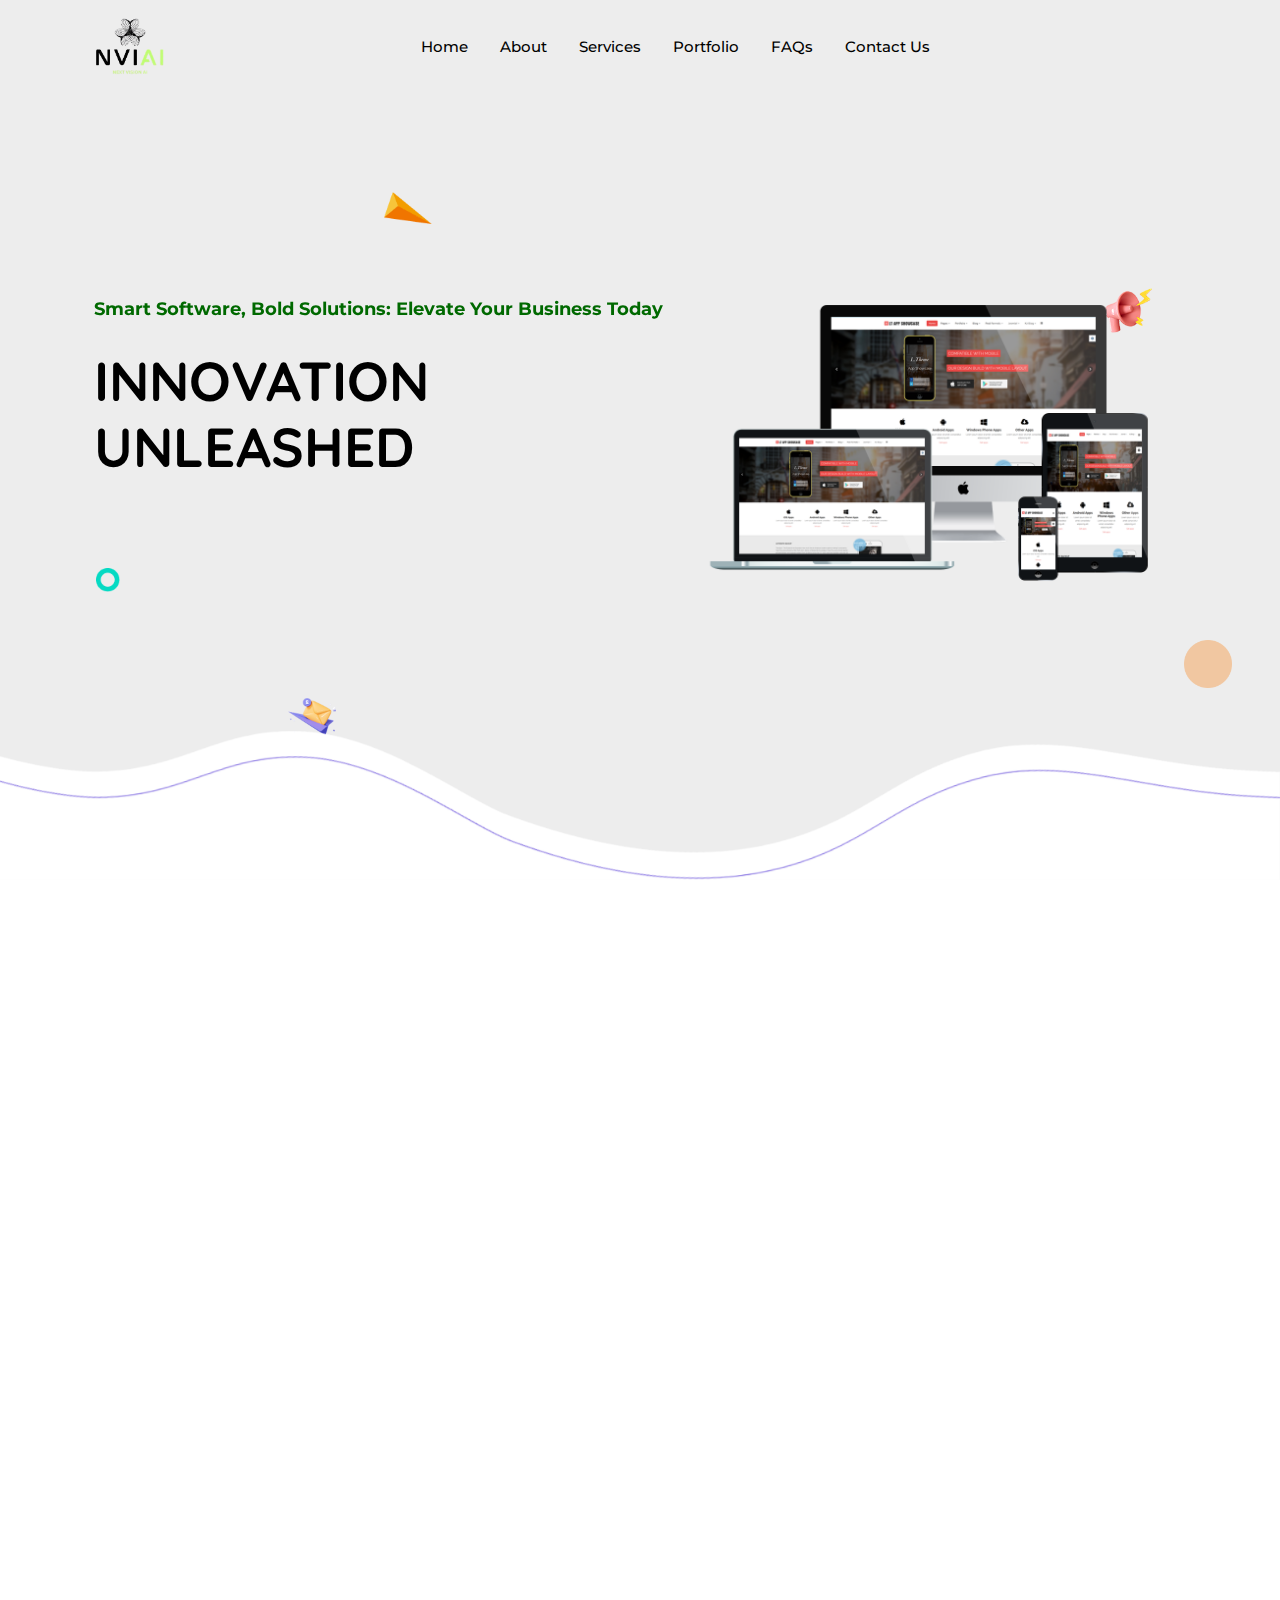
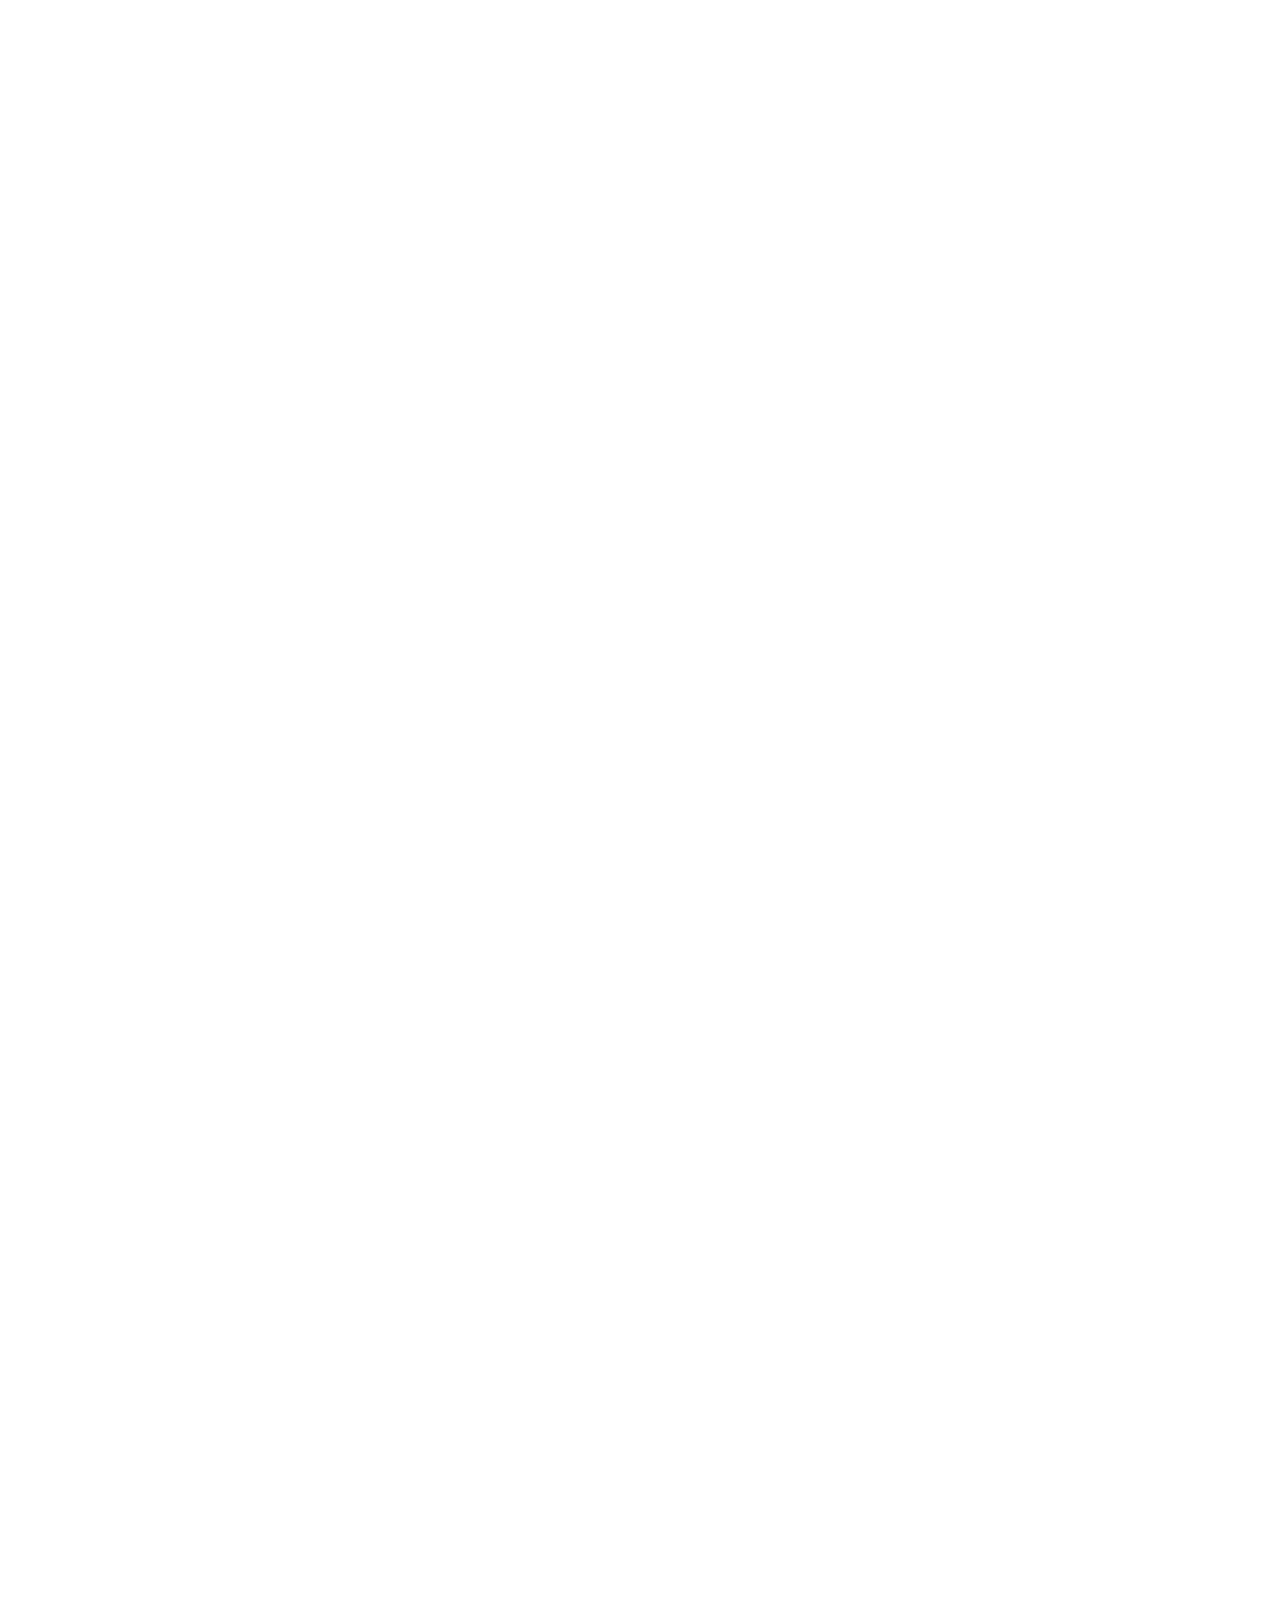
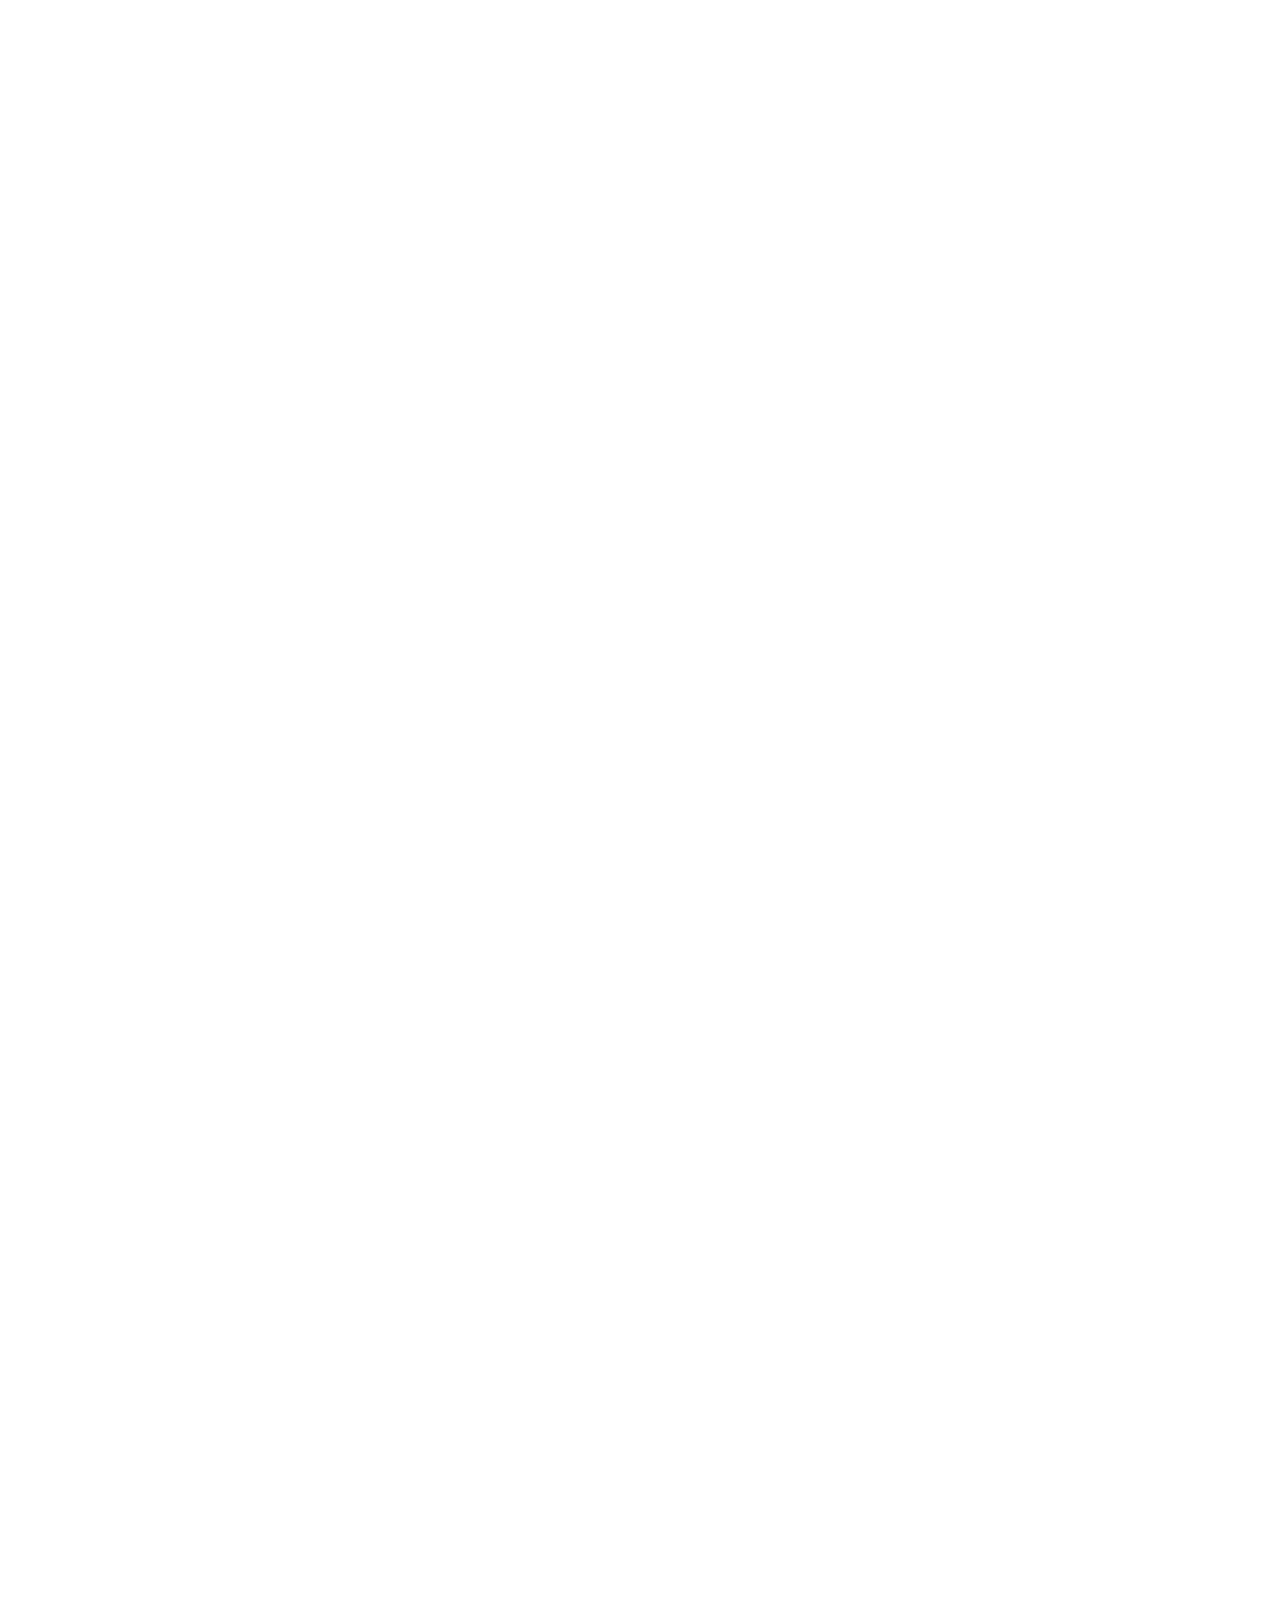
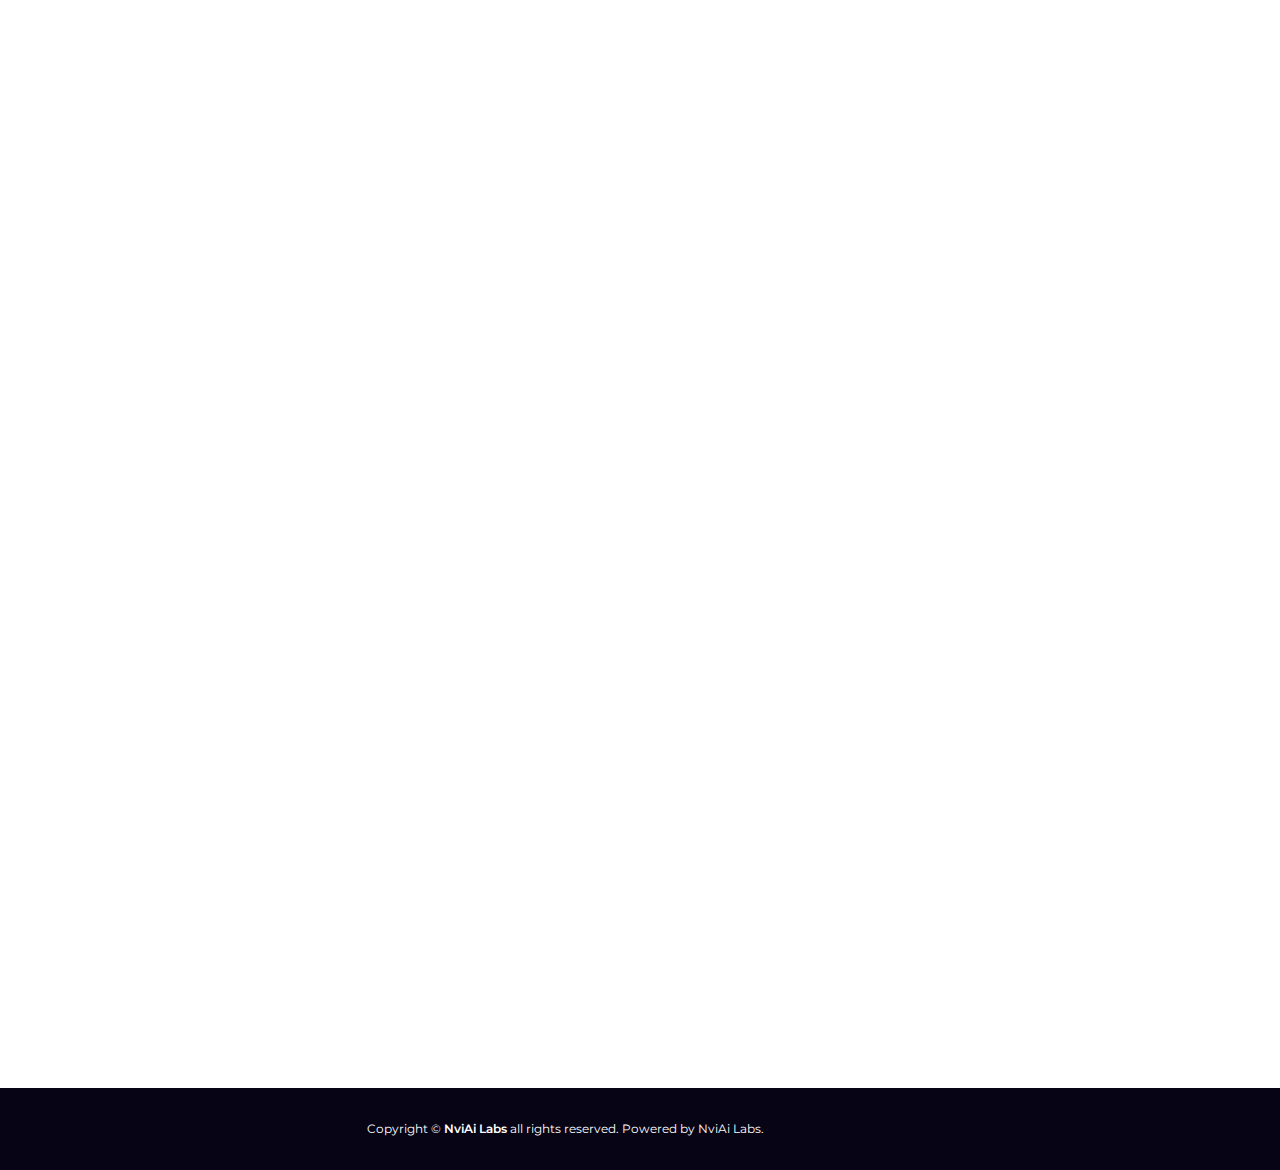
<file: index.html>
<!--========================================================= 
Item Name: Borox - Tailwind CSS Personal Portfolio Template.
Author: ashishmaraviya
Version: 1
Copyright 2023
============================================================-->
<!DOCTYPE html>
<html lang="en">
  <head>
    <meta charset="UTF-8" />
    <title>NviAi Labs</title>
    <meta name="viewport" content="width=device-width, initial-scale=1.0" />

    <!-- Google Tag Manager -->
<script>(function(w,d,s,l,i){w[l]=w[l]||[];w[l].push({'gtm.start':
  new Date().getTime(),event:'gtm.js'});var f=d.getElementsByTagName(s)[0],
  j=d.createElement(s),dl=l!='dataLayer'?'&l='+l:'';j.async=true;j.src=
  'https://www.googletagmanager.com/gtm.js?id='+i+dl;f.parentNode.insertBefore(j,f);
  })(window,document,'script','dataLayer','GTM-N8C4F65L');</script>
  <!-- End Google Tag Manager -->

    <!-- site Favicon -->
    <link rel="icon" type="image/png" href="assets/img/logo.png" />

    <!-- css link -->
    <link rel="stylesheet" href="assets/font/css/all.min.css" />
    <link rel="stylesheet" href="assets/css/aos.min.css" />
    <link rel="stylesheet" href="assets/css/owl.carousel.min.css" />
    <link rel="stylesheet" href="assets/css/jquery.fancybox.min.css" />

    <!-- main style -->
    <link rel="stylesheet" href="assets/css/style.css" />
  </head>

  <body class="overflow-x-hidden">
    
    <!-- Google Tag Manager (noscript) -->
<noscript><iframe src="https://www.googletagmanager.com/ns.html?id=GTM-N8C4F65L"
  height="0" width="0" style="display:none;visibility:hidden"></iframe></noscript>
  <!-- End Google Tag Manager (noscript) -->

    <!-- Loader -->
    <div id="bx-overlay">
      <span class="loader"></span>
    </div>

    <!-- header -->
    <header class="bg-[#EDEDED] w-full bx-static">
      <nav class="border-gray-200 py-2">
        <div
          class="flex flex-wrap justify-between items-center px-6 mx-auto 2xl:max-w-[1320px] xl:max-w-[1140px] lg:max-w-[960px] md:max-w-[720px] sm:max-w-[540px] max-[320px]:px-[12px]"
        >
          <a href="index.html" class="flex items-center">
            <img src="assets/img/logo.png" class="w-[70px]" alt="Logo" />
          </a>
          <div class="flex items-center lg:order-2">
            <button
              data-collapse-toggle="mobile-menu"
              type="button"
              id="dropdown-toggle"
              class="inline-flex items-center border p-2 text-lg text-gray-500 rounded-lg lg:hidden"
              aria-controls="mobile-menu"
              aria-expanded="false"
            >
              <span class="sr-only">Open main menu</span>
              <i class="fa-solid fa-bars"></i>
            </button>
          </div>
          <div
            class="justify-between items-center w-full lg:flex lg:w-auto lg:order-1"
            id="mobile-menu"
          >
          <ul
          class="flex flex-col font-medium lg:flex-row lg:space-x-8 2xl:border-0 lg:border-0 border lg:mt-0 lg-mb-4 lg:p-[0] lg:border-none lg:rounded-[0] lg:text-[15px] mt-4 p-[15px] 2xl:mb-0 xl:mb-0 lg:mb-0 mb-2 border-[#eee] rounded-[30px] text-[13px]"
          id="top-menu"
        >
          <li class="nav-item">
            <a href="index.html" class="block py-2 pr-4 pl-3 text-[#000] lg:p-0"
              >Home</a
            >
          </li>
          <li class="nav-item">
            <a href="about.html" class="block py-2 pr-4 pl-3 text-[#000] lg:p-0"
              >About</a
            >
          </li>
          <li class="nav-item">
            <a
              href="services.html"
              class="block py-2 pr-4 pl-3 text-[#000] lg:p-0"
              >Services</a
            >
          </li>
          <li class="nav-item">
            <a
              href="portfolio.html"
              class="block py-2 pr-4 pl-3 text-[#000] lg:p-0"
              >Portfolio</a
            >
          </li>
          <li class="nav-item">
            <a href="#faq" class="block py-2 pr-4 pl-3 text-[#000] lg:p-0"
              >FAQs</a
            >
          </li>

          <li class="nav-item">
            <a
              href="contactus.html"
              class="block py-2 pr-4 pl-3 text-[#000] lg:p-0"
              >Contact Us</a
            >
          </li>
        </ul>
          </div>
        </div>
      </nav>
    </header>

    <!-- hero section -->
    <section id="home" class="section-hero bg-[#EDEDED] relative">
      <img
        class="shape1 absolute w-12 left-72 bottom-36 parallax sm:block hidden"
        src="assets/img/shape/shape-1.png"
        alt="shape-1"
      />
      <img
        class="shape2 absolute w-12 top-72 right-32 parallax top sm:block hidden"
        src="assets/img/shape/shape-2.png"
        alt="shape-2"
      />
      <img
        class="shape3 absolute w-12 top-48 left-96 parallax left top sm:block hidden"
        src="assets/img/shape/shape-3.png"
        alt="shape-3"
      />
      <img
        class="shape4 absolute w-6 bottom-72 left-24 parallax left sm:block hidden"
        src="assets/img/shape/shape-4.png"
        alt="shape-4"
      />
      <img
        class="shape5 absolute w-12 bottom-48 right-12 parallax bottom sm:block hidden"
        src="assets/img/shape/shape-5.png"
        alt="shape-5"
      />
      <div
        class="flex flex-wrap justify-between items-center mx-auto mx-auto 2xl:max-w-[1320px] xl:max-w-[1140px] lg:max-w-[960px] md:max-w-[720px] sm:max-w-[540px] py-[80px] px-4"
      >
        <div
          class="w-full 2xl:h-[90vh] lg:h-[80vh] h-[70vh] max-[320px]:h-[50vh] flex flex-col-reverse md:grid grid-cols-[55%_45%] justify-center items-center px-2 lg:mx-0 md:mx-0 sm:items-center"
          data-aos="fade-up"
          data-aos-duration="2000"
        >
          <div
            class="text-center 2xl:text-left xl:text-left lg:text-left md:text-left h-72"
          >
            <span class="text-[#006900] text-[18px] font-bold"
              >Smart Software, Bold Solutions: Elevate Your Business Today</span
            >
            <h1
              class="mt-[25px] text-dark-800 uppercase xl:text-[55px] lg:text-[50px] md:text-[45px] text-[40px] font-bold"
            >
              Innovation Unleashed
            </h1>
          </div>
          <img src="assets/img/web-dev.png" class="h-1/2 md:h-auto md:w-full" alt="">
        </div>
      </div>
      <div class="relative">
        <img
          src="assets/img/shape/hero-shape.png"
          alt="hero-shape"
          class="absolute bottom-0 left-0 right-0 w-full z-10 bg-center bg-cover"
        />
      </div>
    </section>

    <!-- about -->
    <section id="about" class="bg-white 2xl:pb-[80px] pb-[70px] pt-[70px]">
      <div
        class="flex flex-wrap justify-between items-center mx-auto mx-auto 2xl:max-w-[1320px] xl:max-w-[1140px] lg:max-w-[960px] md:max-w-[720px] sm:max-w-[540px] max-[320px]:px-[12px]"
      >
        <div
          class="grid lg:grid-cols-2 items-center grid-cols-1 gap-[30px] px-6 max-[320px]:px-[0px]"
        >
          <div
            class="transition-all relative"
            data-aos="fade-up"
            data-aos-duration="2000"
            data-aos-delay="300"
          >
            <img
              src="assets/img/shape/shape-6.png"
              alt="shape-6"
              class="absolute w-12 top-2.5 left-2.5"
            />
            <img
              src="assets/img/about-us.jpg"
              alt="about-img-1"
              class="w-full rounded-lg"
            />
            <img
              src="assets/img/shape/shape-7.png"
              alt="shape-7"
              class="absolute w-12 bottom-5 right-2.5"
            />
          </div>
          <div
            class="transition-all"
            data-aos="fade-up"
            data-aos-duration="2000"
            data-aos-delay="300"
          >
            <div class="banner mb-[30px]">
              <span class="text-[14px] text-[#777]">ABOUT US</span>
              <h2
                class="mt-[5px] 2xl:text-[35px] xl:text-[33px] lg:text-[30px] md:text-[26px] sm:text-[24px] text-[22px] font-bold"
              >
                Who
                <span class="text-[#006900]"> We Are</span>
              </h2>
            </div>
            <p class="text-[16px] text-[#777] mb-[30px]">
              At NviAi Labs, we turn ambitious ideas into exceptional software.
              With a blend of technical prowess and creative ingenuity, we craft
              solutions that not only meet but exceed your expectations. Our
              team is driven by a shared vision of leveraging technology to
              solve real-world problems and drive meaningful change.
              <br />
              <br />
              We pride ourselves on our client-centric approach, focusing on
              delivering tailored software that meets your specific needs and
              exceeds your expectations. From early-stage startups to
              established enterprises, we deliver technology that adapts to your
              goals and helps you stay ahead in a rapidly evolving digital
              landscape.
              <br />
              <br />
              Experience the future of software development with NviAi Labs.
              Let’s create something extraordinary together.
            </p>
          </div>
        </div>
      </div>
    </section>

    <!-- What we do -->
    <section id="services" class="section-Portfolio 2xl:py-[80px] py-[70px]">
      <div
        class="banner text-center mb-[30px]"
        data-aos="fade-up"
        data-aos-duration="2000"
        data-aos-delay="300"
      >
        <span class="text-[14px] text-[#777]">OUR SERVICES</span>
        <h2
          class="text-center mt-[5px] 2xl:text-[35px] xl:text-[33px] lg:text-[30px] md:text-[26px] sm:text-[24px] text-[22px] font-bold"
        >
          What <span class="text-[#006900]">We Do</span>
        </h2>
        <!-- <div class="my-[30px]">
          <p class="text-[20px] text-[#777]">Our Expertise</p>
          <p class="text-[16px] text-[#777]">
            Delivering innovative solutions tailored to meet your business
            needs.
          </p>
          <a href="#contact" class="">Get in Touch</a>
        </div> -->
      </div>
      <div
        class="flex flex-wrap justify-between items-center mx-auto mx-auto 2xl:max-w-[1320px] xl:max-w-[1140px] lg:max-w-[960px] md:max-w-[720px] sm:max-w-[540px] max-[320px]:px-[12px] px-6"
      >
        <div class="m-b-minus-24px w-full">
          <div
            class="portfolio-content"
            id="MixItUpDA2FB7"
            data-aos="fade-up"
            data-aos-duration="2000"
            data-aos-delay="600"
          >
            <!-- <div class="portfolio-tabs mb-[30px]">
              <ul
                class="2xl:flex xl:flex md:flex sm:block place-content-center text-center"
              >
                <li
                  class="text-[14px] text-[#17181c] 2xl:mx-[10px] sm:mx-[0px] px-[10px] leading-[11px] font-semibold hover:text-[#006900] cursor-pointer inline-block active"
                  data-filter="all"
                >
                  ALL
                </li>
                <li
                  class="text-[14px] text-[#17181c] 2xl:mx-[10px] sm:mx-[0px] px-[10px] leading-[11px] font-semibold hover:text-[#006900] cursor-pointer inline-block"
                  data-filter=".design"
                >
                  DESIGN
                </li>
                <li
                  class="text-[14px] text-[#17181c] 2xl:mx-[10px] sm:mx-[0px] px-[10px] leading-[11px] font-semibold hover:text-[#006900] cursor-pointer inline-block"
                  data-filter=".development"
                >
                  DEVELOPMENT
                </li>
                <li
                  class="text-[14px] text-[#17181c] 2xl:mx-[10px] sm:mx-[0px] px-[10px] leading-[11px] font-semibold hover:text-[#006900] cursor-pointer inline-block"
                  data-filter=".graphics"
                >
                  GRAPHICS
                </li>
                <li
                  class="text-[14px] text-[#17181c] 2xl:mx-[10px] sm:mx-[0px] px-[10px] leading-[11px] font-semibold hover:text-[#006900] cursor-pointer inline-block"
                  data-filter=".templates"
                >
                  Templates
                </li>
              </ul>
            </div> -->
            <div class="portfolio-content-items">
              <div
                class="grid lg:grid-cols-3 md:grid-cols-2 grid-cols-1 gap-[30px]"
              >
                <div class="">
                  <div
                    class="portfolio-img min-h-[360px] flex flex-col gap-3 items-center rounded-2xl relative p-5 border rounded-lg"
                  >
                    <img
                      src="assets/img/icons/web-dev.png"
                      alt="graphics"
                      class="h-[5rem]"
                    />
                    <h2 class="text-2xl font-bold">Web Development</h2>
                    <p class="text-md text-[#777] text-wrap text-center">
                      We combine creativity, technical expertise, and a deep
                      understanding of your business goals to build websites.
                      our tailored web solutions will help you get there.
                    </p>
                    <ul class="w-full text-start">
                      <li class="text-md text-[#777]">- Landing Websites</li>
                      <li class="text-md text-[#777]">- Custom Websites</li>
                      <li class="text-md text-[#777]">- CRM</li>
                    </ul>
                    <!-- <h3 class="top-contain absolute top-[15px] right-[15px]">
                      <span
                        class="bg-black rounded-full text-white font-normal text-[12px] px-2 py-1"
                        >3D Graphics</span
                      >
                      <span
                        class="bg-black rounded-full text-white font-normal text-[12px] px-2 py-1"
                        >Templates</span
                      >
                    </h3> -->
                    <div
                      class="bottom-contain absolute bottom-4 left-4 right-4"
                    >
                      <!-- <div
                        class="overlay-info px-4 py-2 bg-black bg-opacity-60 rounded-xl grid grid-cols-2 gap-[30px] place-content-between"
                      >
                        <a href="#" class="text-white text-sm flex items-center"
                          >Nitro - Car Service</a
                        >
                        <a
                          href="assets/img/portfolio/img-1.jpg"
                          data-fancybox="gallery"
                          class="text-white text-sm grid justify-items-end"
                        >
                          <p class="hidden">.</p>
                          <span
                            class="bg-[#006900] h-8 w-8 flex justify-center items-center rounded-md"
                          >
                            <i class="fa-solid fa-arrow-right"></i>
                          </span>
                        </a>
                      </div> -->
                    </div>
                  </div>
                </div>
                <div class="">
                  <div
                    class="portfolio-img min-h-[360px] flex flex-col gap-3 items-center rounded-2xl relative p-5 border rounded-lg"
                  >
                    <img
                      src="assets/img/icons/app-dev.png"
                      alt="graphics"
                      class="h-[5rem]"
                    />
                    <h2 class="text-2xl font-bold">App Development</h2>
                    <p class="text-md text-[#777] text-wrap text-center">
                      We partner with you to create apps that not only meet your
                      needs but exceed your expectations. We build:
                    </p>
                    <ul class="w-full text-start">
                      <li class="text-md text-[#777]">
                        - Cross Platform Apps Development
                      </li>
                      <li class="text-md text-[#777]">
                        - Hybrid Apps Development
                      </li>
                    </ul>
                    <div
                      class="bottom-contain absolute bottom-4 left-4 right-4"
                    ></div>
                  </div>
                </div>
                <div class="">
                  <div
                    class="portfolio-img min-h-[360px] flex flex-col gap-3 items-center rounded-2xl relative p-5 border rounded-lg"
                  >
                    <img
                      src="assets/img/icons/blockchain.png"
                      alt="graphics"
                      class="h-[5rem]"
                    />
                    <h2 class="text-2xl font-bold">Block Chain</h2>
                    <p class="text-md text-[#777] text-wrap text-center">
                      We build decentralized applications, deploy smart
                      contracts, and create blockchain networks that ensure your
                      operations are cutting-edge & future-proof.
                    </p>
                    <ul class="w-full text-start">
                      <li class="text-md text-[#777]">- Smart Contracts</li>
                      <li class="text-md text-[#777]">
                        - Decentralized Applications (DApps)
                      </li>
                      <li class="text-md text-[#777]">
                        - Blockchain Consulting
                      </li>
                    </ul>
                    <div
                      class="bottom-contain absolute bottom-4 left-4 right-4"
                    ></div>
                  </div>
                </div>
                <div class="">
                  <div
                    class="portfolio-img min-h-[360px] flex flex-col gap-3 items-center rounded-2xl relative p-5 border rounded-lg"
                  >
                    <img
                      src="assets/img/icons/cloud.png"
                      alt="graphics"
                      class="h-[5rem]"
                    />
                    <h2 class="text-2xl font-bold">Cloud</h2>
                    <p class="text-md text-[#777] text-wrap text-center">
                      We specialize in building scalable cloud applications that
                      enhance efficiency and drive growth. we offer end-to-end
                      solutions designed to meet your needs.
                    </p>
                    <ul class="w-full text-start">
                      <li class="text-md text-[#777]">- Cloud Migration</li>
                      <li class="text-md text-[#777]">
                        - Cloud Infrastructure Management
                      </li>
                      <li class="text-md text-[#777]">- SaaS Development</li>
                    </ul>
                    <div
                      class="bottom-contain absolute bottom-4 left-4 right-4"
                    ></div>
                  </div>
                </div>
                <div class="">
                  <div
                    class="portfolio-img min-h-[360px] flex flex-col gap-3 items-center rounded-2xl relative p-5 border rounded-lg"
                  >
                    <img
                      src="assets/img/icons/ai.png"
                      alt="graphics"
                      class="h-[5rem]"
                    />
                    <h2 class="text-2xl font-bold">AI Development</h2>
                    <p class="text-md text-[#777] text-wrap text-center">
                      We build custom AI solutions that blend seamlessly with
                      your goals, whether it’s automating tasks, or enhancing
                      user experiences. We provide:
                    </p>
                    <ul class="w-full text-start">
                      <li class="text-md text-[#777]">
                        - Machine Learning Models
                      </li>
                      <li class="text-md text-[#777]">
                        - Predictive Analytics
                      </li>
                      <li class="text-md text-[#777]">- NLP</li>
                    </ul>
                    <div
                      class="bottom-contain absolute bottom-4 left-4 right-4"
                    ></div>
                  </div>
                </div>
                <div class="">
                  <div
                    class="portfolio-img min-h-[360px] flex flex-col gap-3 items-center rounded-2xl relative p-5 border rounded-lg"
                  >
                    <img
                      src="assets/img/icons/chat-bot.png"
                      alt="graphics"
                      class="h-[5rem]"
                    />
                    <h2 class="text-2xl font-bold">Chatbot Development</h2>
                    <p class="text-md text-[#777] text-wrap text-center">
                      We build chatbots for you, From automating routine tasks
                      to delivering personalized customer experiences, our
                      chatbots enhance your business operations.
                    </p>
                    <ul class="w-full text-start">
                      <li class="text-md text-[#777]">- Custom Chatbots</li>
                      <li class="text-md text-[#777]">- NLP Integration</li>
                      <li class="text-md text-[#777]">
                        - AI-driven Customer Support
                      </li>
                    </ul>
                    <div
                      class="bottom-contain absolute bottom-4 left-4 right-4"
                    ></div>
                  </div>
                </div>
                <div class="">
                  <div
                    class="portfolio-img min-h-[360px] flex flex-col gap-3 items-center rounded-2xl relative p-5 border rounded-lg"
                  >
                    <img
                      src="assets/img/icons/uiux.png"
                      alt="graphics"
                      class="h-[5rem]"
                    />
                    <h2 class="text-2xl font-bold">UI / UX</h2>
                    <p class="text-md text-[#777] text-wrap text-center">
                      We specialize in creating visually captivating interfaces
                      that resonate with users. From initial concept to final
                      delivery.
                    </p>
                    <ul class="w-full text-start">
                      <li class="text-md text-[#777]">- User Research</li>
                      <li class="text-md text-[#777]">
                        - Wireframing & Prototyping
                      </li>
                      <li class="text-md text-[#777]">- Visual Design</li>
                      <li class="text-md text-[#777]">- Usability Testing</li>
                    </ul>
                    <div
                      class="bottom-contain absolute bottom-4 left-4 right-4"
                    ></div>
                  </div>
                </div>
              </div>
            </div>
          </div>
        </div>
      </div>
    </section>

    <!-- Projects -->
    <section id="portfolio" class="section-Portfolio 2xl:py-[80px] py-[70px]">
      <div
        class="banner text-center mb-[30px]"
        data-aos="fade-up"
        data-aos-duration="2000"
        data-aos-delay="300"
      >
        <span class="text-[14px] text-[#777]">OUR WORK</span>
        <h2
          class="text-center mt-[5px] 2xl:text-[35px] xl:text-[33px] lg:text-[30px] md:text-[26px] sm:text-[24px] text-[22px] font-bold"
        >
          Selected <span class="text-[#006900]"> Projects</span>
        </h2>
      </div>
      <div
        class="flex flex-wrap justify-between items-center mx-auto mx-auto 2xl:max-w-[1320px] xl:max-w-[1140px] lg:max-w-[960px] md:max-w-[720px] sm:max-w-[540px] max-[320px]:px-[12px] px-6"
      >
        <div class="m-b-minus-24px w-full">
          <div
            class="portfolio-content"
            id="MixItUpDA2FB7"
            data-aos="fade-up"
            data-aos-duration="2000"
            data-aos-delay="600"
          >
            <div class="portfolio-content-items">
              <div
                class="grid lg:grid-cols-3 sm:grid-cols-2 grid-cols-1 gap-[30px]"
              >
                <div class="mix blockchain templates">
                  <div class="portfolio-img truncate rounded-2xl relative">
                    <img
                      src="assets/img/blockchain-1.jpg"
                      alt="blockchain"
                      class="h-[20rem] object-contain w-full transform transition duration-500 hover:scale-110"
                    />
                    <h3 class="top-contain absolute top-[15px] right-[15px]">
                      <span
                        class="bg-black rounded-full text-white font-normal text-[12px] px-2 py-1"
                        >Blockchain Project</span
                      >
                    </h3>
                  </div>
                </div>

                <div class="mix blockchain templates">
                  <div class="portfolio-img truncate rounded-2xl relative">
                    <img
                      src="assets/img/blockchain-2.jpg"
                      alt="blockchain"
                      class="h-[20rem] object-contain w-full transform transition duration-500 hover:scale-110"
                    />
                    <h3 class="top-contain absolute top-[15px] right-[15px]">
                      <span
                        class="bg-black rounded-full text-white font-normal text-[12px] px-2 py-1"
                        >Blockchain Project</span
                      >
                    </h3>
                  </div>
                </div>

                <div class="mix blockchain templates">
                  <div class="portfolio-img truncate rounded-2xl relative">
                    <img
                      src="assets/img/blockchain-3.jpg"
                      alt="blockchain"
                      class="h-[20rem] object-contain w-full transform transition duration-500 hover:scale-110"
                    />
                    <h3 class="top-contain absolute top-[15px] right-[15px]">
                      <span
                        class="bg-black rounded-full text-white font-normal text-[12px] px-2 py-1"
                        >Blockchain Project</span
                      >
                    </h3>
                  </div>
                </div>

                <div class="mix chatbot templates">
                  <div class="portfolio-img truncate rounded-2xl relative">
                    <img
                      src="assets/img/chatbot-1.jpg"
                      alt="chatbot"
                      class="h-[20rem] object-contain w-full transform transition duration-500 hover:scale-110"
                    />
                    <h3 class="top-contain absolute top-[15px] right-[15px]">
                      <span
                        class="bg-black rounded-full text-white font-normal text-[12px] px-2 py-1"
                        >Chatbot Project</span
                      >
                    </h3>
                  </div>
                </div>

                <div class="mix uiux templates">
                  <div class="portfolio-img truncate rounded-2xl relative">
                    <img
                      src="assets/img/uiux-1.webp"
                      alt="uiux"
                      class="h-[20rem] object-contain w-full transform transition duration-500 hover:scale-110"
                    />
                    <h3 class="top-contain absolute top-[15px] right-[15px]">
                      <span
                        class="bg-black rounded-full text-white font-normal text-[12px] px-2 py-1"
                        >UI / UX Project</span
                      >
                    </h3>
                  </div>
                </div>

                <div class="mix chatbot templates">
                  <div class="portfolio-img truncate rounded-2xl relative">
                    <img
                      src="assets/img/chatbot-2.jpg"
                      alt="chatbot"
                      class="h-[20rem] object-contain w-full transform transition duration-500 hover:scale-110"
                    />
                    <h3 class="top-contain absolute top-[15px] right-[15px]">
                      <span
                        class="bg-black rounded-full text-white font-normal text-[12px] px-2 py-1"
                        >Chatbot Project</span
                      >
                    </h3>
                  </div>
                </div>

                <div class="mix chatbot templates">
                  <div class="portfolio-img truncate rounded-2xl relative">
                    <img
                      src="assets/img/chatbot-3.jpg"
                      alt="chatbot"
                      class="h-[20rem] object-contain w-full transform transition duration-500 hover:scale-110"
                    />
                    <h3 class="top-contain absolute top-[15px] right-[15px]">
                      <span
                        class="bg-black rounded-full text-white font-normal text-[12px] px-2 py-1"
                        >Chatbot Project</span
                      >
                    </h3>
                  </div>
                </div>

                <div class="mix ai-dev templates">
                  <div class="portfolio-img truncate rounded-2xl relative">
                    <img
                      src="assets/img/ai-dev-1.jpg"
                      alt="ai-dev"
                      class="h-[20rem] object-contain w-full transform transition duration-500 hover:scale-110"
                    />
                    <h3 class="top-contain absolute top-[15px] right-[15px]">
                      <span
                        class="bg-black rounded-full text-white font-normal text-[12px] px-2 py-1"
                        >AI Development Project</span
                      >
                    </h3>
                  </div>
                </div>
              </div>
            </div>
          </div>
        </div>
      </div>
    </section>

    <section class="section-Portfolio 2xl:py-[80px] py-[70px]">
      <div
        class="banner text-center mb-[30px]"
        data-aos="fade-up"
        data-aos-duration="2000"
        data-aos-delay="300"
      >
        <h2
          class="max-w-xl mx-5 mx-auto text-center mt-[5px] 2xl:text-[35px] xl:text-[33px] lg:text-[30px] md:text-[26px] sm:text-[24px] text-[22px] font-bold"
        >
          Empowering Innovation for Over
          <span class="text-[#006900]"> 100 Clients Across 20+ Countries</span>
        </h2>
      </div>
      <div
        class="flex flex-wrap justify-between items-center mx-auto mx-auto 2xl:max-w-[1320px] xl:max-w-[1140px] lg:max-w-[960px] md:max-w-[720px] sm:max-w-[540px] max-[320px]:px-[12px] px-6"
      >
        <div class="m-b-minus-24px w-full">
          <div
            class=""
            id="MixItUpDA2FB7"
            data-aos="fade-up"
            data-aos-duration="2000"
            data-aos-delay="600"
          >
            <div
              class="grid grid-cols-2 md:grid-cols-4 mt-[20px] md:mt-[33px] gap-[30px]"
            >
              <div
                class="flex flex-col gap-3 text-center p-3 border rounded-md"
              >
                <h2 class="text-4xl md:text-7xl font-bold">10+</h2>
                <p class="text-[#777]">Years of Excellence</p>
              </div>
              <div
                class="flex flex-col gap-3 text-center p-3 border rounded-md"
              >
                <h2 class="text-4xl md:text-7xl font-bold">100+</h2>
                <p class="text-[#777]">Satisfied Clients</p>
              </div>
              <div
                class="flex flex-col gap-3 text-center p-3 border rounded-md"
              >
                <h2 class="text-4xl md:text-7xl font-bold">150+</h2>
                <p class="text-[#777]">Successful Projects</p>
              </div>
              <div
                class="flex flex-col gap-3 text-center p-3 border rounded-md"
              >
                <h2 class="text-4xl md:text-7xl font-bold">500+</h2>
                <p class="text-[#777]">Cups of Coffee</p>
              </div>
            </div>
          </div>
        </div>
      </div>
    </section>

    <!-- FAQ -->
    <section id="faq" class="section-Portfolio 2xl:py-[80px] py-[70px]">
      <div
        class="banner text-center mb-[50px]"
        data-aos="fade-up"
        data-aos-duration="2000"
        data-aos-delay="300"
      >
        <span class="text-[14px] text-[#777]">FAQ</span>
        <h2
          class="text-center mt-[5px] 2xl:text-[35px] xl:text-[33px] lg:text-[30px] md:text-[26px] sm:text-[24px] text-[22px] font-bold"
        >
          Frequently Asked Questions
          <span class="text-[#006900]">About Services</span>
        </h2>
        <!-- <div class="my-[30px]">
            <p class="text-[20px] text-[#777]">Our Expertise</p>
            <p class="text-[16px] text-[#777]">
              Delivering innovative solutions tailored to meet your business
              needs.
            </p>
            <a href="#contact" class="">Get in Touch</a>
          </div> -->
      </div>
      <div
        class="flex flex-wrap justify-between items-center mx-auto mx-auto 2xl:max-w-[1320px] xl:max-w-[1140px] lg:max-w-[960px] md:max-w-[720px] sm:max-w-[540px] max-[320px]:px-[12px] px-6"
      >
        <div class="m-b-minus-24px w-full">
          <div
            class="portfolio-content"
            id="MixItUpDA2FB7"
            data-aos="fade-up"
            data-aos-duration="2000"
            data-aos-delay="600"
          >
            <div
              class="w-full mx-auto flex flex-col-reverse md:grid grid-cols-2 gap-10"
            >
              <div class="grid grid-cols-1 gap-3 h-fit">
                <button
                  id="collapseButton1"
                  class="px-4 py-3 rounded-md w-full flex items-center justify-between border text-start"
                  onclick="toggleCollapse('content1', 'collapseIcon1')"
                >
                  <p>What types of services do you provide?</p>
                  <i
                    id="collapseIcon1"
                    class="fa fa-caret-right"
                    aria-hidden="true"
                  ></i>
                </button>

                <div id="content1" class="hidden">
                  <div class="bg-white p-6 rounded-lg shadow-lg">
                    <p class="text-gray-700">
                      <ul class="w-full text-start">
                        <li class="">- App Development</li>
                        <li class="">- Web Development</li>
                        <li class="">- UI/UX Design</li>
                        <li class="">- AI Development</li>
                        <li class="">- Blockchain Development</li>
                        <li class="">- Cloud Development</li>
                        <li class="">- Chatbot Development</li>
                      </ul>
                    </p>
                  </div>
                </div>

                <button
                  id="collapseButton2"
                  class="px-4 py-3 rounded-md w-full flex items-center justify-between border text-start"
                  onclick="toggleCollapse('content2', 'collapseIcon2')"
                >
                  <p>Can you customize software to meet specific business needs?</p>
                  <i
                    id="collapseIcon2"
                    class="fa fa-caret-right"
                    aria-hidden="true"
                  ></i>
                </button>

                <div id="content2" class="hidden">
                  <div class="bg-white p-6 rounded-lg shadow-lg">
                    <p class="text-gray-700">
                      We can help outline requirements and design solutions to customize software for specific business needs. We guide you through the process, suggest best practices, and provide insights into tools and frameworks that could be beneficial.
                    </p>
                  </div>
                </div>

                <button
                  id="collapseButton3"
                  class="px-4 py-3 rounded-md w-full flex items-center justify-between border text-start"
                  onclick="toggleCollapse('content3', 'collapseIcon3')"
                >
                  <p>Do you provide ongoing support and maintenance after project completion?</p>
                  <i
                    id="collapseIcon3"
                    class="fa fa-caret-right"
                    aria-hidden="true"
                  ></i>
                </button>

                <div id="content3" class="hidden">
                  <div class="bg-white p-6 rounded-lg shadow-lg">
                    <p class="text-gray-700">
                      <ul class="w-full text-start">
                        <li class="">- Advising on how to structure regular updates and bug fixes</li>
                        <li class="">- Helping create maintenance documentation for future reference</li>
                        <li class="">- Offering best practices for maintaining software quality over time</li>
                      </ul>
                    </p>
                  </div>
                </div>

                <button
                  id="collapseButton4"
                  class="px-4 py-3 rounded-md w-full flex items-center justify-between border text-start"
                  onclick="toggleCollapse('content4', 'collapseIcon4')"
                >
                  <p>How do you ensure software quality?</p>
                  <i
                    id="collapseIcon4"
                    class="fa fa-caret-right"
                    aria-hidden="true"
                  ></i>
                </button>

                <div id="content4" class="hidden">
                  <div class="bg-white p-6 rounded-lg shadow-lg">
                    <p class="text-gray-700">
                      We conduct rigorous testing at multiple stages of development, including unit testing, integration testing, and user acceptance testing.
                    </p>
                  </div>
                </div>

                <button
                  id="collapseButton5"
                  class="px-4 py-3 rounded-md w-full flex items-center justify-between border text-start"
                  onclick="toggleCollapse('content5', 'collapseIcon5')"
                >
                  <p>Will I be involved in the development process?</p>
                  <i
                    id="collapseIcon5"
                    class="fa fa-caret-right"
                    aria-hidden="true"
                  ></i>
                </button>

                <div id="content5" class="hidden">
                  <div class="bg-white p-6 rounded-lg shadow-lg">
                    <p class="text-gray-700">
                      Absolutely! We encourage client involvement through regular updates, feedback sessions, and meetings. 
                    </p>
                  </div>
                </div>
              </div>
              <img
                src="assets/img/faq.jpg"
                alt="faq"
                class="w-full h-[230px] md:h-[360px] object-cover rounded-lg"
              />
            </div>
          </div>
        </div>
      </div>
    </section>

    <!-- contact -->
    <section id="contact" class="section-contact 2xl:py-[80px] py-[70px]">
      <div
        class="banner text-center mb-[30px]"
        data-aos="fade-up"
        data-aos-duration="2000"
        data-aos-delay="300"
      >
        <span class="text-[14px] text-[#777]">CONTACT US</span>
        <h2
          class="text-center mt-[5px] 2xl:text-[35px] xl:text-[33px] lg:text-[30px] md:text-[26px] sm:text-[24px] text-[22px] font-bold"
        >
          Get In <span class="text-[#006900]">Touch</span>
        </h2>
      </div>
      <div>
        <div
          class="flex flex-wrap justify-between items-center mx-auto mx-auto 2xl:max-w-[1320px] xl:max-w-[1140px] lg:max-w-[960px] md:max-w-[720px] sm:max-w-[540px] max-[320px]:px-[12px] px-6"
        >
          <div class="m-b-minus-24px w-full">
            <div
              class="grid lg:grid-cols-2 grid-cols-1 gap-[30px]"
              data-aos="fade-up"
              data-aos-duration="2000"
              data-aos-delay="300"
            >
              <div class="border rounded-lg">
                <div class="border-b">
                  <input
                    class="appearance-none w-full py-6 px-3 text-gray-700 leading-tight focus:outline-none rounded-t-lg"
                    type="text"
                    id="name"
                    name="name"
                    required
                    placeholder="Full Name"
                    value=""
                  />
                </div>
                <div class="border-b">
                  <input
                    class="appearance-none w-full py-6 px-3 text-gray-700 leading-tight focus:outline-none"
                    type="email"
                    id="email"
                    name="email"
                    required
                    placeholder="Email"
                    value=""
                  />
                </div>
                <div>
                  <input
                    type="text"
                    class="appearance-none w-full py-6 px-3 text-gray-700 leading-tight focus:outline-none rounded-b-lg"
                    id="subject"
                    name="subject"
                    required
                    placeholder="Subject"
                    value=""
                  />
                </div>
              </div>
              <div class="mb-0">
                <div class="mb-4">
                  <textarea
                    class="w-full border rounded-xl pl-4 pt-2 focus:outline-none"
                    id="message"
                    name="message"
                    required
                    rows="8"
                    placeholder="Message"
                    value=""
                  ></textarea>
                </div>
                <button
                  type="button"
                  onclick="sendEmail()"
                  class="submit-btn text-white bg-[#006900] hover:bg-opacity-80 no-underline font-medium rounded-full text-sm px-8 py-2.5 mr-2"
                >
                  Submit
                </button>
                <div
                  class="contact-form-success alert text-green-500 hidden mt-4"
                >
                  <strong>Success!</strong> Your message has been sent to us.
                </div>

                <div class="contact-form-error alert text-red-500 hidden mt-4">
                  <strong>Error!</strong> There was an error sending your
                  message.
                  <span class="mail-error-message text-1 d-block"></span>
                </div>
              </div>
            </div>

            <div
              class="banner text-center mt-[50px] mb-[30px]"
              data-aos="fade-up"
              data-aos-duration="2000"
              data-aos-delay="300"
            >
              <div
                class="grid md:grid-cols-3 gap-2 mt-[15px] justify-items-center"
              >
                <a
                  href="tel:+917892170086"
                  class="flex items-center gap-3 p-3 rounded-md border w-full justify-center"
                >
                  <img
                    src="assets/img/phone.png"
                    class="h-[1.7rem]"
                    alt="phone"
                  />
                  <p class="text-[#777] font-semibold">+91-7892170086</p>
                </a>
                <a
                  href="mailto:ceo@nviailabs.in"
                  class="flex items-center gap-3 p-3 rounded-md border w-full justify-center"
                >
                  <img
                    src="assets/img/email.png"
                    class="h-[1.7rem]"
                    alt="email"
                  />
                  <p class="text-[#777] font-semibold">ceo@nviailabs.in</p>
                </a>
                <a
                  href="mailto:sales@nviailabs.in"
                  class="flex items-center gap-3 p-3 rounded-md border w-full justify-center"
                >
                  <img
                    src="assets/img/email.png"
                    class="h-[1.7rem]"
                    alt="email"
                  />
                  <p class="text-[#777] font-semibold">sales@nviailabs.in</p>
                </a>
              </div>
            </div>
          </div>
        </div>
      </form>
    </section>

    <!-- footer -->
    <footer class="bg-[#070415]">
      <div
        class="flex justify-center mx-auto mx-auto 2xl:max-w-[1320px] xl:max-w-[1140px] lg:max-w-[960px] 2xl:flex-row xl:flex-row lg:flex-row flex-col md:max-w-[720px] max-[320px]:px-[12px] sm:max-w-[540px] gap-[30px] px-6 py-8"
      >
        <div
          class="lg:w-1/2 text-white text-[12px] font-normal 2xl:text-left xl:text-left text-center"
        >
          Copyright ©
          <a href="index.html" class="hover:text-white font-semibold"
            >NviAi Labs</a
          >
          all rights reserved. Powered by NviAi Labs.
        </div>
        <!-- <div
          class="lg:w-1/2 text-white font-normal text-[12px] flex 2xl:justify-end xl:justify-end lg:justify-end justify-between"
        >
          <a href="javascript:void(0)" class="pr-10 hover:text-white"
            >Privacy Policy</a
          >
          <a href="javascript:void(0)" class="hover:text-white"
            >Terms and Conditions</a
          >
        </div> -->
      </div>
    </footer>

    <!-- scroll Top -->
    <div
      id="scrollup"
      class="fixed bg-[#006900] text-white rounded-full flex justify-center text-center items-center p-2 right-6 cursor-pointer bottom-6 h-10 w-10 z-20"
    >
      <i class="fa fa-arrow-up" aria-hidden="true"></i>
    </div>

    <!-- Plugins JS -->
    <script src="assets/js/tailwindcss/frostui.js"></script>
    <script src="assets/js/jquery-3.5.1.min.js"></script>
    <script src="assets/js/jquery.fancybox.min.js"></script>
    <script src="assets/js/mixitup.min.js"></script>
    <script src="assets/js/aos.min.js"></script>
    <script src="assets/js/owl.carousel.min.js"></script>
    <script src="assets/js/jquery.parallaxmouse.min.js"></script>

    <!-- Main Js -->
    <script src="assets/js/index.js"></script>
    <script>
      // handle collapse click - FAQ
      function toggleCollapse(contentId, iconId) {
        const content = document.getElementById(contentId);
        const icon = document.getElementById(iconId);

        // Toggle the visibility of the content
        content.classList.toggle("hidden");

        // Toggle the caret icon between right and down
        if (content.classList.contains("hidden")) {
          icon.classList.remove("fa-caret-down");
          icon.classList.add("fa-caret-right");
        } else {
          icon.classList.remove("fa-caret-right");
          icon.classList.add("fa-caret-down");
        }
      }
    </script>

    <!-- send email -->
    <script type="text/javascript">
      function sendEmail() {
        // Get input values
        var name = document.getElementById("name").value;
        var email = document.getElementById("email").value;
        var message = document.getElementById("message").value;
        var subject = document.getElementById("subject").value;

        // Check if any required field is empty
        if (!name || !email || !message || !subject) {
          alert("Please fill in all fields.");
          return;
        }

        document.getElementsByClassName("submit-btn")[0].innerHTML =
          "Submitting";

        var emailBody = "Name: " + name + "\n";
        emailBody += "Email: " + email + "\n\n";
        emailBody += "Message:\n" + message;

        // Construct the request payloads
        var payload1 = {
          to: "ceo@nviailabs.in",
          subject: subject,
          body: emailBody,
        };

        var payload2 = {
          to: "sales@nviailabs.in",
          subject: subject,
          body: emailBody,
        };

        // Function to handle API call for sending an email
        function sendEmailRequest(payload) {
          return fetch("https://smtp-api-tawny.vercel.app/send-email", {
            method: "POST",
            headers: {
              "Content-Type": "application/json",
            },
            body: JSON.stringify(payload),
          })
            .then((response) => response.json())
            .catch((error) => {
              console.error("Error sending email:", error);
              alert("Error sending email: " + error);
              throw error; // Re-throw the error to handle it later
            });
        }

        // Send the email to both email addresses
        Promise.all([sendEmailRequest(payload1), sendEmailRequest(payload2)])
          .then(() => {
            // Clear form fields on success
            document.getElementById("name").value = "";
            document.getElementById("email").value = "";
            document.getElementById("message").value = "";
            document.getElementById("subject").value = "";
            document
              .querySelector(".contact-form-success")
              .classList.remove("hidden");
            document.getElementsByClassName("submit-btn")[0].innerHTML =
              "Submit";

            // Hide success message after 4 seconds
            setTimeout(() => {
              document
                .querySelector(".contact-form-success")
                .classList.add("hidden");
            }, 4000);
          })
          .catch(() => {
            document
              .querySelector(".contact-form-success")
              .classList.add("hidden");
            document.getElementsByClassName("submit-btn")[0].innerHTML =
              "Submit";
          });
      }
    </script>
  </body>
</html>
</file>
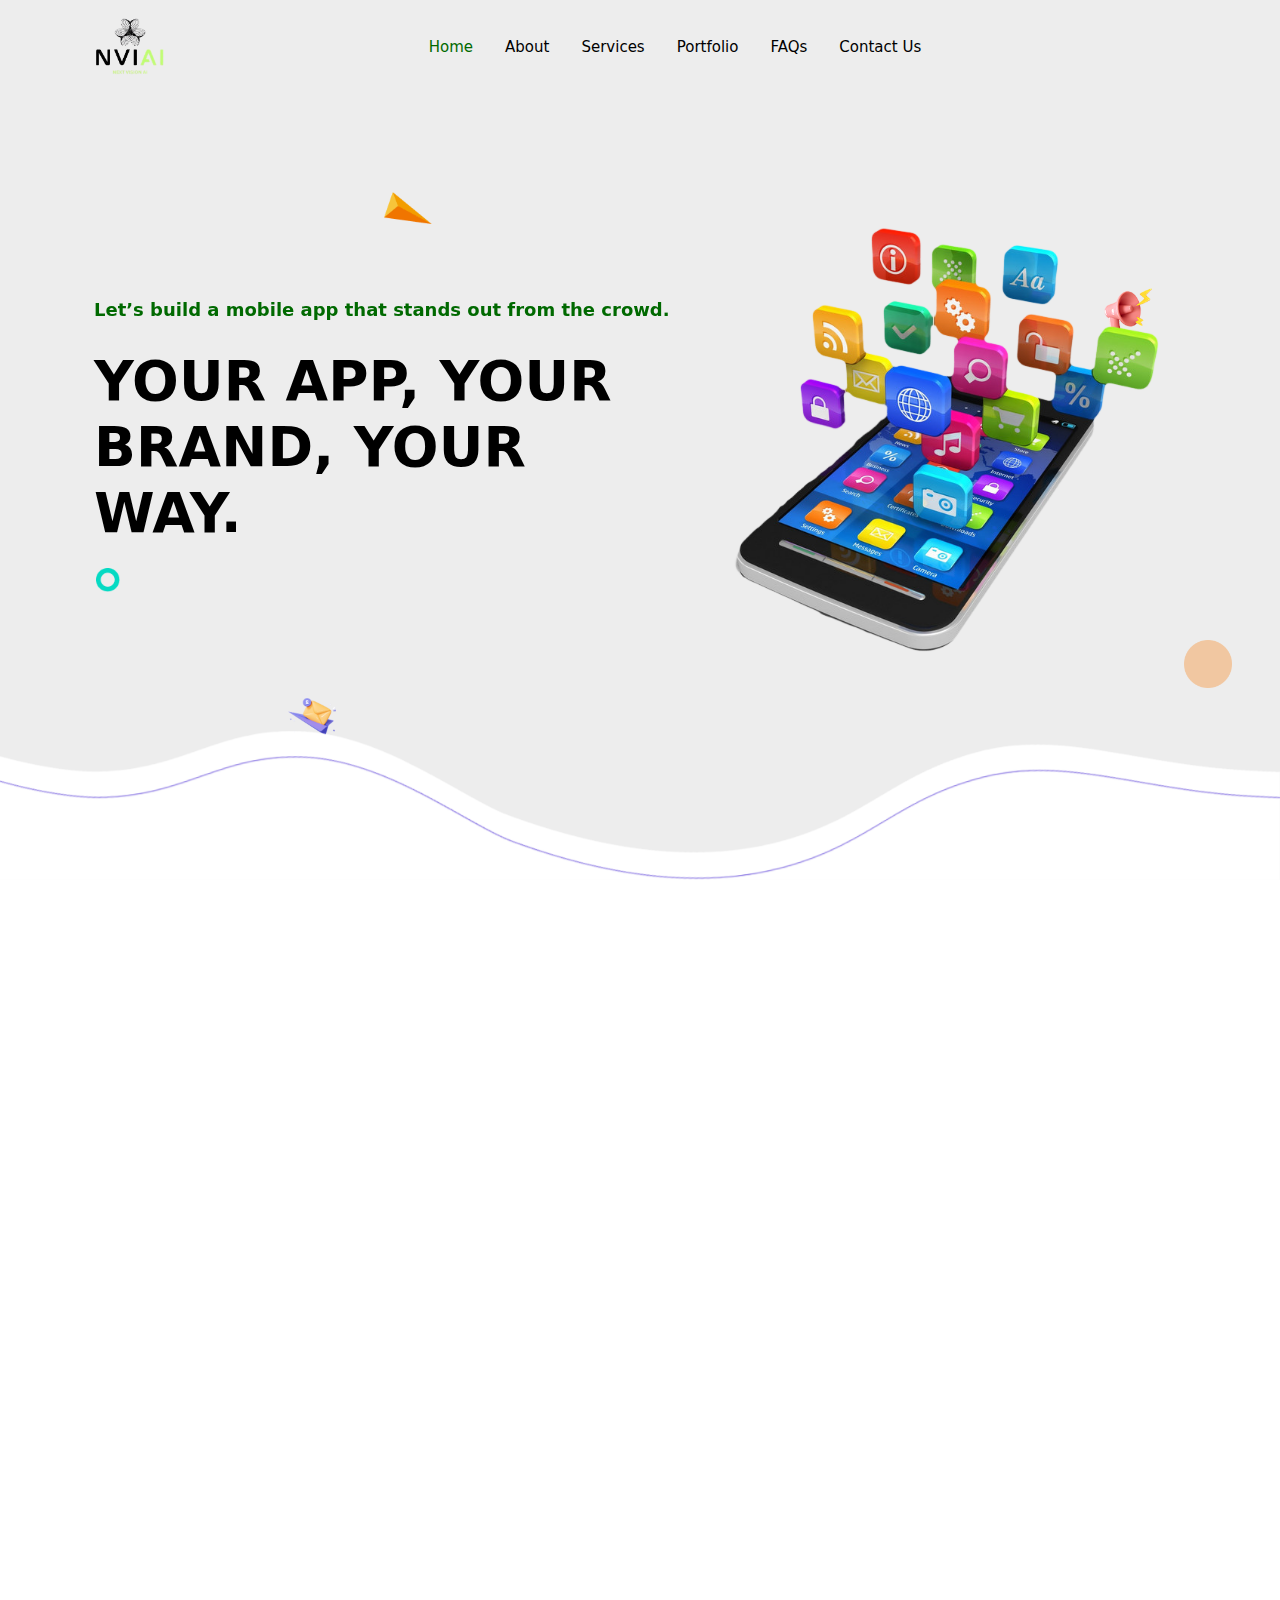
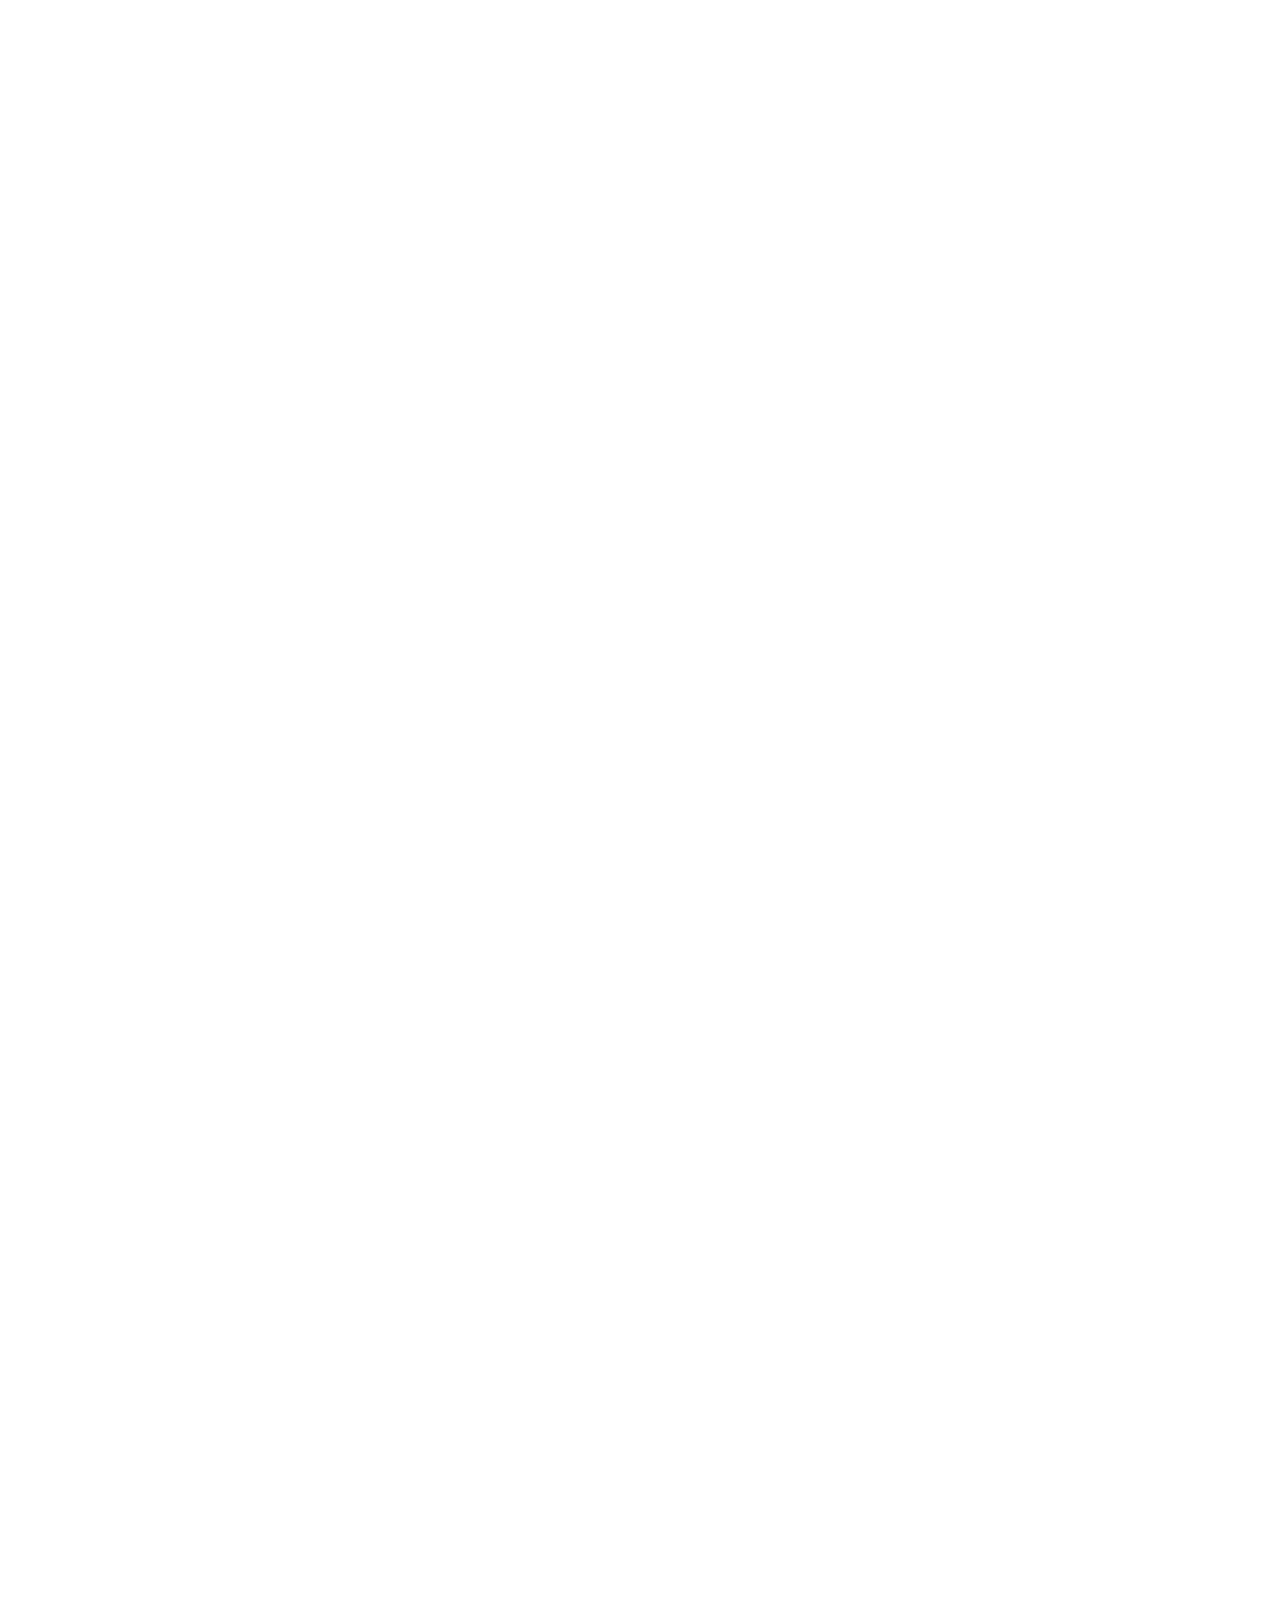
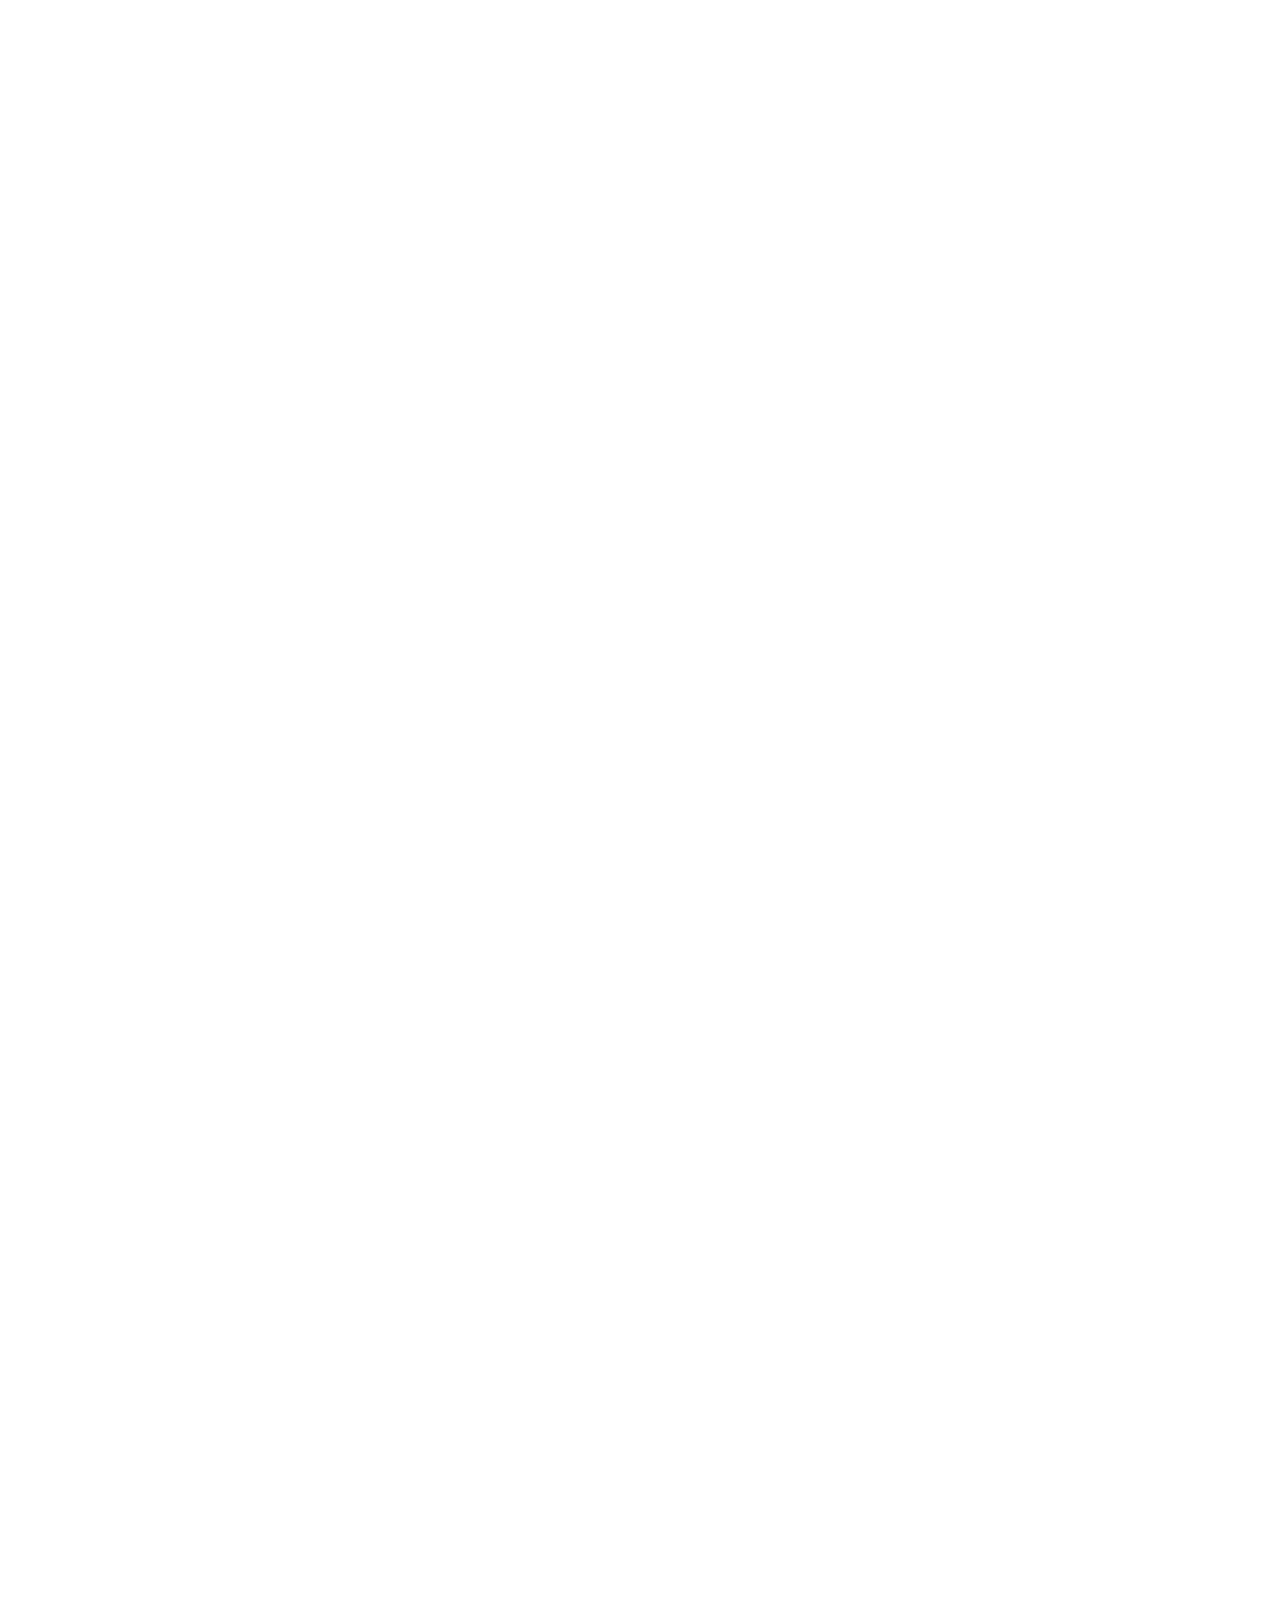
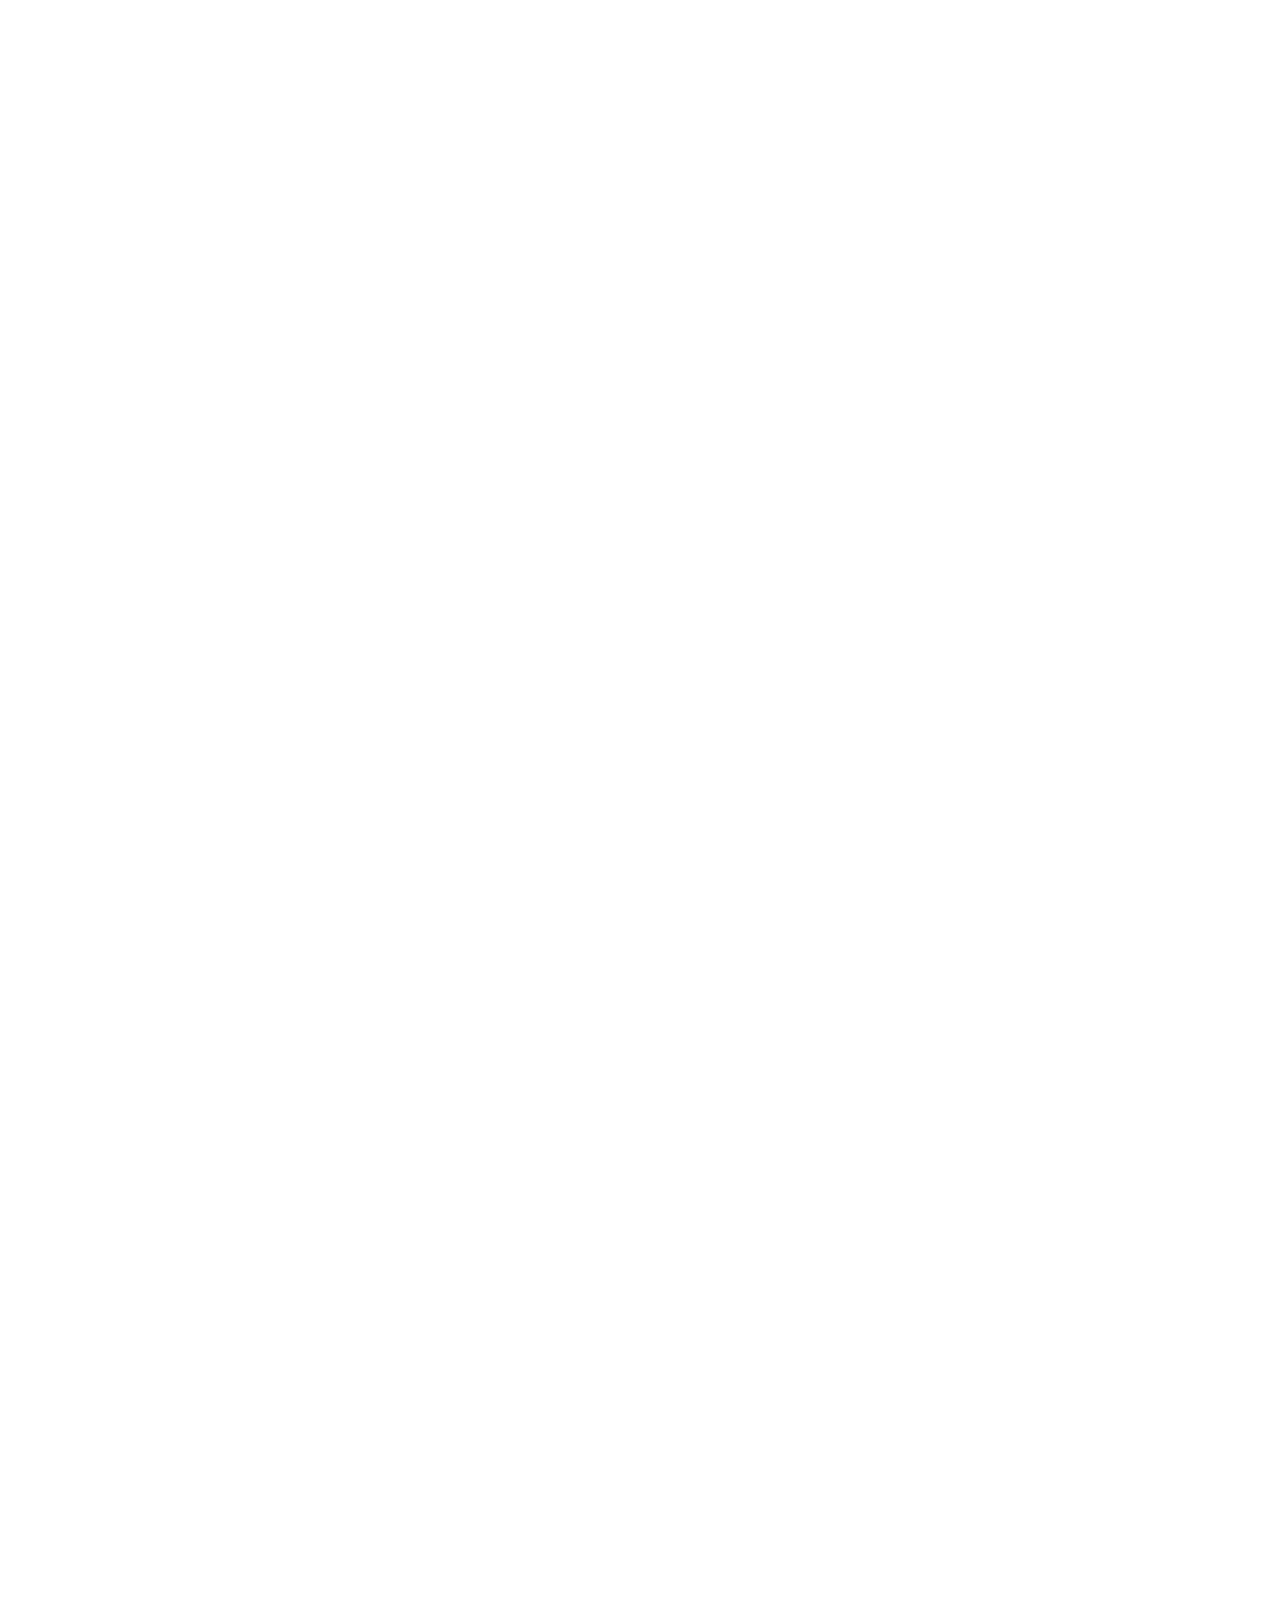
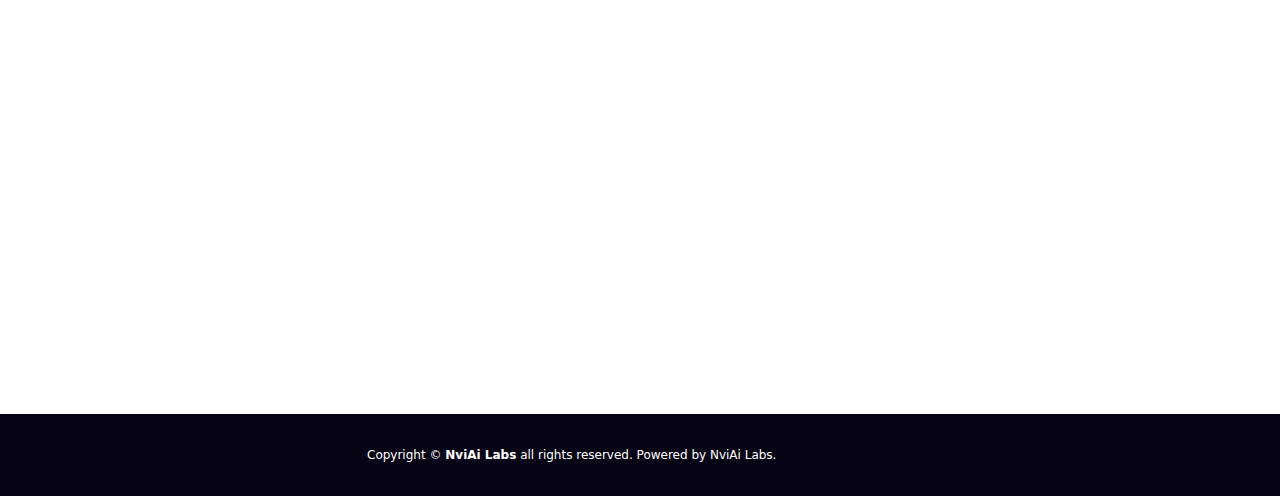
<file: app-development/index.html>
<!--========================================================= 
Item Name: Borox - Tailwind CSS Personal Portfolio Template.
Author: ashishmaraviya
Version: 1
Copyright 2023
============================================================-->
<!DOCTYPE html>
<html lang="en">
  <head>
    <meta charset="UTF-8" />
    <title>NviAi Labs</title>
    <meta name="viewport" content="width=device-width, initial-scale=1.0" />
<!-- Google Tag Manager -->
<script>(function(w,d,s,l,i){w[l]=w[l]||[];w[l].push({'gtm.start':
  new Date().getTime(),event:'gtm.js'});var f=d.getElementsByTagName(s)[0],
  j=d.createElement(s),dl=l!='dataLayer'?'&l='+l:'';j.async=true;j.src=
  'https://www.googletagmanager.com/gtm.js?id='+i+dl;f.parentNode.insertBefore(j,f);
  })(window,document,'script','dataLayer','GTM-N8C4F65L');</script>
  <!-- End Google Tag Manager -->

    <!-- site Favicon -->
    <link rel="icon" type="image/png" href="assets/img/logo.png" />

    <!-- css link -->
    <link rel="stylesheet" href="assets/font/css/all.min.css" />
    <link rel="stylesheet" href="assets/css/aos.min.css" />
    <link rel="stylesheet" href="assets/css/owl.carousel.min.css" />
    <link rel="stylesheet" href="assets/css/jquery.fancybox.min.css" />

    <!-- main style -->
    <link rel="stylesheet" href="assets/css/style.css" />
  </head>

  <body class="overflow-x-hidden">

    <!-- Google Tag Manager (noscript) -->
<noscript><iframe src="https://www.googletagmanager.com/ns.html?id=GTM-N8C4F65L"
  height="0" width="0" style="display:none;visibility:hidden"></iframe></noscript>
  <!-- End Google Tag Manager (noscript) -->
   
    <!-- Loader -->
    <div id="bx-overlay">
      <span class="loader"></span>
    </div>

    <!-- header -->
    <header class="bg-[#EDEDED] w-full bx-static">
      <nav class="border-gray-200 py-2">
        <div
          class="flex flex-wrap justify-between items-center px-6 mx-auto 2xl:max-w-[1320px] xl:max-w-[1140px] lg:max-w-[960px] md:max-w-[720px] sm:max-w-[540px] max-[320px]:px-[12px]"
        >
          <a href="index.html" class="flex items-center">
            <img src="assets/img/logo.png" class="w-[70px]" alt="Logo" />
          </a>
          <div class="flex items-center lg:order-2">
            <button
              data-collapse-toggle="mobile-menu"
              type="button"
              id="dropdown-toggle"
              class="inline-flex items-center border p-2 text-lg text-gray-500 rounded-lg lg:hidden"
              aria-controls="mobile-menu"
              aria-expanded="false"
            >
              <span class="sr-only">Open main menu</span>
              <i class="fa-solid fa-bars"></i>
            </button>
          </div>
          <div
            class="justify-between items-center w-full lg:flex lg:w-auto lg:order-1"
            id="mobile-menu"
          >
            <ul
              class="flex flex-col font-medium lg:flex-row lg:space-x-8 2xl:border-0 lg:border-0 border lg:mt-0 lg-mb-4 lg:p-[0] lg:border-none lg:rounded-[0] lg:text-[15px] mt-4 p-[15px] 2xl:mb-0 xl:mb-0 lg:mb-0 mb-2 border-[#eee] rounded-[30px] text-[13px]"
              id="top-menu"
            >
              <li class="nav-item active">
                <a href="#home" class="block py-2 pr-4 pl-3 text-[#000] lg:p-0"
                  >Home</a
                >
              </li>
              <li class="nav-item">
                <a href="#about" class="block py-2 pr-4 pl-3 text-[#000] lg:p-0"
                  >About</a
                >
              </li>
              <li class="nav-item">
                <a
                  href="#services"
                  class="block py-2 pr-4 pl-3 text-[#000] lg:p-0"
                  >Services</a
                >
              </li>
              <li class="nav-item">
                <a
                  href="#portfolio"
                  class="block py-2 pr-4 pl-3 text-[#000] lg:p-0"
                  >Portfolio</a
                >
              </li>
              <li class="nav-item">
                <a href="#faq" class="block py-2 pr-4 pl-3 text-[#000] lg:p-0"
                  >FAQs</a
                >
              </li>

              <li class="nav-item">
                <a
                  href="#contact"
                  class="block py-2 pr-4 pl-3 text-[#000] lg:p-0"
                  >Contact Us</a
                >
              </li>
            </ul>
          </div>
        </div>
      </nav>
    </header>

    <!-- hero section -->
    <section id="home" class="section-hero bg-[#EDEDED] relative">
      <img
        class="shape1 absolute w-12 left-72 bottom-36 parallax sm:block hidden"
        src="assets/img/shape/shape-1.png"
        alt="shape-1"
      />
      <img
        class="shape2 absolute w-12 top-72 right-32 parallax top sm:block hidden"
        src="assets/img/shape/shape-2.png"
        alt="shape-2"
      />
      <img
        class="shape3 absolute w-12 top-48 left-96 parallax left top sm:block hidden"
        src="assets/img/shape/shape-3.png"
        alt="shape-3"
      />
      <img
        class="shape4 absolute w-6 bottom-72 left-24 parallax left sm:block hidden"
        src="assets/img/shape/shape-4.png"
        alt="shape-4"
      />
      <img
        class="shape5 absolute w-12 bottom-48 right-12 parallax bottom sm:block hidden"
        src="assets/img/shape/shape-5.png"
        alt="shape-5"
      />
      <div
        class="flex flex-wrap justify-between items-center mx-auto mx-auto 2xl:max-w-[1320px] xl:max-w-[1140px] lg:max-w-[960px] md:max-w-[720px] sm:max-w-[540px] py-[100px] md:py-[80px] px-4"
      >
        <div
          class="w-full 2xl:h-[90vh] lg:h-[80vh] h-[70vh] max-[320px]:h-[50vh] flex flex-col-reverse md:flex-row justify-center items-center px-2 lg:mx-0 md:mx-0 sm:items-center"
          data-aos="fade-up"
          data-aos-duration="2000"
        >
          <div
            class="text-center 2xl:text-left xl:text-left lg:text-left md:text-left h-72"
          >
            <span class="text-[#006900] text-[18px] font-bold"
              >Let’s build a mobile app that stands out from the crowd.</span
            >
            <h1
              class="mt-[25px] text-dark-800 uppercase xl:text-[55px] lg:text-[50px] md:text-[45px] text-[35px] font-bold"
            >
            Your App, Your Brand, Your Way.
            </h1>
          </div>
          <img src="assets/img/app.png" class="h-2/3" alt="">
        </div>
      </div>
      <div class="relative">
        <img
          src="assets/img/shape/hero-shape.png"
          alt="hero-shape"
          class="absolute bottom-0 left-0 right-0 w-full z-10 bg-center bg-cover"
        />
      </div>
    </section>

    <section id="" class="bg-white 2xl:pb-[80px] pb-[70px] pt-[70px]">
      <div
        class="flex flex-wrap justify-between items-center mx-auto mx-auto 2xl:max-w-[1320px] xl:max-w-[1140px] lg:max-w-[960px] md:max-w-[720px] sm:max-w-[540px] max-[320px]:px-[12px]"
      >
        <div
          class="grid lg:grid-cols-[55%_45%] items-center grid-cols-1 gap-[30px] px-6 max-[320px]:px-[0px]"
        >
          
          <div
            class="transition-all"
            data-aos="fade-up"
            data-aos-duration="2000"
            data-aos-delay="300"
          >
            <div class="banner mb-[30px]">
              <!-- <span class="text-[14px] text-[#777]">WHAT WE DO</span> -->
              <h2
                class="mt-[5px] 2xl:text-[35px] xl:text-[33px] lg:text-[30px] md:text-[26px] sm:text-[24px] text-[22px] font-bold"
              >
              Empowering Your Vision Through Innovative <span class="text-[#006900]">Mobile App Development</span> Solutions.
              </h2>
            </div>
            <p class="text-[16px] text-[#777] mb-[30px]">
              Bring your mobile app vision to life with our comprehensive custom mobile app development services. We specialize in building innovative and user-friendly apps that meet your specific business goals and target audience needs.
              Turn your ideas into powerful mobile experiences. We design, develop, and deploy innovative mobile apps that captivate users and drive results. We can develop unique mobile app designs that satisfy both your needs and the needs of your customers, regardless of what your company needs. 
            </p>
            <div
          class="grid md:grid-cols-2 grid-cols-1 gap-[30px]"
        >
        <div class="">
          <div
            class="portfolio-img min-h-[280px] flex flex-col gap-3 items-center rounded-2xl relative p-5 border rounded-lg"
          >
            <img
              src="assets/img/cross-platform.png"
              alt="graphics"
              class="h-[4rem]"
            />
            <h2 class="text-xl font-bold text-center">Cross Platform Apps Development</h2>
            <p class="text-md text-[#777] text-wrap text-center">
              Developing apps that seamlessly function across multiple platforms. Reach a wider audience while maximizing your development efficiency.
            </p>
            <div
              class="bottom-contain absolute bottom-4 left-4 right-4"
            ></div>
          </div>
        </div>
          <div class="">
            <div
              class="portfolio-img min-h-[280px] flex flex-col gap-3 items-center rounded-2xl relative p-5 border rounded-lg"
            >
              <img
                src="assets/img/hybrid-apps.png"
                alt="graphics"
                class="h-[4rem]"
              />
              <h2 class="text-xl font-bold text-center">Hybrid Apps Development
              </h2>
              <p class="text-md text-[#777] text-wrap text-center">
                Combining the best of both worlds, we create hybrid apps that deliver native-like performance across platforms.
              </p>
              <div
                class="bottom-contain absolute bottom-4 left-4 right-4"
              >
              </div>
            </div>
          </div>
          </div>
          </div>
          <div
            class="transition-all relative h-full lg:inline hidden"
            data-aos="fade-up"
            data-aos-duration="2000"
            data-aos-delay="300"
          >
            <img
              src="assets/img/shape/shape-6.png"
              alt="shape-6"
              class="absolute w-12 top-2.5 left-2.5"
            />
            <img
              src="assets/img/app-development.jpg"
              alt="about-img-1"
              class="w-full rounded-lg h-full object-cover"
            />
            <img
              src="assets/img/shape/shape-7.png"
              alt="shape-7"
              class="absolute w-12 bottom-5 right-2.5"
            />
          </div>
        </div>
      </div>
      
    </section>
    <section id="" class="bg-white 2xl:pb-[30px] pb-[20px] pt-[20px] flex justify-center">
      <div
            data-aos="fade-up"
            data-aos-duration="2000"
            data-aos-delay="300"
             class="transition-all relative 2xl:max-w-[1320px] xl:max-w-[1140px] lg:max-w-[960px] md:max-w-[720px] sm:max-w-[540px] max-[320px]:px-[12px]">
      <div class="portfolio-content-items">
        
          </div>
          </div>
    </section>
    
    <!-- about -->
    <section id="about" class="bg-white 2xl:pb-[80px] pb-[70px] pt-[70px]">
      <div
        class="flex flex-wrap justify-between items-center mx-auto mx-auto 2xl:max-w-[1320px] xl:max-w-[1140px] lg:max-w-[960px] md:max-w-[720px] sm:max-w-[540px] max-[320px]:px-[12px]"
      >
        <div
          class="grid lg:grid-cols-2 items-center grid-cols-1 gap-[30px] px-6 max-[320px]:px-[0px]"
        >
          <div
            class="transition-all relative"
            data-aos="fade-up"
            data-aos-duration="2000"
            data-aos-delay="300"
          >
            <img
              src="assets/img/shape/shape-6.png"
              alt="shape-6"
              class="absolute w-12 top-2.5 left-2.5"
            />
            <img
              src="assets/img/about-us.jpg"
              alt="about-img-1"
              class="w-full rounded-lg"
            />
            <img
              src="assets/img/shape/shape-7.png"
              alt="shape-7"
              class="absolute w-12 bottom-5 right-2.5"
            />
          </div>
          <div
            class="transition-all"
            data-aos="fade-up"
            data-aos-duration="2000"
            data-aos-delay="300"
          >
            <div class="banner mb-[30px]">
              <span class="text-[14px] text-[#777]">ABOUT US</span>
              <h2
                class="mt-[5px] 2xl:text-[35px] xl:text-[33px] lg:text-[30px] md:text-[26px] sm:text-[24px] text-[22px] font-bold"
              >
                Who
                <span class="text-[#006900]"> We Are</span>
              </h2>
            </div>
            <p class="text-[16px] text-[#777] mb-[30px]">
              At NviAi Labs, we turn ambitious ideas into exceptional software.
              With a blend of technical prowess and creative ingenuity, we craft
              solutions that not only meet but exceed your expectations. Our
              team is driven by a shared vision of leveraging technology to
              solve real-world problems and drive meaningful change.
              <br />
              <br />
              We pride ourselves on our client-centric approach, focusing on
              delivering tailored software that meets your specific needs and
              exceeds your expectations. From early-stage startups to
              established enterprises, we deliver technology that adapts to your
              goals and helps you stay ahead in a rapidly evolving digital
              landscape.
              <br />
              <br />
              Experience the future of software development with NviAi Labs.
              Let’s create something extraordinary together.
            </p>
          </div>
        </div>
      </div>
    </section>
  

    <!-- What we do -->
    <section id="services" class="section-Portfolio 2xl:py-[80px] py-[70px]">
      <div
        class="banner text-center mb-[30px]"
        data-aos="fade-up"
        data-aos-duration="2000"
        data-aos-delay="300"
      >
        <span class="text-[14px] text-[#777]">OUR SERVICES</span>
        <h2
          class="text-center mt-[5px] 2xl:text-[35px] xl:text-[33px] lg:text-[30px] md:text-[26px] sm:text-[24px] text-[22px] font-bold"
        >
          What <span class="text-[#006900]">We Do</span>
        </h2>
        <!-- <div class="my-[30px]">
          <p class="text-[20px] text-[#777]">Our Expertise</p>
          <p class="text-[16px] text-[#777]">
            Delivering innovative solutions tailored to meet your business
            needs.
          </p>
          <a href="#contact" class="">Get in Touch</a>
        </div> -->
      </div>
      <div
        class="flex flex-wrap justify-between items-center mx-auto mx-auto 2xl:max-w-[1320px] xl:max-w-[1140px] lg:max-w-[960px] md:max-w-[720px] sm:max-w-[540px] max-[320px]:px-[12px] px-6"
      >
        <div class="m-b-minus-24px w-full">
          <div
            class="portfolio-content"
            id="MixItUpDA2FB7"
            data-aos="fade-up"
            data-aos-duration="2000"
            data-aos-delay="600"
          >
            <!-- <div class="portfolio-tabs mb-[30px]">
              <ul
                class="2xl:flex xl:flex md:flex sm:block place-content-center text-center"
              >
                <li
                  class="text-[14px] text-[#17181c] 2xl:mx-[10px] sm:mx-[0px] px-[10px] leading-[11px] font-semibold hover:text-[#006900] cursor-pointer inline-block active"
                  data-filter="all"
                >
                  ALL
                </li>
                <li
                  class="text-[14px] text-[#17181c] 2xl:mx-[10px] sm:mx-[0px] px-[10px] leading-[11px] font-semibold hover:text-[#006900] cursor-pointer inline-block"
                  data-filter=".design"
                >
                  DESIGN
                </li>
                <li
                  class="text-[14px] text-[#17181c] 2xl:mx-[10px] sm:mx-[0px] px-[10px] leading-[11px] font-semibold hover:text-[#006900] cursor-pointer inline-block"
                  data-filter=".development"
                >
                  DEVELOPMENT
                </li>
                <li
                  class="text-[14px] text-[#17181c] 2xl:mx-[10px] sm:mx-[0px] px-[10px] leading-[11px] font-semibold hover:text-[#006900] cursor-pointer inline-block"
                  data-filter=".graphics"
                >
                  GRAPHICS
                </li>
                <li
                  class="text-[14px] text-[#17181c] 2xl:mx-[10px] sm:mx-[0px] px-[10px] leading-[11px] font-semibold hover:text-[#006900] cursor-pointer inline-block"
                  data-filter=".templates"
                >
                  Templates
                </li>
              </ul>
            </div> -->
            <div class="portfolio-content-items">
              <div
                class="grid lg:grid-cols-3 md:grid-cols-2 grid-cols-1 gap-[30px]"
              >
              <div class="">
                <div
                  class="portfolio-img min-h-[360px] flex flex-col gap-3 items-center rounded-2xl relative p-5 border rounded-lg"
                >
                  <img
                    src="assets/img/icons/app-dev.png"
                    alt="graphics"
                    class="h-[5rem]"
                  />
                  <h2 class="text-2xl font-bold">App Development</h2>
                  <p class="text-md text-[#777] text-wrap text-center">
                    We partner with you to create apps that not only meet your
                    needs but exceed your expectations. We build:
                  </p>
                  <ul class="w-full text-start">
                    <li class="text-md text-[#777]">
                      - Cross Platform Apps Development
                    </li>
                    <li class="text-md text-[#777]">
                      - Hybrid Apps Development
                    </li>
                  </ul>
                  <div
                    class="bottom-contain absolute bottom-4 left-4 right-4"
                  ></div>
                </div>
              </div>
                <div class="">
                  <div
                    class="portfolio-img min-h-[360px] flex flex-col gap-3 items-center rounded-2xl relative p-5 border rounded-lg"
                  >
                    <img
                      src="assets/img/icons/web-dev.png"
                      alt="graphics"
                      class="h-[5rem]"
                    />
                    <h2 class="text-2xl font-bold">Web Development</h2>
                    <p class="text-md text-[#777] text-wrap text-center">
                      We combine creativity, technical expertise, and a deep
                      understanding of your business goals to build websites.
                      our tailored web solutions will help you get there.
                    </p>
                    <ul class="w-full text-start">
                      <li class="text-md text-[#777]">- Landing Websites</li>
                      <li class="text-md text-[#777]">- Custom Websites</li>
                      <li class="text-md text-[#777]">- CRM</li>
                    </ul>
                    <!-- <h3 class="top-contain absolute top-[15px] right-[15px]">
                      <span
                        class="bg-black rounded-full text-white font-normal text-[12px] px-2 py-1"
                        >3D Graphics</span
                      >
                      <span
                        class="bg-black rounded-full text-white font-normal text-[12px] px-2 py-1"
                        >Templates</span
                      >
                    </h3> -->
                    <div
                      class="bottom-contain absolute bottom-4 left-4 right-4"
                    >
                      <!-- <div
                        class="overlay-info px-4 py-2 bg-black bg-opacity-60 rounded-xl grid grid-cols-2 gap-[30px] place-content-between"
                      >
                        <a href="#" class="text-white text-sm flex items-center"
                          >Nitro - Car Service</a
                        >
                        <a
                          href="assets/img/portfolio/img-1.jpg"
                          data-fancybox="gallery"
                          class="text-white text-sm grid justify-items-end"
                        >
                          <p class="hidden">.</p>
                          <span
                            class="bg-[#006900] h-8 w-8 flex justify-center items-center rounded-md"
                          >
                            <i class="fa-solid fa-arrow-right"></i>
                          </span>
                        </a>
                      </div> -->
                    </div>
                  </div>
                </div>
                
                <div class="">
                  <div
                    class="portfolio-img min-h-[360px] flex flex-col gap-3 items-center rounded-2xl relative p-5 border rounded-lg"
                  >
                    <img
                      src="assets/img/icons/blockchain.png"
                      alt="graphics"
                      class="h-[5rem]"
                    />
                    <h2 class="text-2xl font-bold">Block Chain</h2>
                    <p class="text-md text-[#777] text-wrap text-center">
                      We build decentralized applications, deploy smart
                      contracts, and create blockchain networks that ensure your
                      operations are cutting-edge & future-proof.
                    </p>
                    <ul class="w-full text-start">
                      <li class="text-md text-[#777]">- Smart Contracts</li>
                      <li class="text-md text-[#777]">
                        - Decentralized Applications (DApps)
                      </li>
                      <li class="text-md text-[#777]">
                        - Blockchain Consulting
                      </li>
                    </ul>
                    <div
                      class="bottom-contain absolute bottom-4 left-4 right-4"
                    ></div>
                  </div>
                </div>
                <div class="">
                  <div
                    class="portfolio-img min-h-[360px] flex flex-col gap-3 items-center rounded-2xl relative p-5 border rounded-lg"
                  >
                    <img
                      src="assets/img/icons/cloud.png"
                      alt="graphics"
                      class="h-[5rem]"
                    />
                    <h2 class="text-2xl font-bold">Cloud</h2>
                    <p class="text-md text-[#777] text-wrap text-center">
                      We specialize in building scalable cloud applications that
                      enhance efficiency and drive growth. we offer end-to-end
                      solutions designed to meet your needs.
                    </p>
                    <ul class="w-full text-start">
                      <li class="text-md text-[#777]">- Cloud Migration</li>
                      <li class="text-md text-[#777]">
                        - Cloud Infrastructure Management
                      </li>
                      <li class="text-md text-[#777]">- SaaS Development</li>
                    </ul>
                    <div
                      class="bottom-contain absolute bottom-4 left-4 right-4"
                    ></div>
                  </div>
                </div>
                <div class="">
                  <div
                    class="portfolio-img min-h-[360px] flex flex-col gap-3 items-center rounded-2xl relative p-5 border rounded-lg"
                  >
                    <img
                      src="assets/img/icons/ai.png"
                      alt="graphics"
                      class="h-[5rem]"
                    />
                    <h2 class="text-2xl font-bold">AI Development</h2>
                    <p class="text-md text-[#777] text-wrap text-center">
                      We build custom AI solutions that blend seamlessly with
                      your goals, whether it’s automating tasks, or enhancing
                      user experiences. We provide:
                    </p>
                    <ul class="w-full text-start">
                      <li class="text-md text-[#777]">
                        - Machine Learning Models
                      </li>
                      <li class="text-md text-[#777]">
                        - Predictive Analytics
                      </li>
                      <li class="text-md text-[#777]">- NLP</li>
                    </ul>
                    <div
                      class="bottom-contain absolute bottom-4 left-4 right-4"
                    ></div>
                  </div>
                </div>
                <div class="">
                  <div
                    class="portfolio-img min-h-[360px] flex flex-col gap-3 items-center rounded-2xl relative p-5 border rounded-lg"
                  >
                    <img
                      src="assets/img/icons/chat-bot.png"
                      alt="graphics"
                      class="h-[5rem]"
                    />
                    <h2 class="text-2xl font-bold">Chatbot Development</h2>
                    <p class="text-md text-[#777] text-wrap text-center">
                      We build chatbots for you, From automating routine tasks
                      to delivering personalized customer experiences, our
                      chatbots enhance your business operations.
                    </p>
                    <ul class="w-full text-start">
                      <li class="text-md text-[#777]">- Custom Chatbots</li>
                      <li class="text-md text-[#777]">- NLP Integration</li>
                      <li class="text-md text-[#777]">
                        - AI-driven Customer Support
                      </li>
                    </ul>
                    <div
                      class="bottom-contain absolute bottom-4 left-4 right-4"
                    ></div>
                  </div>
                </div>
                <div class="">
                  <div
                    class="portfolio-img min-h-[360px] flex flex-col gap-3 items-center rounded-2xl relative p-5 border rounded-lg"
                  >
                    <img
                      src="assets/img/icons/uiux.png"
                      alt="graphics"
                      class="h-[5rem]"
                    />
                    <h2 class="text-2xl font-bold">UI / UX</h2>
                    <p class="text-md text-[#777] text-wrap text-center">
                      We specialize in creating visually captivating interfaces
                      that resonate with users. From initial concept to final
                      delivery.
                    </p>
                    <ul class="w-full text-start">
                      <li class="text-md text-[#777]">- User Research</li>
                      <li class="text-md text-[#777]">
                        - Wireframing & Prototyping
                      </li>
                      <li class="text-md text-[#777]">- Visual Design</li>
                      <li class="text-md text-[#777]">- Usability Testing</li>
                    </ul>
                    <div
                      class="bottom-contain absolute bottom-4 left-4 right-4"
                    ></div>
                  </div>
                </div>
              </div>
            </div>
          </div>
        </div>
      </div>
    </section>

    <!-- Projects -->
    <section id="portfolio" class="section-Portfolio 2xl:py-[80px] py-[70px]">
      <div
        class="banner text-center mb-[30px]"
        data-aos="fade-up"
        data-aos-duration="2000"
        data-aos-delay="300"
      >
        <span class="text-[14px] text-[#777]">OUR WORK</span>
        <h2
          class="text-center mt-[5px] 2xl:text-[35px] xl:text-[33px] lg:text-[30px] md:text-[26px] sm:text-[24px] text-[22px] font-bold"
        >
          Selected <span class="text-[#006900]"> Projects</span>
        </h2>
      </div>
      <div
        class="flex flex-wrap justify-between items-center mx-auto mx-auto 2xl:max-w-[1320px] xl:max-w-[1140px] lg:max-w-[960px] md:max-w-[720px] sm:max-w-[540px] max-[320px]:px-[12px] px-6"
      >
        <div class="m-b-minus-24px w-full">
          <div
            class="portfolio-content"
            id="MixItUpDA2FB7"
            data-aos="fade-up"
            data-aos-duration="2000"
            data-aos-delay="600"
          >
            <div class="portfolio-content-items">
              <div
                class="grid lg:grid-cols-3 sm:grid-cols-2 grid-cols-1 gap-[30px]"
              >
                <div class="mix blockchain templates">
                  <div class="portfolio-img truncate rounded-2xl relative">
                    <img
                      src="assets/img/blockchain-1.jpg"
                      alt="blockchain"
                      class="h-[20rem] object-contain w-full transform transition duration-500 hover:scale-110"
                    />
                    <h3 class="top-contain absolute top-[15px] right-[15px]">
                      <span
                        class="bg-black rounded-full text-white font-normal text-[12px] px-2 py-1"
                        >Blockchain Project</span
                      >
                    </h3>
                  </div>
                </div>

                <div class="mix blockchain templates">
                  <div class="portfolio-img truncate rounded-2xl relative">
                    <img
                      src="assets/img/blockchain-2.jpg"
                      alt="blockchain"
                      class="h-[20rem] object-contain w-full transform transition duration-500 hover:scale-110"
                    />
                    <h3 class="top-contain absolute top-[15px] right-[15px]">
                      <span
                        class="bg-black rounded-full text-white font-normal text-[12px] px-2 py-1"
                        >Blockchain Project</span
                      >
                    </h3>
                  </div>
                </div>

                <div class="mix blockchain templates">
                  <div class="portfolio-img truncate rounded-2xl relative">
                    <img
                      src="assets/img/blockchain-3.jpg"
                      alt="blockchain"
                      class="h-[20rem] object-contain w-full transform transition duration-500 hover:scale-110"
                    />
                    <h3 class="top-contain absolute top-[15px] right-[15px]">
                      <span
                        class="bg-black rounded-full text-white font-normal text-[12px] px-2 py-1"
                        >Blockchain Project</span
                      >
                    </h3>
                  </div>
                </div>

                <div class="mix chatbot templates">
                  <div class="portfolio-img truncate rounded-2xl relative">
                    <img
                      src="assets/img/chatbot-1.jpg"
                      alt="chatbot"
                      class="h-[20rem] object-contain w-full transform transition duration-500 hover:scale-110"
                    />
                    <h3 class="top-contain absolute top-[15px] right-[15px]">
                      <span
                        class="bg-black rounded-full text-white font-normal text-[12px] px-2 py-1"
                        >Chatbot Project</span
                      >
                    </h3>
                  </div>
                </div>

                <div class="mix uiux templates">
                  <div class="portfolio-img truncate rounded-2xl relative">
                    <img
                      src="assets/img/uiux-1.webp"
                      alt="uiux"
                      class="h-[20rem] object-contain w-full transform transition duration-500 hover:scale-110"
                    />
                    <h3 class="top-contain absolute top-[15px] right-[15px]">
                      <span
                        class="bg-black rounded-full text-white font-normal text-[12px] px-2 py-1"
                        >UI / UX Project</span
                      >
                    </h3>
                  </div>
                </div>

                <div class="mix chatbot templates">
                  <div class="portfolio-img truncate rounded-2xl relative">
                    <img
                      src="assets/img/chatbot-2.jpg"
                      alt="chatbot"
                      class="h-[20rem] object-contain w-full transform transition duration-500 hover:scale-110"
                    />
                    <h3 class="top-contain absolute top-[15px] right-[15px]">
                      <span
                        class="bg-black rounded-full text-white font-normal text-[12px] px-2 py-1"
                        >Chatbot Project</span
                      >
                    </h3>
                  </div>
                </div>

                <div class="mix chatbot templates">
                  <div class="portfolio-img truncate rounded-2xl relative">
                    <img
                      src="assets/img/chatbot-3.jpg"
                      alt="chatbot"
                      class="h-[20rem] object-contain w-full transform transition duration-500 hover:scale-110"
                    />
                    <h3 class="top-contain absolute top-[15px] right-[15px]">
                      <span
                        class="bg-black rounded-full text-white font-normal text-[12px] px-2 py-1"
                        >Chatbot Project</span
                      >
                    </h3>
                  </div>
                </div>

                <div class="mix ai-dev templates">
                  <div class="portfolio-img truncate rounded-2xl relative">
                    <img
                      src="assets/img/ai-dev-1.jpg"
                      alt="ai-dev"
                      class="h-[20rem] object-contain w-full transform transition duration-500 hover:scale-110"
                    />
                    <h3 class="top-contain absolute top-[15px] right-[15px]">
                      <span
                        class="bg-black rounded-full text-white font-normal text-[12px] px-2 py-1"
                        >AI Development Project</span
                      >
                    </h3>
                  </div>
                </div>
              </div>
            </div>
          </div>
        </div>
      </div>
    </section>

    <section class="section-Portfolio 2xl:py-[80px] py-[70px]">
      <div
        class="banner text-center mb-[30px]"
        data-aos="fade-up"
        data-aos-duration="2000"
        data-aos-delay="300"
      >
        <h2
          class="max-w-xl mx-5 mx-auto text-center mt-[5px] 2xl:text-[35px] xl:text-[33px] lg:text-[30px] md:text-[26px] sm:text-[24px] text-[22px] font-bold"
        >
          Empowering Innovation for Over
          <span class="text-[#006900]"> 100 Clients Across 20+ Countries</span>
        </h2>
      </div>
      <div
        class="flex flex-wrap justify-between items-center mx-auto mx-auto 2xl:max-w-[1320px] xl:max-w-[1140px] lg:max-w-[960px] md:max-w-[720px] sm:max-w-[540px] max-[320px]:px-[12px] px-6"
      >
        <div class="m-b-minus-24px w-full">
          <div
            class=""
            id="MixItUpDA2FB7"
            data-aos="fade-up"
            data-aos-duration="2000"
            data-aos-delay="600"
          >
            <div
              class="grid grid-cols-2 md:grid-cols-4 mt-[20px] md:mt-[33px] gap-[30px]"
            >
              <div
                class="flex flex-col gap-3 text-center p-3 border rounded-md"
              >
                <h2 class="text-4xl md:text-7xl font-bold">10+</h2>
                <p class="text-[#777]">Years of Excellence</p>
              </div>
              <div
                class="flex flex-col gap-3 text-center p-3 border rounded-md"
              >
                <h2 class="text-4xl md:text-7xl font-bold">100+</h2>
                <p class="text-[#777]">Satisfied Clients</p>
              </div>
              <div
                class="flex flex-col gap-3 text-center p-3 border rounded-md"
              >
                <h2 class="text-4xl md:text-7xl font-bold">150+</h2>
                <p class="text-[#777]">Successful Projects</p>
              </div>
              <div
                class="flex flex-col gap-3 text-center p-3 border rounded-md"
              >
                <h2 class="text-4xl md:text-7xl font-bold">500+</h2>
                <p class="text-[#777]">Cups of Coffee</p>
              </div>
            </div>
          </div>
        </div>
      </div>
    </section>

    <!-- FAQ -->
    <section id="faq" class="section-Portfolio 2xl:py-[80px] py-[70px]">
      <div
        class="banner text-center mb-[50px]"
        data-aos="fade-up"
        data-aos-duration="2000"
        data-aos-delay="300"
      >
        <span class="text-[14px] text-[#777]">FAQ</span>
        <h2
          class="text-center mt-[5px] 2xl:text-[35px] xl:text-[33px] lg:text-[30px] md:text-[26px] sm:text-[24px] text-[22px] font-bold"
        >
          Frequently Asked Questions
          <span class="text-[#006900]">About Services</span>
        </h2>
        <!-- <div class="my-[30px]">
            <p class="text-[20px] text-[#777]">Our Expertise</p>
            <p class="text-[16px] text-[#777]">
              Delivering innovative solutions tailored to meet your business
              needs.
            </p>
            <a href="#contact" class="">Get in Touch</a>
          </div> -->
      </div>
      <div
        class="flex flex-wrap justify-between items-center mx-auto mx-auto 2xl:max-w-[1320px] xl:max-w-[1140px] lg:max-w-[960px] md:max-w-[720px] sm:max-w-[540px] max-[320px]:px-[12px] px-6"
      >
        <div class="m-b-minus-24px w-full">
          <div
            class="portfolio-content"
            id="MixItUpDA2FB7"
            data-aos="fade-up"
            data-aos-duration="2000"
            data-aos-delay="600"
          >
            <div
              class="w-full mx-auto flex flex-col-reverse md:grid grid-cols-2 gap-10"
            >
              <div class="grid grid-cols-1 gap-3 h-fit">
                <button
                  id="collapseButton1"
                  class="px-4 py-3 rounded-md w-full flex items-center justify-between border text-start"
                  onclick="toggleCollapse('content1', 'collapseIcon1')"
                >
                  <p>What types of services do you provide?</p>
                  <i
                    id="collapseIcon1"
                    class="fa fa-caret-right"
                    aria-hidden="true"
                  ></i>
                </button>

                <div id="content1" class="hidden">
                  <div class="bg-white p-6 rounded-lg shadow-lg">
                    <p class="text-gray-700">
                      <ul class="w-full text-start">
                        <li class="">- App Development</li>
                        <li class="">- Web Development</li>
                        <li class="">- UI/UX Design</li>
                        <li class="">- AI Development</li>
                        <li class="">- Blockchain Development</li>
                        <li class="">- Cloud Development</li>
                        <li class="">- Chatbot Development</li>
                      </ul>
                    </p>
                  </div>
                </div>

                <button
                  id="collapseButton2"
                  class="px-4 py-3 rounded-md w-full flex items-center justify-between border text-start"
                  onclick="toggleCollapse('content2', 'collapseIcon2')"
                >
                  <p>Can you customize software to meet specific business needs?</p>
                  <i
                    id="collapseIcon2"
                    class="fa fa-caret-right"
                    aria-hidden="true"
                  ></i>
                </button>

                <div id="content2" class="hidden">
                  <div class="bg-white p-6 rounded-lg shadow-lg">
                    <p class="text-gray-700">
                      We can help outline requirements and design solutions to customize software for specific business needs. We guide you through the process, suggest best practices, and provide insights into tools and frameworks that could be beneficial.
                    </p>
                  </div>
                </div>

                <button
                  id="collapseButton3"
                  class="px-4 py-3 rounded-md w-full flex items-center justify-between border text-start"
                  onclick="toggleCollapse('content3', 'collapseIcon3')"
                >
                  <p>Do you provide ongoing support and maintenance after project completion?</p>
                  <i
                    id="collapseIcon3"
                    class="fa fa-caret-right"
                    aria-hidden="true"
                  ></i>
                </button>

                <div id="content3" class="hidden">
                  <div class="bg-white p-6 rounded-lg shadow-lg">
                    <p class="text-gray-700">
                      <ul class="w-full text-start">
                        <li class="">- Advising on how to structure regular updates and bug fixes</li>
                        <li class="">- Helping create maintenance documentation for future reference</li>
                        <li class="">- Offering best practices for maintaining software quality over time</li>
                      </ul>
                    </p>
                  </div>
                </div>

                <button
                  id="collapseButton4"
                  class="px-4 py-3 rounded-md w-full flex items-center justify-between border text-start"
                  onclick="toggleCollapse('content4', 'collapseIcon4')"
                >
                  <p>How do you ensure software quality?</p>
                  <i
                    id="collapseIcon4"
                    class="fa fa-caret-right"
                    aria-hidden="true"
                  ></i>
                </button>

                <div id="content4" class="hidden">
                  <div class="bg-white p-6 rounded-lg shadow-lg">
                    <p class="text-gray-700">
                      We conduct rigorous testing at multiple stages of development, including unit testing, integration testing, and user acceptance testing.
                    </p>
                  </div>
                </div>

                <button
                  id="collapseButton5"
                  class="px-4 py-3 rounded-md w-full flex items-center justify-between border text-start"
                  onclick="toggleCollapse('content5', 'collapseIcon5')"
                >
                  <p>Will I be involved in the development process?</p>
                  <i
                    id="collapseIcon5"
                    class="fa fa-caret-right"
                    aria-hidden="true"
                  ></i>
                </button>

                <div id="content5" class="hidden">
                  <div class="bg-white p-6 rounded-lg shadow-lg">
                    <p class="text-gray-700">
                      Absolutely! We encourage client involvement through regular updates, feedback sessions, and meetings. 
                    </p>
                  </div>
                </div>
              </div>
              <img
                src="assets/img/faq.jpg"
                alt="faq"
                class="w-full h-[230px] md:h-[360px] object-cover rounded-lg"
              />
            </div>
          </div>
        </div>
      </div>
    </section>

    <!-- contact -->
    <section id="contact" class="section-contact 2xl:py-[80px] py-[70px]">
      <div
        class="banner text-center mb-[30px]"
        data-aos="fade-up"
        data-aos-duration="2000"
        data-aos-delay="300"
      >
        <span class="text-[14px] text-[#777]">CONTACT US</span>
        <h2
          class="text-center mt-[5px] 2xl:text-[35px] xl:text-[33px] lg:text-[30px] md:text-[26px] sm:text-[24px] text-[22px] font-bold"
        >
          Get In <span class="text-[#006900]">Touch</span>
        </h2>
      </div>
      <div>
        <div
          class="flex flex-wrap justify-between items-center mx-auto mx-auto 2xl:max-w-[1320px] xl:max-w-[1140px] lg:max-w-[960px] md:max-w-[720px] sm:max-w-[540px] max-[320px]:px-[12px] px-6"
        >
          <div class="m-b-minus-24px w-full">
            <div
              class="grid lg:grid-cols-2 grid-cols-1 gap-[30px]"
              data-aos="fade-up"
              data-aos-duration="2000"
              data-aos-delay="300"
            >
              <div class="border rounded-lg">
                <div class="border-b">
                  <input
                    class="appearance-none w-full py-6 px-3 text-gray-700 leading-tight focus:outline-none rounded-t-lg"
                    type="text"
                    id="name"
                    name="name"
                    required
                    placeholder="Full Name"
                    value=""
                  />
                </div>
                <div class="border-b">
                  <input
                    class="appearance-none w-full py-6 px-3 text-gray-700 leading-tight focus:outline-none"
                    type="email"
                    id="email"
                    name="email"
                    required
                    placeholder="Email"
                    value=""
                  />
                </div>
                <div>
                  <input
                    type="text"
                    class="appearance-none w-full py-6 px-3 text-gray-700 leading-tight focus:outline-none rounded-b-lg"
                    id="subject"
                    name="subject"
                    required
                    placeholder="Subject"
                    value=""
                  />
                </div>
              </div>
              <div class="mb-0">
                <div class="mb-4">
                  <textarea
                    class="w-full border rounded-xl pl-4 pt-2 focus:outline-none"
                    id="message"
                    name="message"
                    required
                    rows="8"
                    placeholder="Message"
                    value="" 
                  >
                </textarea>
                </div>
                <button
                  type="button"
                  onclick="sendEmail()"
                  class="submit-btn text-white bg-[#006900] hover:bg-opacity-80 no-underline font-medium rounded-full text-sm px-8 py-2.5 mr-2"
                >
                  Submit
                </button>
                <div
                  class="contact-form-success alert text-green-500 hidden mt-4"
                >
                  <strong>Success!</strong> Your message has been sent to us.
                </div>

                <div class="contact-form-error alert text-red-500 hidden mt-4">
                  <strong>Error!</strong> There was an error sending your
                  message.
                  <span class="mail-error-message text-1 d-block"></span>
                </div>
              </div>
            </div>

            <div
              class="banner text-center mt-[50px] mb-[30px]"
              data-aos="fade-up"
              data-aos-duration="2000"
              data-aos-delay="300"
            >
              <div
                class="grid md:grid-cols-3 gap-2 mt-[15px] justify-items-center"
              >
                <a
                  href="tel:+917892170086"
                  class="flex items-center gap-3 p-3 rounded-md border w-full justify-center"
                >
                  <img
                    src="assets/img/phone.png"
                    class="h-[1.7rem]"
                    alt="phone"
                  />
                  <p class="text-[#777] font-semibold">+91-7892170086</p>
                </a>
                <a
                  href="mailto:ceo@nviailabs.in"
                  class="flex items-center gap-3 p-3 rounded-md border w-full justify-center"
                >
                  <img
                    src="assets/img/email.png"
                    class="h-[1.7rem]"
                    alt="email"
                  />
                  <p class="text-[#777] font-semibold">ceo@nviailabs.in</p>
                </a>
                <a
                  href="mailto:sales@nviailabs.in"
                  class="flex items-center gap-3 p-3 rounded-md border w-full justify-center"
                >
                  <img
                    src="assets/img/email.png"
                    class="h-[1.7rem]"
                    alt="email"
                  />
                  <p class="text-[#777] font-semibold">sales@nviailabs.in</p>
                </a>
              </div>
            </div>
          </div>
        </div>
      </form>
    </section>

    <!-- footer -->
    <footer class="bg-[#070415]">
      <div
        class="flex justify-center mx-auto mx-auto 2xl:max-w-[1320px] xl:max-w-[1140px] lg:max-w-[960px] 2xl:flex-row xl:flex-row lg:flex-row flex-col md:max-w-[720px] max-[320px]:px-[12px] sm:max-w-[540px] gap-[30px] px-6 py-8"
      >
        <div
          class="lg:w-1/2 text-white text-[12px] font-normal 2xl:text-left xl:text-left text-center"
        >
          Copyright ©
          <a href="index.html" class="hover:text-white font-semibold"
            >NviAi Labs</a
          >
          all rights reserved. Powered by NviAi Labs.
        </div>
        <!-- <div
          class="lg:w-1/2 text-white font-normal text-[12px] flex 2xl:justify-end xl:justify-end lg:justify-end justify-between"
        >
          <a href="javascript:void(0)" class="pr-10 hover:text-white"
            >Privacy Policy</a
          >
          <a href="javascript:void(0)" class="hover:text-white"
            >Terms and Conditions</a
          >
        </div> -->
      </div>
    </footer>

    <!-- scroll Top -->
    <div
      id="scrollup"
      class="fixed bg-[#006900] text-white rounded-full flex justify-center text-center items-center p-2 right-6 cursor-pointer bottom-6 h-10 w-10 z-20"
    >
      <i class="fa fa-arrow-up" aria-hidden="true"></i>
    </div>

    <!-- Plugins JS -->
    <script src="assets/js/tailwindcss/frostui.js"></script>
    <script src="assets/js/jquery-3.5.1.min.js"></script>
    <script src="assets/js/jquery.fancybox.min.js"></script>
    <script src="assets/js/mixitup.min.js"></script>
    <script src="assets/js/aos.min.js"></script>
    <script src="assets/js/owl.carousel.min.js"></script>
    <script src="assets/js/jquery.parallaxmouse.min.js"></script>

    <!-- Main Js -->
    <script src="assets/js/index.js"></script>
    <script>
      // handle collapse click - FAQ
      function toggleCollapse(contentId, iconId) {
        const content = document.getElementById(contentId);
        const icon = document.getElementById(iconId);

        // Toggle the visibility of the content
        content.classList.toggle("hidden");

        // Toggle the caret icon between right and down
        if (content.classList.contains("hidden")) {
          icon.classList.remove("fa-caret-down");
          icon.classList.add("fa-caret-right");
        } else {
          icon.classList.remove("fa-caret-right");
          icon.classList.add("fa-caret-down");
        }
      }
    </script>

    <!-- send email -->
    <script type="text/javascript">
      function sendEmail() {
        // Get input values
        var name = document.getElementById("name").value;
        var email = document.getElementById("email").value;
        var message = document.getElementById("message").value;
        var subject = document.getElementById("subject").value;

        // Check if any required field is empty
        if (!name || !email || !message || !subject) {
          alert("Please fill in all fields.");
          return;
        }

        document.getElementsByClassName("submit-btn")[0].innerHTML =
          "Submitting";

        var emailBody = "Name: " + name + "\n";
        emailBody += "Email: " + email + "\n\n";
        emailBody += "Message:\n" + message;

        // Construct the request payloads
        var payload1 = {
          to: "ceo@nviailabs.in",
          subject: subject,
          body: emailBody,
        };

        var payload2 = {
          to: "sales@nviailabs.in",
          subject: subject,
          body: emailBody,
        };

        // Function to handle API call for sending an email
        function sendEmailRequest(payload) {
          return fetch("https://smtp-api-tawny.vercel.app/send-email", {
            method: "POST",
            headers: {
              "Content-Type": "application/json",
            },
            body: JSON.stringify(payload),
          })
            .then((response) => response.json())
            .catch((error) => {
              console.error("Error sending email:", error);
              alert("Error sending email: " + error);
              throw error; // Re-throw the error to handle it later
            });
        }

        // Send the email to both email addresses
        Promise.all([sendEmailRequest(payload1), sendEmailRequest(payload2)])
          .then(() => {
            // Clear form fields on success
            document.getElementById("name").value = "";
            document.getElementById("email").value = "";
            document.getElementById("message").value = "";
            document.getElementById("subject").value = "";
            document
              .querySelector(".contact-form-success")
              .classList.remove("hidden");
            document.getElementsByClassName("submit-btn")[0].innerHTML =
              "Submit";

            // Hide success message after 4 seconds
            setTimeout(() => {
              document
                .querySelector(".contact-form-success")
                .classList.add("hidden");
            }, 4000);
          })
          .catch(() => {
            document
              .querySelector(".contact-form-success")
              .classList.add("hidden");
            document.getElementsByClassName("submit-btn")[0].innerHTML =
              "Submit";
          });
      }
    </script>
  </body>
</html>
</file>
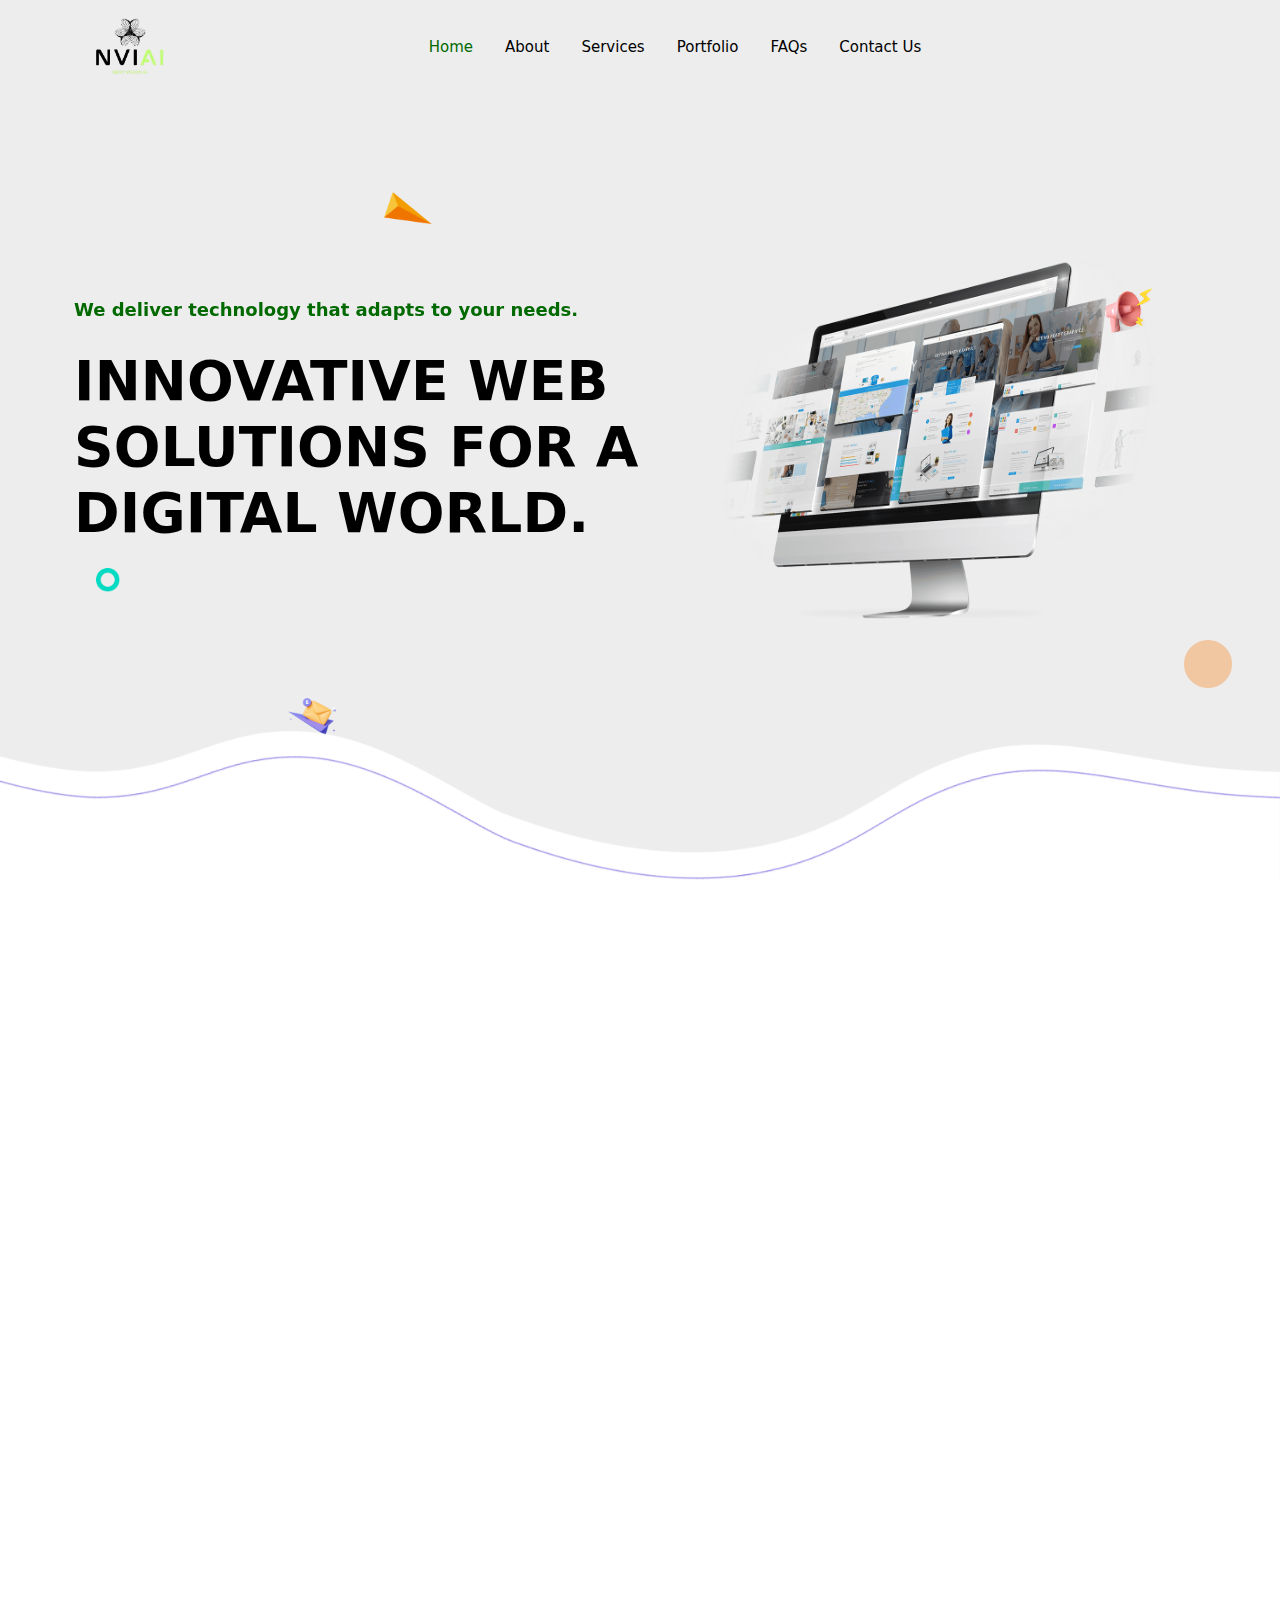
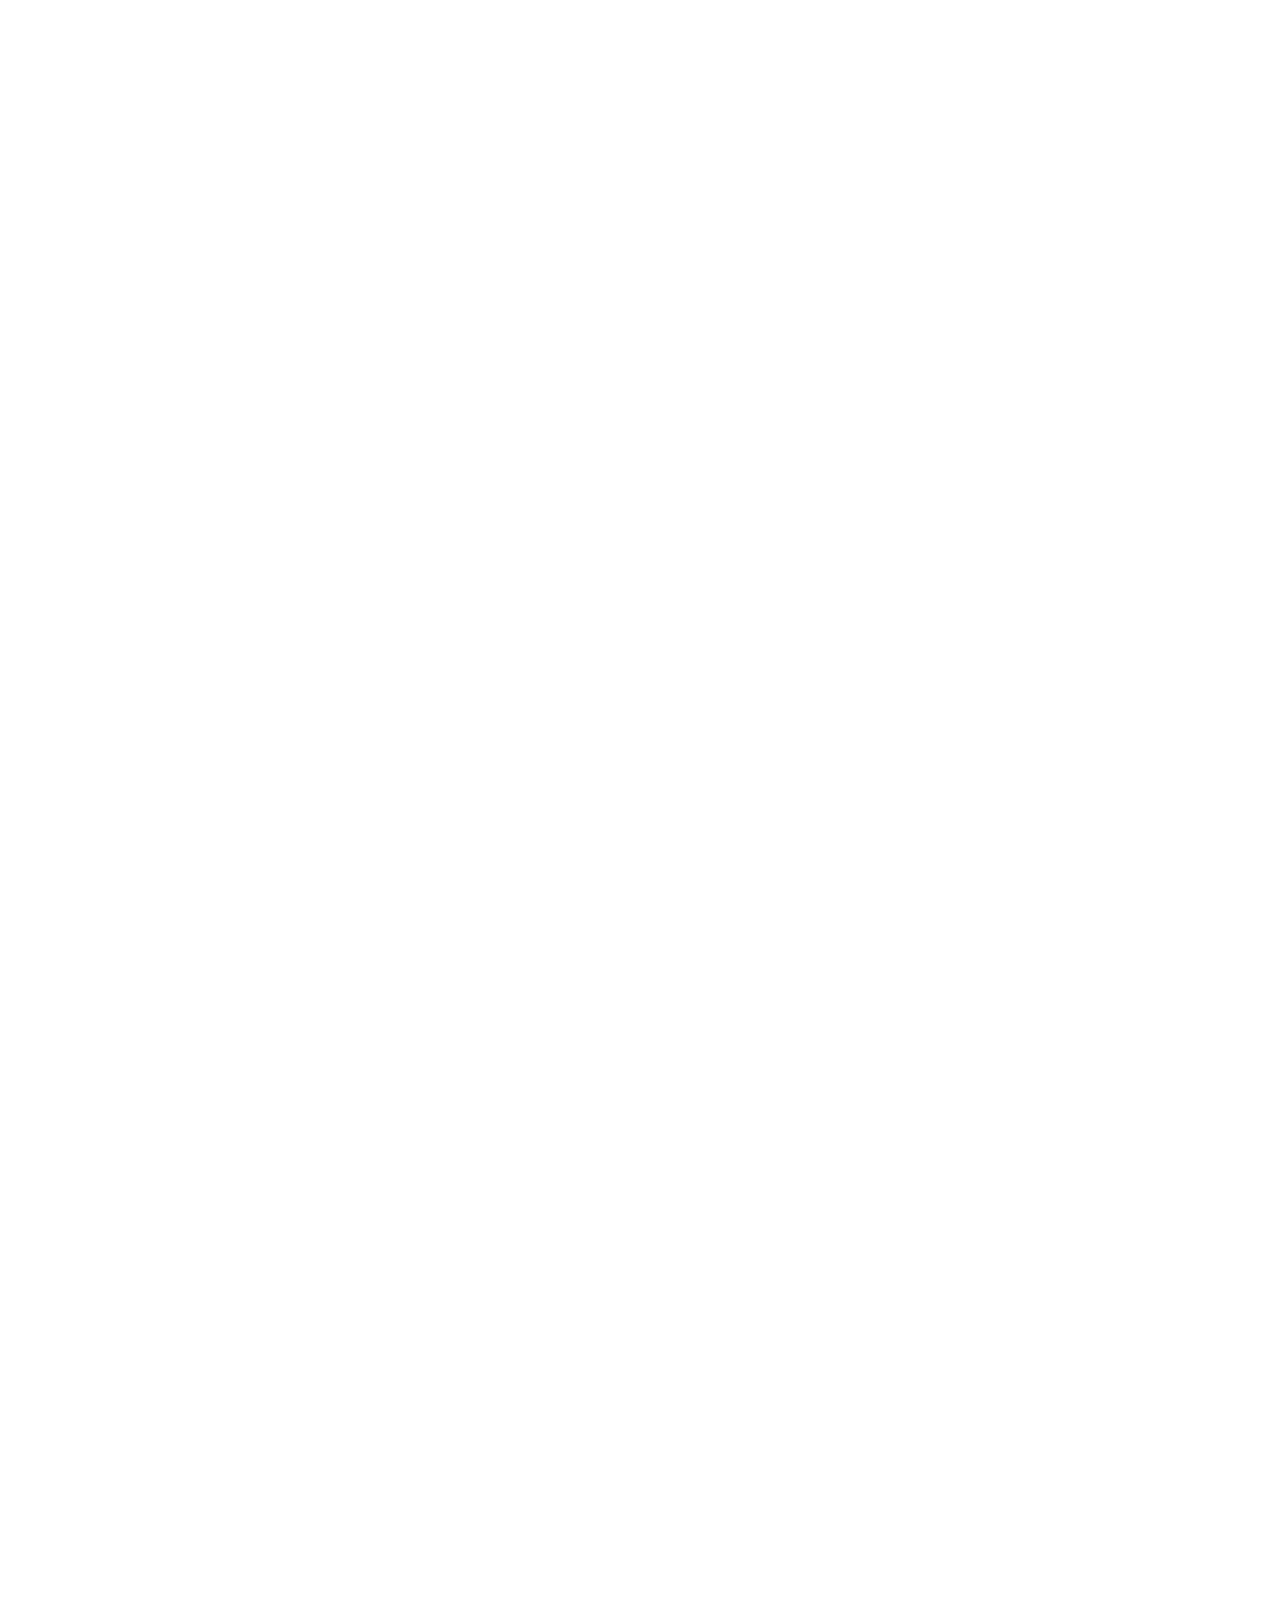
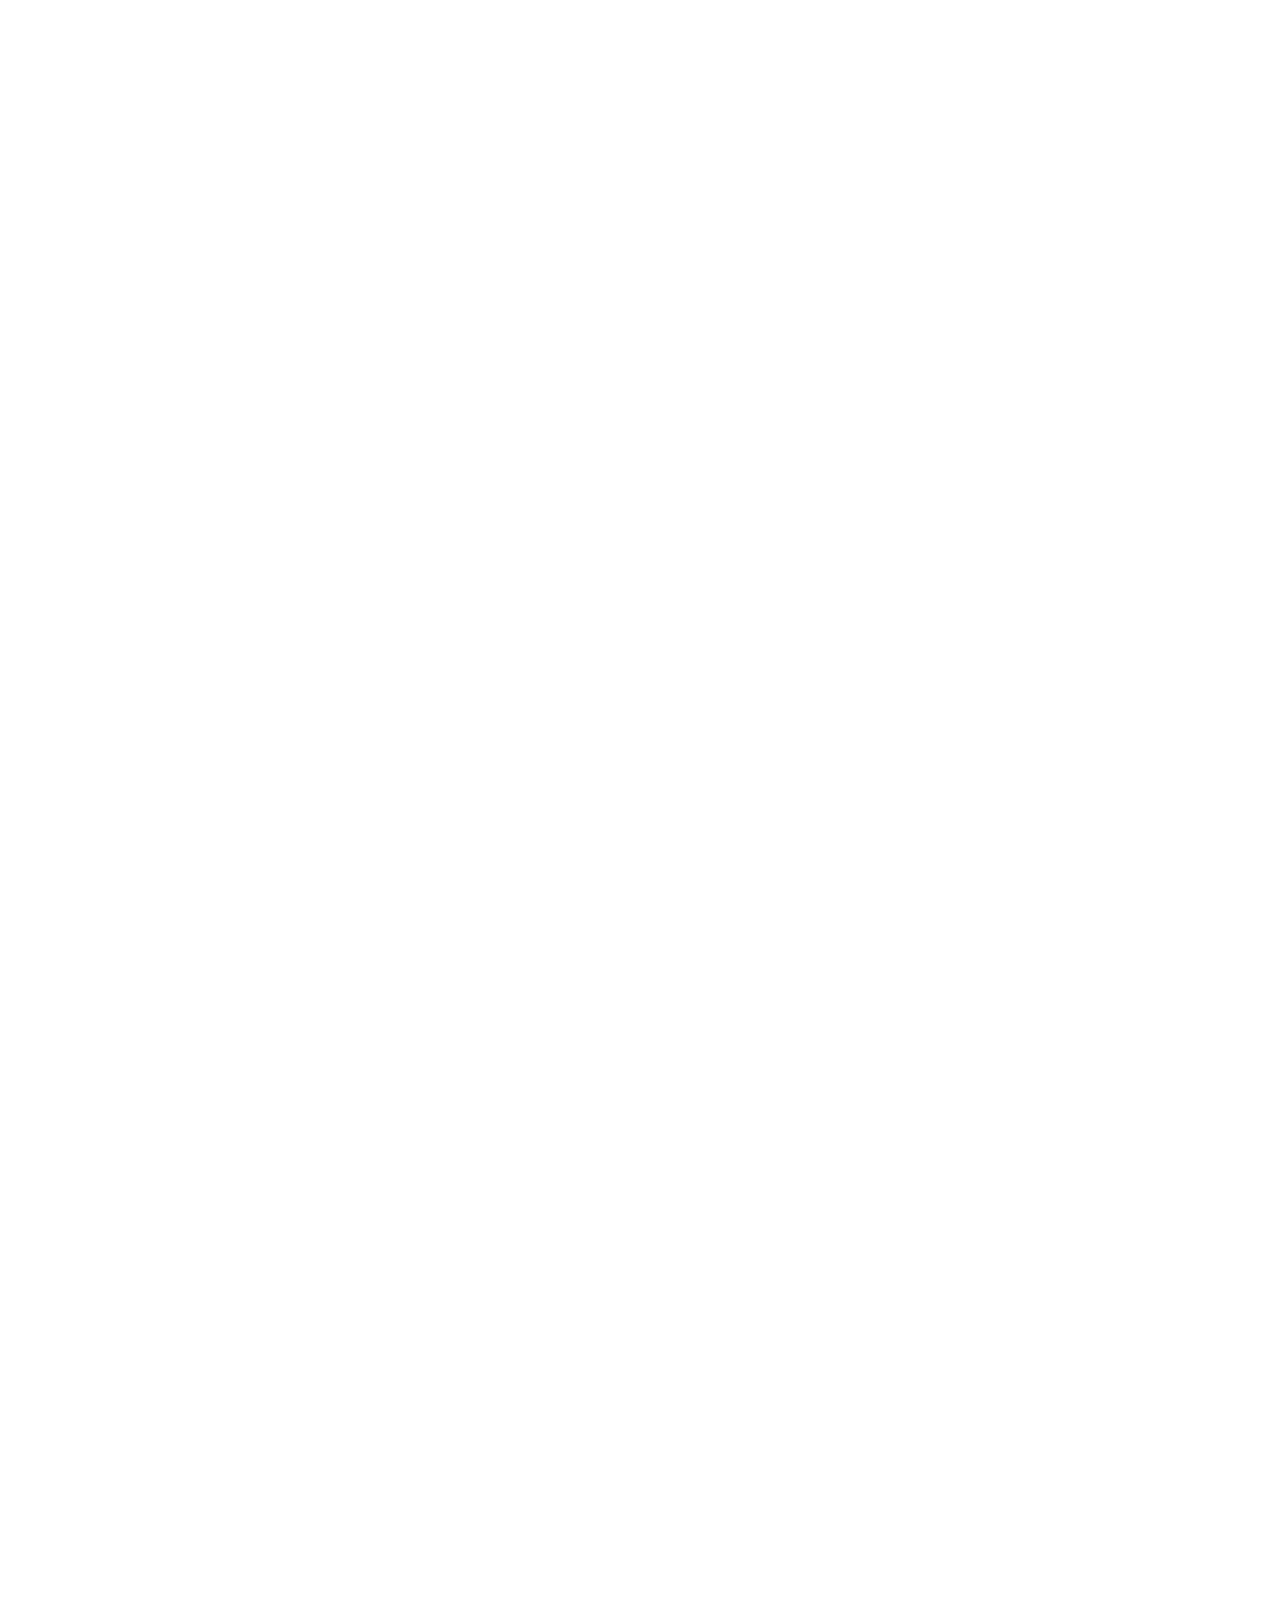
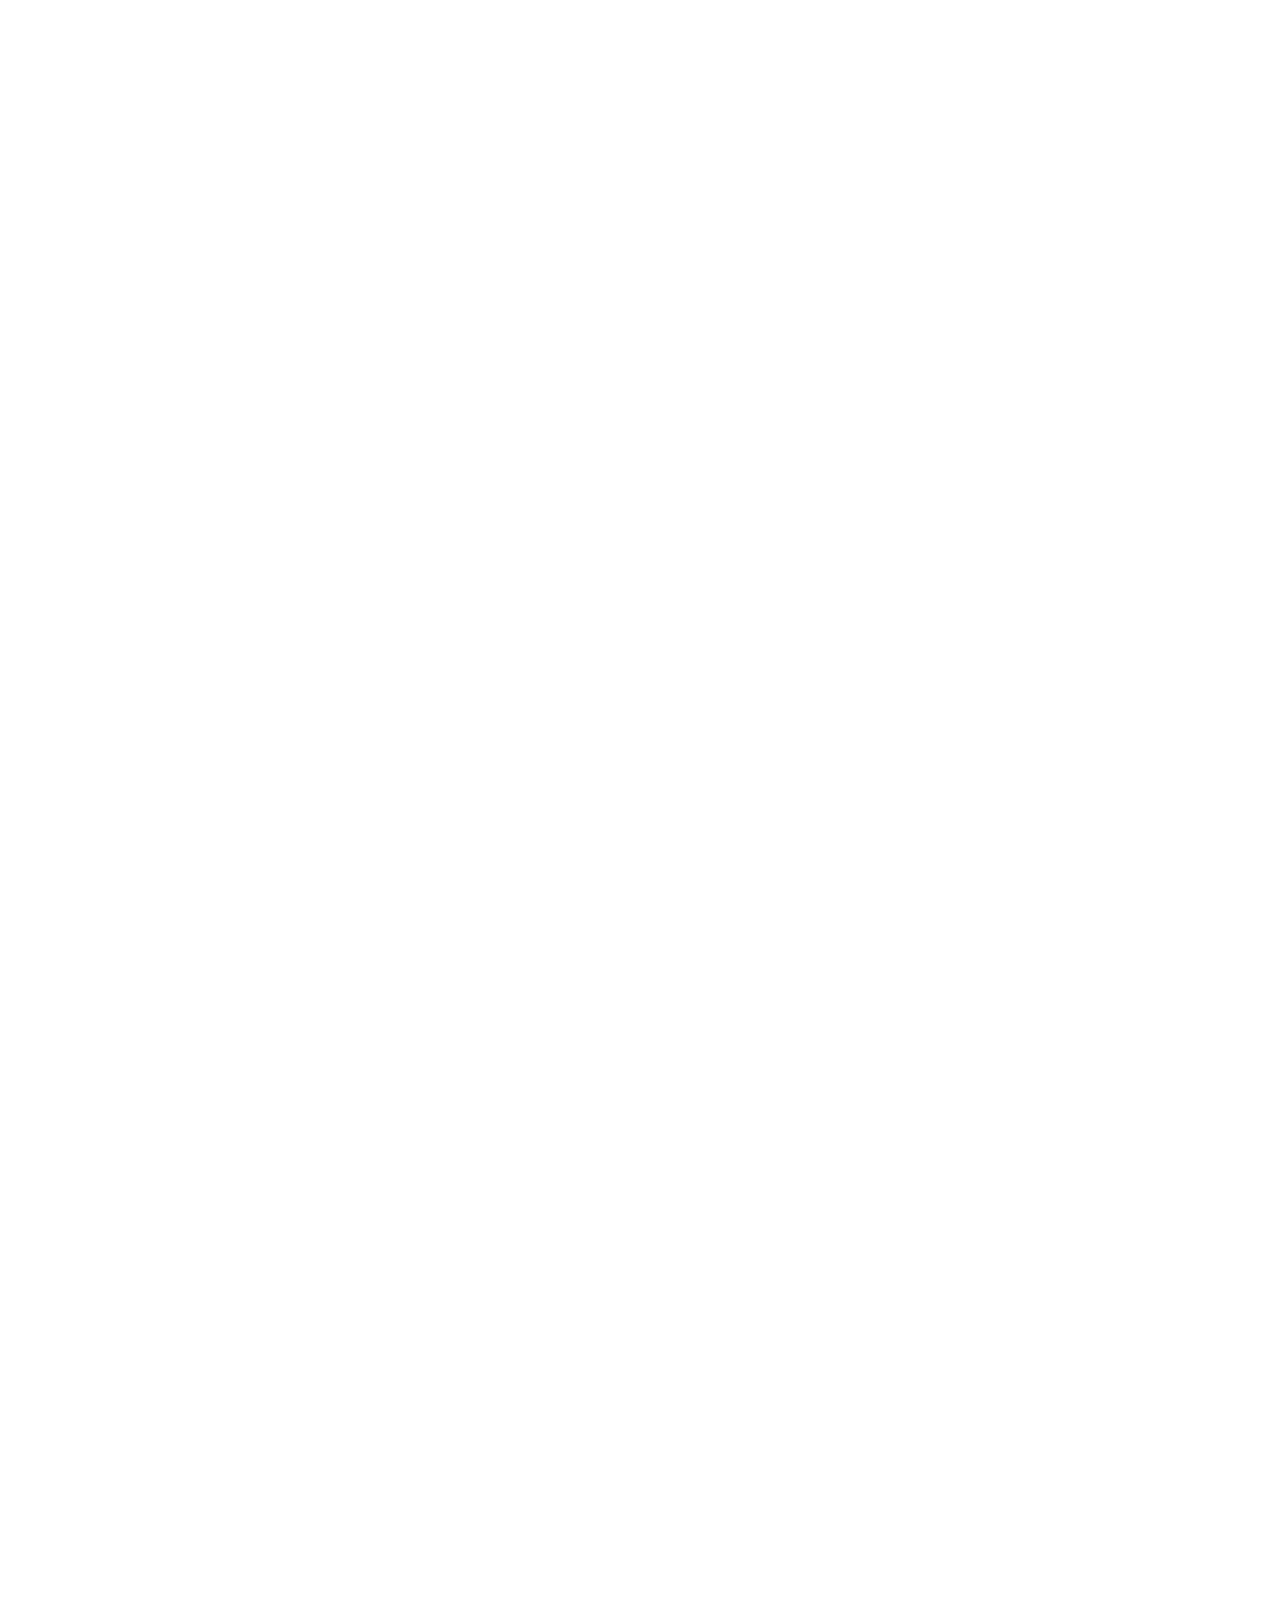
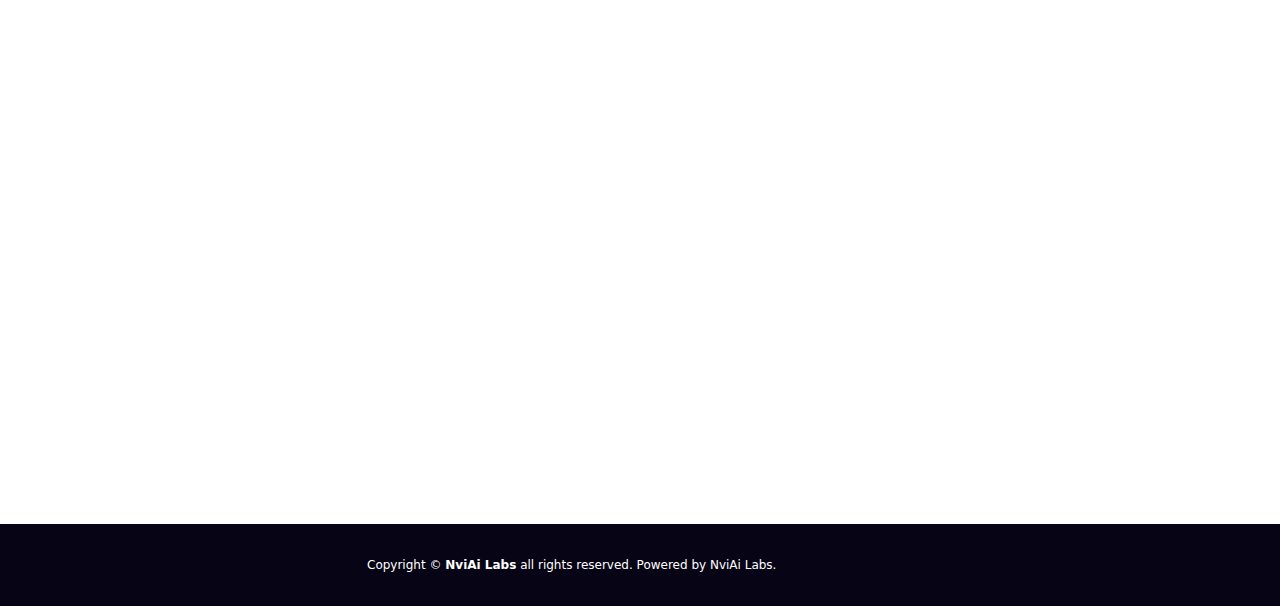
<file: web-development/index.html>
<!--========================================================= 
Item Name: Borox - Tailwind CSS Personal Portfolio Template.
Author: ashishmaraviya
Version: 1
Copyright 2023
============================================================-->
<!DOCTYPE html>
<html lang="en">
  <head>
    <meta charset="UTF-8" />
    <title>NviAi Labs</title>
    <meta name="viewport" content="width=device-width, initial-scale=1.0" />

    <!-- Google Tag Manager -->
<script>(function(w,d,s,l,i){w[l]=w[l]||[];w[l].push({'gtm.start':
  new Date().getTime(),event:'gtm.js'});var f=d.getElementsByTagName(s)[0],
  j=d.createElement(s),dl=l!='dataLayer'?'&l='+l:'';j.async=true;j.src=
  'https://www.googletagmanager.com/gtm.js?id='+i+dl;f.parentNode.insertBefore(j,f);
  })(window,document,'script','dataLayer','GTM-N8C4F65L');</script>
  <!-- End Google Tag Manager -->

    <!-- site Favicon -->
    <link rel="icon" type="image/png" href="assets/img/logo.png" />

    <!-- css link -->
    <link rel="stylesheet" href="assets/font/css/all.min.css" />
    <link rel="stylesheet" href="assets/css/aos.min.css" />
    <link rel="stylesheet" href="assets/css/owl.carousel.min.css" />
    <link rel="stylesheet" href="assets/css/jquery.fancybox.min.css" />

    <!-- main style -->
    <link rel="stylesheet" href="assets/css/style.css" />
  </head>

  <body class="overflow-x-hidden">

    <!-- Google Tag Manager (noscript) -->
<noscript><iframe src="https://www.googletagmanager.com/ns.html?id=GTM-N8C4F65L"
  height="0" width="0" style="display:none;visibility:hidden"></iframe></noscript>
  <!-- End Google Tag Manager (noscript) -->

    <!-- Loader -->
    <div id="bx-overlay">
      <span class="loader"></span>
    </div>

    <!-- header -->
    <header class="bg-[#EDEDED] w-full bx-static">
      <nav class="border-gray-200 py-2">
        <div
          class="flex flex-wrap justify-between items-center px-6 mx-auto 2xl:max-w-[1320px] xl:max-w-[1140px] lg:max-w-[960px] md:max-w-[720px] sm:max-w-[540px] max-[320px]:px-[12px]"
        >
          <a href="index.html" class="flex items-center">
            <img src="assets/img/logo.png" class="w-[70px]" alt="Logo" />
          </a>
          <div class="flex items-center lg:order-2">
            <button
              data-collapse-toggle="mobile-menu"
              type="button"
              id="dropdown-toggle"
              class="inline-flex items-center border p-2 text-lg text-gray-500 rounded-lg lg:hidden"
              aria-controls="mobile-menu"
              aria-expanded="false"
            >
              <span class="sr-only">Open main menu</span>
              <i class="fa-solid fa-bars"></i>
            </button>
          </div>
          <div
            class="justify-between items-center w-full lg:flex lg:w-auto lg:order-1"
            id="mobile-menu"
          >
            <ul
              class="flex flex-col font-medium lg:flex-row lg:space-x-8 2xl:border-0 lg:border-0 border lg:mt-0 lg-mb-4 lg:p-[0] lg:border-none lg:rounded-[0] lg:text-[15px] mt-4 p-[15px] 2xl:mb-0 xl:mb-0 lg:mb-0 mb-2 border-[#eee] rounded-[30px] text-[13px]"
              id="top-menu"
            >
              <li class="nav-item active">
                <a href="#home" class="block py-2 pr-4 pl-3 text-[#000] lg:p-0"
                  >Home</a
                >
              </li>
              <li class="nav-item">
                <a href="#about" class="block py-2 pr-4 pl-3 text-[#000] lg:p-0"
                  >About</a
                >
              </li>
              <li class="nav-item">
                <a
                  href="#services"
                  class="block py-2 pr-4 pl-3 text-[#000] lg:p-0"
                  >Services</a
                >
              </li>
              <li class="nav-item">
                <a
                  href="#portfolio"
                  class="block py-2 pr-4 pl-3 text-[#000] lg:p-0"
                  >Portfolio</a
                >
              </li>
              <li class="nav-item">
                <a href="#faq" class="block py-2 pr-4 pl-3 text-[#000] lg:p-0"
                  >FAQs</a
                >
              </li>

              <li class="nav-item">
                <a
                  href="#contact"
                  class="block py-2 pr-4 pl-3 text-[#000] lg:p-0"
                  >Contact Us</a
                >
              </li>
            </ul>
          </div>
        </div>
      </nav>
    </header>

    <!-- hero section -->
    <section id="home" class="section-hero bg-[#EDEDED] relative">
      <img
        class="shape1 absolute w-12 left-72 bottom-36 parallax sm:block hidden"
        src="assets/img/shape/shape-1.png"
        alt="shape-1"
      />
      <img
        class="shape2 absolute w-12 top-72 right-32 parallax top sm:block hidden"
        src="assets/img/shape/shape-2.png"
        alt="shape-2"
      />
      <img
        class="shape3 absolute w-12 top-48 left-96 parallax left top sm:block hidden"
        src="assets/img/shape/shape-3.png"
        alt="shape-3"
      />
      <img
        class="shape4 absolute w-6 bottom-72 left-24 parallax left sm:block hidden"
        src="assets/img/shape/shape-4.png"
        alt="shape-4"
      />
      <img
        class="shape5 absolute w-12 bottom-48 right-12 parallax bottom sm:block hidden"
        src="assets/img/shape/shape-5.png"
        alt="shape-5"
      />
      <div
        class="flex flex-wrap justify-between items-center mx-auto mx-auto 2xl:max-w-[1320px] xl:max-w-[1140px] lg:max-w-[960px] md:max-w-[720px] sm:max-w-[540px] py-[100px] md:py-[80px] px-4"
      >
        <div
          class="w-full 2xl:h-[90vh] lg:h-[80vh] h-[70vh] max-[320px]:h-[50vh] flex flex-col-reverse gap-10 md:grid grid-cols-[55%_45%] justify-center items-center px-2 lg:mx-0 md:mx-0 sm:items-center"
          data-aos="fade-up"
          data-aos-duration="2000"
        >
          <div
            class="text-center 2xl:text-left xl:text-left lg:text-left md:text-left h-72"
          >
            <span class="text-[#006900] text-[18px] font-bold"
              >We deliver technology that adapts to your needs.</span
            >
            <h1
              class="mt-[25px] text-dark-800 uppercase xl:text-[55px] lg:text-[50px] md:text-[45px] text-[35px] font-bold"
            >
            Innovative Web Solutions for a Digital World.
            </h1>
          </div>
          <img src="assets/img/web-development.png" class="h-1/2" alt="">
        </div>
      </div>
      <div class="relative">
        <img
          src="assets/img/shape/hero-shape.png"
          alt="hero-shape"
          class="absolute bottom-0 left-0 right-0 w-full z-10 bg-center bg-cover"
        />
      </div>
    </section>

    <section id="" class="bg-white 2xl:pb-[80px] lg:pb-[70px] pt-[70px]">
      <div
        class="flex flex-wrap justify-between items-center mx-auto 2xl:max-w-[1320px] xl:max-w-[1140px] lg:max-w-[960px] md:max-w-[720px] sm:max-w-[540px] max-[320px]:px-[12px]"
      >
        <div
          class="grid lg:grid-cols-[55%_45%] items-center grid-cols-1 gap-[30px] px-6 max-[320px]:px-[0px]"
        >
          
          <div
            class="transition-all"
            data-aos="fade-up"
            data-aos-duration="2000"
            data-aos-delay="300"
          >
            <div class="banner mb-[30px]">
              <!-- <span class="text-[14px] text-[#777]">WHAT WE DO</span> -->
              <h2
                class="mt-[5px] 2xl:text-[35px] xl:text-[33px] lg:text-[30px] md:text-[26px] sm:text-[24px] text-[22px] font-bold"
              >
              Seamless <span class="text-[#006900]">Web Development</span> Services That Elevate Your Online Presence.
              </h2>
            </div>
            <p class="text-[16px] text-[#777] mb-[30px]">
              Experience seamless web development services that elevate your online presence. From initial concept to final launch, our dedicated team ensures every aspect of your website is crafted with precision, resulting in a platform that effectively serves your business goals.
<br><br>
We leverage the latest technologies to create responsive designs that engage users on any device. Our focus on user experience guarantees a website that is not only visually appealing but also intuitive to navigate.

<br><br>
We prioritize SEO best practices, ensuring your site ranks well in search results to attract more visitors. Trust us to deliver ongoing support and maintenance, keeping your website optimized and up-to-date for continued success.


            </p>
            
          </div>
          <div
            class="transition-all relative h-full lg:inline hidden"
            data-aos="fade-up"
            data-aos-duration="2000"
            data-aos-delay="300"
          >
            <img
              src="assets/img/shape/shape-6.png"
              alt="shape-6"
              class="absolute w-12 top-2.5 left-2.5"
            />
            <img
              src="assets/img/web.jpg"
              alt="about-img-1"
              class="w-full rounded-lg h-full object-cover"
            />
            <img
              src="assets/img/shape/shape-7.png"
              alt="shape-7"
              class="absolute w-12 bottom-5 right-2.5"
            />
          </div>
        </div>
      </div>
      
    </section>
    <section id="" class="bg-white 2xl:pb-[30px] pb-[20px] pt-[20px] flex justify-center mx-auto 2xl:max-w-[1320px] xl:max-w-[1140px] lg:max-w-[960px] md:max-w-[720px] sm:max-w-[540px] max-[320px]:px-[12px]">
      <div class="transition-all relative h-full"
      data-aos="fade-up"
      data-aos-duration="2000"
      data-aos-delay="300">
      <div
          class="grid lg:grid-cols-3 md:grid-cols-2 grid-cols-1 gap-[30px] px-6 max-[320px]:px-[0px]"
        >
        <div class="">
          <div
            class="portfolio-img min-h-[280px] flex flex-col gap-3 items-center rounded-2xl relative p-5 border rounded-lg"
          >
            <img
              src="assets/img/landing.png"
              alt="graphics"
              class="h-[4rem]"
            />
            <h2 class="text-xl font-bold text-center">Landing Websites</h2>
            <p class="text-md text-[#777] text-wrap text-center">
              Creating high-converting landing pages that capture attention and drive action. Tailored designs that showcase your brand’s message and maximize conversions.
            </p>
            <div
              class="bottom-contain absolute bottom-4 left-4 right-4"
            ></div>
          </div>
        </div>
          <div class="">
            <div
              class="portfolio-img min-h-[280px] flex flex-col gap-3 items-center rounded-2xl relative p-5 border rounded-lg"
            >
              <img
                src="assets/img/custom-web.png"
                alt="graphics"
                class="h-[4rem]"
              />
              <h2 class="text-xl font-bold text-center">Custom Websites
              </h2>
              <p class="text-md text-[#777] text-wrap text-center">
                Delivering tailor-made websites designed to meet your unique business needs. Our solutions blend creativity and functionality for an exceptional online experience.
              </p>
              <div
                class="bottom-contain absolute bottom-4 left-4 right-4"
              >
              </div>
            </div>
          </div>
          <div class="">
            <div
              class="portfolio-img min-h-[280px] flex flex-col gap-3 items-center rounded-2xl relative p-5 border rounded-lg"
            >
              <img
                src="assets/img/crm.png"
                alt="graphics"
                class="h-[4rem]"
              />
              <h2 class="text-xl font-bold text-center">CRM
              </h2>
              <p class="text-md text-[#777] text-wrap text-center">
                Streamlining your customer relationships with tailored CRM solutions. Our systems enhance communication, improve efficiency, and drive business growth.
              </p>
              <div
                class="bottom-contain absolute bottom-4 left-4 right-4"
              >
              </div>
            </div>
          </div>
          </div>
          </div>
    </section>
    <section id="" class="bg-white 2xl:pb-[30px] pb-[20px] pt-[20px] flex justify-center">
      <div
            data-aos="fade-up"
            data-aos-duration="2000"
            data-aos-delay="300"
             class="transition-all relative 2xl:max-w-[1320px] xl:max-w-[1140px] lg:max-w-[960px] md:max-w-[720px] sm:max-w-[540px] max-[320px]:px-[12px]">
      <div class="portfolio-content-items">
        
          </div>
          </div>
    </section>
    
    <!-- about -->
    <section id="about" class="bg-white 2xl:pb-[80px] pb-[70px] pt-[70px]">
      <div
        class="flex flex-wrap justify-between items-center mx-auto mx-auto 2xl:max-w-[1320px] xl:max-w-[1140px] lg:max-w-[960px] md:max-w-[720px] sm:max-w-[540px] max-[320px]:px-[12px]"
      >
        <div
          class="grid lg:grid-cols-2 items-center grid-cols-1 gap-[30px] px-6 max-[320px]:px-[0px]"
        >
          <div
            class="transition-all relative"
            data-aos="fade-up"
            data-aos-duration="2000"
            data-aos-delay="300"
          >
            <img
              src="assets/img/shape/shape-6.png"
              alt="shape-6"
              class="absolute w-12 top-2.5 left-2.5"
            />
            <img
              src="assets/img/about-us.jpg"
              alt="about-img-1"
              class="w-full rounded-lg"
            />
            <img
              src="assets/img/shape/shape-7.png"
              alt="shape-7"
              class="absolute w-12 bottom-5 right-2.5"
            />
          </div>
          <div
            class="transition-all"
            data-aos="fade-up"
            data-aos-duration="2000"
            data-aos-delay="300"
          >
            <div class="banner mb-[30px]">
              <span class="text-[14px] text-[#777]">ABOUT US</span>
              <h2
                class="mt-[5px] 2xl:text-[35px] xl:text-[33px] lg:text-[30px] md:text-[26px] sm:text-[24px] text-[22px] font-bold"
              >
                Who
                <span class="text-[#006900]"> We Are</span>
              </h2>
            </div>
            <p class="text-[16px] text-[#777] mb-[30px]">
              At NviAi Labs, we turn ambitious ideas into exceptional software.
              With a blend of technical prowess and creative ingenuity, we craft
              solutions that not only meet but exceed your expectations. Our
              team is driven by a shared vision of leveraging technology to
              solve real-world problems and drive meaningful change.
              <br />
              <br />
              We pride ourselves on our client-centric approach, focusing on
              delivering tailored software that meets your specific needs and
              exceeds your expectations. From early-stage startups to
              established enterprises, we deliver technology that adapts to your
              goals and helps you stay ahead in a rapidly evolving digital
              landscape.
              <br />
              <br />
              Experience the future of software development with NviAi Labs.
              Let’s create something extraordinary together.
            </p>
          </div>
        </div>
      </div>
    </section>
  

    <!-- What we do -->
    <section id="services" class="section-Portfolio 2xl:py-[80px] py-[70px]">
      <div
        class="banner text-center mb-[30px]"
        data-aos="fade-up"
        data-aos-duration="2000"
        data-aos-delay="300"
      >
        <span class="text-[14px] text-[#777]">OUR SERVICES</span>
        <h2
          class="text-center mt-[5px] 2xl:text-[35px] xl:text-[33px] lg:text-[30px] md:text-[26px] sm:text-[24px] text-[22px] font-bold"
        >
          What <span class="text-[#006900]">We Do</span>
        </h2>
        <!-- <div class="my-[30px]">
          <p class="text-[20px] text-[#777]">Our Expertise</p>
          <p class="text-[16px] text-[#777]">
            Delivering innovative solutions tailored to meet your business
            needs.
          </p>
          <a href="#contact" class="">Get in Touch</a>
        </div> -->
      </div>
      <div
        class="flex flex-wrap justify-between items-center mx-auto mx-auto 2xl:max-w-[1320px] xl:max-w-[1140px] lg:max-w-[960px] md:max-w-[720px] sm:max-w-[540px] max-[320px]:px-[12px] px-6"
      >
        <div class="m-b-minus-24px w-full">
          <div
            class="portfolio-content"
            id="MixItUpDA2FB7"
            data-aos="fade-up"
            data-aos-duration="2000"
            data-aos-delay="600"
          >
            <!-- <div class="portfolio-tabs mb-[30px]">
              <ul
                class="2xl:flex xl:flex md:flex sm:block place-content-center text-center"
              >
                <li
                  class="text-[14px] text-[#17181c] 2xl:mx-[10px] sm:mx-[0px] px-[10px] leading-[11px] font-semibold hover:text-[#006900] cursor-pointer inline-block active"
                  data-filter="all"
                >
                  ALL
                </li>
                <li
                  class="text-[14px] text-[#17181c] 2xl:mx-[10px] sm:mx-[0px] px-[10px] leading-[11px] font-semibold hover:text-[#006900] cursor-pointer inline-block"
                  data-filter=".design"
                >
                  DESIGN
                </li>
                <li
                  class="text-[14px] text-[#17181c] 2xl:mx-[10px] sm:mx-[0px] px-[10px] leading-[11px] font-semibold hover:text-[#006900] cursor-pointer inline-block"
                  data-filter=".development"
                >
                  DEVELOPMENT
                </li>
                <li
                  class="text-[14px] text-[#17181c] 2xl:mx-[10px] sm:mx-[0px] px-[10px] leading-[11px] font-semibold hover:text-[#006900] cursor-pointer inline-block"
                  data-filter=".graphics"
                >
                  GRAPHICS
                </li>
                <li
                  class="text-[14px] text-[#17181c] 2xl:mx-[10px] sm:mx-[0px] px-[10px] leading-[11px] font-semibold hover:text-[#006900] cursor-pointer inline-block"
                  data-filter=".templates"
                >
                  Templates
                </li>
              </ul>
            </div> -->
            <div class="portfolio-content-items">
              <div
                class="grid lg:grid-cols-3 md:grid-cols-2 grid-cols-1 gap-[30px]"
              >
              <div class="">
                <div
                  class="portfolio-img min-h-[360px] flex flex-col gap-3 items-center rounded-2xl relative p-5 border rounded-lg"
                >
                  <img
                    src="assets/img/icons/app-dev.png"
                    alt="graphics"
                    class="h-[5rem]"
                  />
                  <h2 class="text-2xl font-bold">App Development</h2>
                  <p class="text-md text-[#777] text-wrap text-center">
                    We partner with you to create apps that not only meet your
                    needs but exceed your expectations. We build:
                  </p>
                  <ul class="w-full text-start">
                    <li class="text-md text-[#777]">
                      - Cross Platform Apps Development
                    </li>
                    <li class="text-md text-[#777]">
                      - Hybrid Apps Development
                    </li>
                  </ul>
                  <div
                    class="bottom-contain absolute bottom-4 left-4 right-4"
                  ></div>
                </div>
              </div>
                <div class="">
                  <div
                    class="portfolio-img min-h-[360px] flex flex-col gap-3 items-center rounded-2xl relative p-5 border rounded-lg"
                  >
                    <img
                      src="assets/img/icons/web-dev.png"
                      alt="graphics"
                      class="h-[5rem]"
                    />
                    <h2 class="text-2xl font-bold">Web Development</h2>
                    <p class="text-md text-[#777] text-wrap text-center">
                      We combine creativity, technical expertise, and a deep
                      understanding of your business goals to build websites.
                      our tailored web solutions will help you get there.
                    </p>
                    <ul class="w-full text-start">
                      <li class="text-md text-[#777]">- Landing Websites</li>
                      <li class="text-md text-[#777]">- Custom Websites</li>
                      <li class="text-md text-[#777]">- CRM</li>
                    </ul>
                    <!-- <h3 class="top-contain absolute top-[15px] right-[15px]">
                      <span
                        class="bg-black rounded-full text-white font-normal text-[12px] px-2 py-1"
                        >3D Graphics</span
                      >
                      <span
                        class="bg-black rounded-full text-white font-normal text-[12px] px-2 py-1"
                        >Templates</span
                      >
                    </h3> -->
                    <div
                      class="bottom-contain absolute bottom-4 left-4 right-4"
                    >
                      <!-- <div
                        class="overlay-info px-4 py-2 bg-black bg-opacity-60 rounded-xl grid grid-cols-2 gap-[30px] place-content-between"
                      >
                        <a href="#" class="text-white text-sm flex items-center"
                          >Nitro - Car Service</a
                        >
                        <a
                          href="assets/img/portfolio/img-1.jpg"
                          data-fancybox="gallery"
                          class="text-white text-sm grid justify-items-end"
                        >
                          <p class="hidden">.</p>
                          <span
                            class="bg-[#006900] h-8 w-8 flex justify-center items-center rounded-md"
                          >
                            <i class="fa-solid fa-arrow-right"></i>
                          </span>
                        </a>
                      </div> -->
                    </div>
                  </div>
                </div>
                
                <div class="">
                  <div
                    class="portfolio-img min-h-[360px] flex flex-col gap-3 items-center rounded-2xl relative p-5 border rounded-lg"
                  >
                    <img
                      src="assets/img/icons/blockchain.png"
                      alt="graphics"
                      class="h-[5rem]"
                    />
                    <h2 class="text-2xl font-bold">Block Chain</h2>
                    <p class="text-md text-[#777] text-wrap text-center">
                      We build decentralized applications, deploy smart
                      contracts, and create blockchain networks that ensure your
                      operations are cutting-edge & future-proof.
                    </p>
                    <ul class="w-full text-start">
                      <li class="text-md text-[#777]">- Smart Contracts</li>
                      <li class="text-md text-[#777]">
                        - Decentralized Applications (DApps)
                      </li>
                      <li class="text-md text-[#777]">
                        - Blockchain Consulting
                      </li>
                    </ul>
                    <div
                      class="bottom-contain absolute bottom-4 left-4 right-4"
                    ></div>
                  </div>
                </div>
                <div class="">
                  <div
                    class="portfolio-img min-h-[360px] flex flex-col gap-3 items-center rounded-2xl relative p-5 border rounded-lg"
                  >
                    <img
                      src="assets/img/icons/cloud.png"
                      alt="graphics"
                      class="h-[5rem]"
                    />
                    <h2 class="text-2xl font-bold">Cloud</h2>
                    <p class="text-md text-[#777] text-wrap text-center">
                      We specialize in building scalable cloud applications that
                      enhance efficiency and drive growth. we offer end-to-end
                      solutions designed to meet your needs.
                    </p>
                    <ul class="w-full text-start">
                      <li class="text-md text-[#777]">- Cloud Migration</li>
                      <li class="text-md text-[#777]">
                        - Cloud Infrastructure Management
                      </li>
                      <li class="text-md text-[#777]">- SaaS Development</li>
                    </ul>
                    <div
                      class="bottom-contain absolute bottom-4 left-4 right-4"
                    ></div>
                  </div>
                </div>
                <div class="">
                  <div
                    class="portfolio-img min-h-[360px] flex flex-col gap-3 items-center rounded-2xl relative p-5 border rounded-lg"
                  >
                    <img
                      src="assets/img/icons/ai.png"
                      alt="graphics"
                      class="h-[5rem]"
                    />
                    <h2 class="text-2xl font-bold">AI Development</h2>
                    <p class="text-md text-[#777] text-wrap text-center">
                      We build custom AI solutions that blend seamlessly with
                      your goals, whether it’s automating tasks, or enhancing
                      user experiences. We provide:
                    </p>
                    <ul class="w-full text-start">
                      <li class="text-md text-[#777]">
                        - Machine Learning Models
                      </li>
                      <li class="text-md text-[#777]">
                        - Predictive Analytics
                      </li>
                      <li class="text-md text-[#777]">- NLP</li>
                    </ul>
                    <div
                      class="bottom-contain absolute bottom-4 left-4 right-4"
                    ></div>
                  </div>
                </div>
                <div class="">
                  <div
                    class="portfolio-img min-h-[360px] flex flex-col gap-3 items-center rounded-2xl relative p-5 border rounded-lg"
                  >
                    <img
                      src="assets/img/icons/chat-bot.png"
                      alt="graphics"
                      class="h-[5rem]"
                    />
                    <h2 class="text-2xl font-bold">Chatbot Development</h2>
                    <p class="text-md text-[#777] text-wrap text-center">
                      We build chatbots for you, From automating routine tasks
                      to delivering personalized customer experiences, our
                      chatbots enhance your business operations.
                    </p>
                    <ul class="w-full text-start">
                      <li class="text-md text-[#777]">- Custom Chatbots</li>
                      <li class="text-md text-[#777]">- NLP Integration</li>
                      <li class="text-md text-[#777]">
                        - AI-driven Customer Support
                      </li>
                    </ul>
                    <div
                      class="bottom-contain absolute bottom-4 left-4 right-4"
                    ></div>
                  </div>
                </div>
                <div class="">
                  <div
                    class="portfolio-img min-h-[360px] flex flex-col gap-3 items-center rounded-2xl relative p-5 border rounded-lg"
                  >
                    <img
                      src="assets/img/icons/uiux.png"
                      alt="graphics"
                      class="h-[5rem]"
                    />
                    <h2 class="text-2xl font-bold">UI / UX</h2>
                    <p class="text-md text-[#777] text-wrap text-center">
                      We specialize in creating visually captivating interfaces
                      that resonate with users. From initial concept to final
                      delivery.
                    </p>
                    <ul class="w-full text-start">
                      <li class="text-md text-[#777]">- User Research</li>
                      <li class="text-md text-[#777]">
                        - Wireframing & Prototyping
                      </li>
                      <li class="text-md text-[#777]">- Visual Design</li>
                      <li class="text-md text-[#777]">- Usability Testing</li>
                    </ul>
                    <div
                      class="bottom-contain absolute bottom-4 left-4 right-4"
                    ></div>
                  </div>
                </div>
              </div>
            </div>
          </div>
        </div>
      </div>
    </section>

    <!-- Projects -->
    <section id="portfolio" class="section-Portfolio 2xl:py-[80px] py-[70px]">
      <div
        class="banner text-center mb-[30px]"
        data-aos="fade-up"
        data-aos-duration="2000"
        data-aos-delay="300"
      >
        <span class="text-[14px] text-[#777]">OUR WORK</span>
        <h2
          class="text-center mt-[5px] 2xl:text-[35px] xl:text-[33px] lg:text-[30px] md:text-[26px] sm:text-[24px] text-[22px] font-bold"
        >
          Selected <span class="text-[#006900]"> Projects</span>
        </h2>
      </div>
      <div
        class="flex flex-wrap justify-between items-center mx-auto mx-auto 2xl:max-w-[1320px] xl:max-w-[1140px] lg:max-w-[960px] md:max-w-[720px] sm:max-w-[540px] max-[320px]:px-[12px] px-6"
      >
        <div class="m-b-minus-24px w-full">
          <div
            class="portfolio-content"
            id="MixItUpDA2FB7"
            data-aos="fade-up"
            data-aos-duration="2000"
            data-aos-delay="600"
          >
            <div class="portfolio-content-items">
              <div
                class="grid lg:grid-cols-3 sm:grid-cols-2 grid-cols-1 gap-[30px]"
              >
                <div class="mix blockchain templates">
                  <div class="portfolio-img truncate rounded-2xl relative">
                    <img
                      src="assets/img/blockchain-1.jpg"
                      alt="blockchain"
                      class="h-[20rem] object-contain w-full transform transition duration-500 hover:scale-110"
                    />
                    <h3 class="top-contain absolute top-[15px] right-[15px]">
                      <span
                        class="bg-black rounded-full text-white font-normal text-[12px] px-2 py-1"
                        >Blockchain Project</span
                      >
                    </h3>
                  </div>
                </div>

                <div class="mix blockchain templates">
                  <div class="portfolio-img truncate rounded-2xl relative">
                    <img
                      src="assets/img/blockchain-2.jpg"
                      alt="blockchain"
                      class="h-[20rem] object-contain w-full transform transition duration-500 hover:scale-110"
                    />
                    <h3 class="top-contain absolute top-[15px] right-[15px]">
                      <span
                        class="bg-black rounded-full text-white font-normal text-[12px] px-2 py-1"
                        >Blockchain Project</span
                      >
                    </h3>
                  </div>
                </div>

                <div class="mix blockchain templates">
                  <div class="portfolio-img truncate rounded-2xl relative">
                    <img
                      src="assets/img/blockchain-3.jpg"
                      alt="blockchain"
                      class="h-[20rem] object-contain w-full transform transition duration-500 hover:scale-110"
                    />
                    <h3 class="top-contain absolute top-[15px] right-[15px]">
                      <span
                        class="bg-black rounded-full text-white font-normal text-[12px] px-2 py-1"
                        >Blockchain Project</span
                      >
                    </h3>
                  </div>
                </div>

                <div class="mix chatbot templates">
                  <div class="portfolio-img truncate rounded-2xl relative">
                    <img
                      src="assets/img/chatbot-1.jpg"
                      alt="chatbot"
                      class="h-[20rem] object-contain w-full transform transition duration-500 hover:scale-110"
                    />
                    <h3 class="top-contain absolute top-[15px] right-[15px]">
                      <span
                        class="bg-black rounded-full text-white font-normal text-[12px] px-2 py-1"
                        >Chatbot Project</span
                      >
                    </h3>
                  </div>
                </div>

                <div class="mix uiux templates">
                  <div class="portfolio-img truncate rounded-2xl relative">
                    <img
                      src="assets/img/uiux-1.webp"
                      alt="uiux"
                      class="h-[20rem] object-contain w-full transform transition duration-500 hover:scale-110"
                    />
                    <h3 class="top-contain absolute top-[15px] right-[15px]">
                      <span
                        class="bg-black rounded-full text-white font-normal text-[12px] px-2 py-1"
                        >UI / UX Project</span
                      >
                    </h3>
                  </div>
                </div>

                <div class="mix chatbot templates">
                  <div class="portfolio-img truncate rounded-2xl relative">
                    <img
                      src="assets/img/chatbot-2.jpg"
                      alt="chatbot"
                      class="h-[20rem] object-contain w-full transform transition duration-500 hover:scale-110"
                    />
                    <h3 class="top-contain absolute top-[15px] right-[15px]">
                      <span
                        class="bg-black rounded-full text-white font-normal text-[12px] px-2 py-1"
                        >Chatbot Project</span
                      >
                    </h3>
                  </div>
                </div>

                <div class="mix chatbot templates">
                  <div class="portfolio-img truncate rounded-2xl relative">
                    <img
                      src="assets/img/chatbot-3.jpg"
                      alt="chatbot"
                      class="h-[20rem] object-contain w-full transform transition duration-500 hover:scale-110"
                    />
                    <h3 class="top-contain absolute top-[15px] right-[15px]">
                      <span
                        class="bg-black rounded-full text-white font-normal text-[12px] px-2 py-1"
                        >Chatbot Project</span
                      >
                    </h3>
                  </div>
                </div>

                <div class="mix ai-dev templates">
                  <div class="portfolio-img truncate rounded-2xl relative">
                    <img
                      src="assets/img/ai-dev-1.jpg"
                      alt="ai-dev"
                      class="h-[20rem] object-contain w-full transform transition duration-500 hover:scale-110"
                    />
                    <h3 class="top-contain absolute top-[15px] right-[15px]">
                      <span
                        class="bg-black rounded-full text-white font-normal text-[12px] px-2 py-1"
                        >AI Development Project</span
                      >
                    </h3>
                  </div>
                </div>
              </div>
            </div>
          </div>
        </div>
      </div>
    </section>

    <section class="section-Portfolio 2xl:py-[80px] py-[70px]">
      <div
        class="banner text-center mb-[30px]"
        data-aos="fade-up"
        data-aos-duration="2000"
        data-aos-delay="300"
      >
        <h2
          class="max-w-xl mx-5 mx-auto text-center mt-[5px] 2xl:text-[35px] xl:text-[33px] lg:text-[30px] md:text-[26px] sm:text-[24px] text-[22px] font-bold"
        >
          Empowering Innovation for Over
          <span class="text-[#006900]"> 100 Clients Across 20+ Countries</span>
        </h2>
      </div>
      <div
        class="flex flex-wrap justify-between items-center mx-auto mx-auto 2xl:max-w-[1320px] xl:max-w-[1140px] lg:max-w-[960px] md:max-w-[720px] sm:max-w-[540px] max-[320px]:px-[12px] px-6"
      >
        <div class="m-b-minus-24px w-full">
          <div
            class=""
            id="MixItUpDA2FB7"
            data-aos="fade-up"
            data-aos-duration="2000"
            data-aos-delay="600"
          >
            <div
              class="grid grid-cols-2 md:grid-cols-4 mt-[20px] md:mt-[33px] gap-[30px]"
            >
              <div
                class="flex flex-col gap-3 text-center p-3 border rounded-md"
              >
                <h2 class="text-4xl md:text-7xl font-bold">10+</h2>
                <p class="text-[#777]">Years of Excellence</p>
              </div>
              <div
                class="flex flex-col gap-3 text-center p-3 border rounded-md"
              >
                <h2 class="text-4xl md:text-7xl font-bold">100+</h2>
                <p class="text-[#777]">Satisfied Clients</p>
              </div>
              <div
                class="flex flex-col gap-3 text-center p-3 border rounded-md"
              >
                <h2 class="text-4xl md:text-7xl font-bold">150+</h2>
                <p class="text-[#777]">Successful Projects</p>
              </div>
              <div
                class="flex flex-col gap-3 text-center p-3 border rounded-md"
              >
                <h2 class="text-4xl md:text-7xl font-bold">500+</h2>
                <p class="text-[#777]">Cups of Coffee</p>
              </div>
            </div>
          </div>
        </div>
      </div>
    </section>

    <!-- FAQ -->
    <section id="faq" class="section-Portfolio 2xl:py-[80px] py-[70px]">
      <div
        class="banner text-center mb-[50px]"
        data-aos="fade-up"
        data-aos-duration="2000"
        data-aos-delay="300"
      >
        <span class="text-[14px] text-[#777]">FAQ</span>
        <h2
          class="text-center mt-[5px] 2xl:text-[35px] xl:text-[33px] lg:text-[30px] md:text-[26px] sm:text-[24px] text-[22px] font-bold"
        >
          Frequently Asked Questions
          <span class="text-[#006900]">About Services</span>
        </h2>
        <!-- <div class="my-[30px]">
            <p class="text-[20px] text-[#777]">Our Expertise</p>
            <p class="text-[16px] text-[#777]">
              Delivering innovative solutions tailored to meet your business
              needs.
            </p>
            <a href="#contact" class="">Get in Touch</a>
          </div> -->
      </div>
      <div
        class="flex flex-wrap justify-between items-center mx-auto mx-auto 2xl:max-w-[1320px] xl:max-w-[1140px] lg:max-w-[960px] md:max-w-[720px] sm:max-w-[540px] max-[320px]:px-[12px] px-6"
      >
        <div class="m-b-minus-24px w-full">
          <div
            class="portfolio-content"
            id="MixItUpDA2FB7"
            data-aos="fade-up"
            data-aos-duration="2000"
            data-aos-delay="600"
          >
            <div
              class="w-full mx-auto flex flex-col-reverse md:grid grid-cols-2 gap-10"
            >
              <div class="grid grid-cols-1 gap-3 h-fit">
                <button
                  id="collapseButton1"
                  class="px-4 py-3 rounded-md w-full flex items-center justify-between border text-start"
                  onclick="toggleCollapse('content1', 'collapseIcon1')"
                >
                  <p>What types of services do you provide?</p>
                  <i
                    id="collapseIcon1"
                    class="fa fa-caret-right"
                    aria-hidden="true"
                  ></i>
                </button>

                <div id="content1" class="hidden">
                  <div class="bg-white p-6 rounded-lg shadow-lg">
                    <p class="text-gray-700">
                      <ul class="w-full text-start">
                        <li class="">- App Development</li>
                        <li class="">- Web Development</li>
                        <li class="">- UI/UX Design</li>
                        <li class="">- AI Development</li>
                        <li class="">- Blockchain Development</li>
                        <li class="">- Cloud Development</li>
                        <li class="">- Chatbot Development</li>
                      </ul>
                    </p>
                  </div>
                </div>

                <button
                  id="collapseButton2"
                  class="px-4 py-3 rounded-md w-full flex items-center justify-between border text-start"
                  onclick="toggleCollapse('content2', 'collapseIcon2')"
                >
                  <p>Can you customize software to meet specific business needs?</p>
                  <i
                    id="collapseIcon2"
                    class="fa fa-caret-right"
                    aria-hidden="true"
                  ></i>
                </button>

                <div id="content2" class="hidden">
                  <div class="bg-white p-6 rounded-lg shadow-lg">
                    <p class="text-gray-700">
                      We can help outline requirements and design solutions to customize software for specific business needs. We guide you through the process, suggest best practices, and provide insights into tools and frameworks that could be beneficial.
                    </p>
                  </div>
                </div>

                <button
                  id="collapseButton3"
                  class="px-4 py-3 rounded-md w-full flex items-center justify-between border text-start"
                  onclick="toggleCollapse('content3', 'collapseIcon3')"
                >
                  <p>Do you provide ongoing support and maintenance after project completion?</p>
                  <i
                    id="collapseIcon3"
                    class="fa fa-caret-right"
                    aria-hidden="true"
                  ></i>
                </button>

                <div id="content3" class="hidden">
                  <div class="bg-white p-6 rounded-lg shadow-lg">
                    <p class="text-gray-700">
                      <ul class="w-full text-start">
                        <li class="">- Advising on how to structure regular updates and bug fixes</li>
                        <li class="">- Helping create maintenance documentation for future reference</li>
                        <li class="">- Offering best practices for maintaining software quality over time</li>
                      </ul>
                    </p>
                  </div>
                </div>

                <button
                  id="collapseButton4"
                  class="px-4 py-3 rounded-md w-full flex items-center justify-between border text-start"
                  onclick="toggleCollapse('content4', 'collapseIcon4')"
                >
                  <p>How do you ensure software quality?</p>
                  <i
                    id="collapseIcon4"
                    class="fa fa-caret-right"
                    aria-hidden="true"
                  ></i>
                </button>

                <div id="content4" class="hidden">
                  <div class="bg-white p-6 rounded-lg shadow-lg">
                    <p class="text-gray-700">
                      We conduct rigorous testing at multiple stages of development, including unit testing, integration testing, and user acceptance testing.
                    </p>
                  </div>
                </div>

                <button
                  id="collapseButton5"
                  class="px-4 py-3 rounded-md w-full flex items-center justify-between border text-start"
                  onclick="toggleCollapse('content5', 'collapseIcon5')"
                >
                  <p>Will I be involved in the development process?</p>
                  <i
                    id="collapseIcon5"
                    class="fa fa-caret-right"
                    aria-hidden="true"
                  ></i>
                </button>

                <div id="content5" class="hidden">
                  <div class="bg-white p-6 rounded-lg shadow-lg">
                    <p class="text-gray-700">
                      Absolutely! We encourage client involvement through regular updates, feedback sessions, and meetings. 
                    </p>
                  </div>
                </div>
              </div>
              <img
                src="assets/img/faq.jpg"
                alt="faq"
                class="w-full h-[230px] md:h-[360px] object-cover rounded-lg"
              />
            </div>
          </div>
        </div>
      </div>
    </section>

    <!-- contact -->
    <section id="contact" class="section-contact 2xl:py-[80px] py-[70px]">
      <div
        class="banner text-center mb-[30px]"
        data-aos="fade-up"
        data-aos-duration="2000"
        data-aos-delay="300"
      >
        <span class="text-[14px] text-[#777]">CONTACT US</span>
        <h2
          class="text-center mt-[5px] 2xl:text-[35px] xl:text-[33px] lg:text-[30px] md:text-[26px] sm:text-[24px] text-[22px] font-bold"
        >
          Get In <span class="text-[#006900]">Touch</span>
        </h2>
      </div>
      <div>
        <div
          class="flex flex-wrap justify-between items-center mx-auto mx-auto 2xl:max-w-[1320px] xl:max-w-[1140px] lg:max-w-[960px] md:max-w-[720px] sm:max-w-[540px] max-[320px]:px-[12px] px-6"
        >
          <div class="m-b-minus-24px w-full">
            <div
              class="grid lg:grid-cols-2 grid-cols-1 gap-[30px]"
              data-aos="fade-up"
              data-aos-duration="2000"
              data-aos-delay="300"
            >
              <div class="border rounded-lg">
                <div class="border-b">
                  <input
                    class="appearance-none w-full py-6 px-3 text-gray-700 leading-tight focus:outline-none rounded-t-lg"
                    type="text"
                    id="name"
                    name="name"
                    required
                    placeholder="Full Name"
                    value=""
                  />
                </div>
                <div class="border-b">
                  <input
                    class="appearance-none w-full py-6 px-3 text-gray-700 leading-tight focus:outline-none"
                    type="email"
                    id="email"
                    name="email"
                    required
                    placeholder="Email"
                    value=""
                  />
                </div>
                <div>
                  <input
                    type="text"
                    class="appearance-none w-full py-6 px-3 text-gray-700 leading-tight focus:outline-none rounded-b-lg"
                    id="subject"
                    name="subject"
                    required
                    placeholder="Subject"
                    value=""
                  />
                </div>
              </div>
              <div class="mb-0">
                <div class="mb-4">
                  <textarea
                    class="w-full border rounded-xl pl-4 pt-2 focus:outline-none"
                    id="message"
                    name="message"
                    required
                    rows="8"
                    placeholder="Message"
                    value=""
                  ></textarea>
                </div>
                <button
                  type="button"
                  onclick="sendEmail()"
                  class="submit-btn text-white bg-[#006900] hover:bg-opacity-80 no-underline font-medium rounded-full text-sm px-8 py-2.5 mr-2"
                >
                  Submit
                </button>
                <div
                  class="contact-form-success alert text-green-500 hidden mt-4"
                >
                  <strong>Success!</strong> Your message has been sent to us.
                </div>

                <div class="contact-form-error alert text-red-500 hidden mt-4">
                  <strong>Error!</strong> There was an error sending your
                  message.
                  <span class="mail-error-message text-1 d-block"></span>
                </div>
              </div>
            </div>

            <div
              class="banner text-center mt-[50px] mb-[30px]"
              data-aos="fade-up"
              data-aos-duration="2000"
              data-aos-delay="300"
            >
              <div
                class="grid md:grid-cols-3 gap-2 mt-[15px] justify-items-center"
              >
                <a
                  href="tel:+917892170086"
                  class="flex items-center gap-3 p-3 rounded-md border w-full justify-center"
                >
                  <img
                    src="assets/img/phone.png"
                    class="h-[1.7rem]"
                    alt="phone"
                  />
                  <p class="text-[#777] font-semibold">+91-7892170086</p>
                </a>
                <a
                  href="mailto:ceo@nviailabs.in"
                  class="flex items-center gap-3 p-3 rounded-md border w-full justify-center"
                >
                  <img
                    src="assets/img/email.png"
                    class="h-[1.7rem]"
                    alt="email"
                  />
                  <p class="text-[#777] font-semibold">ceo@nviailabs.in</p>
                </a>
                <a
                  href="mailto:sales@nviailabs.in"
                  class="flex items-center gap-3 p-3 rounded-md border w-full justify-center"
                >
                  <img
                    src="assets/img/email.png"
                    class="h-[1.7rem]"
                    alt="email"
                  />
                  <p class="text-[#777] font-semibold">sales@nviailabs.in</p>
                </a>
              </div>
            </div>
          </div>
        </div>
      </form>
    </section>

    <!-- footer -->
    <footer class="bg-[#070415]">
      <div
        class="flex justify-center mx-auto mx-auto 2xl:max-w-[1320px] xl:max-w-[1140px] lg:max-w-[960px] 2xl:flex-row xl:flex-row lg:flex-row flex-col md:max-w-[720px] max-[320px]:px-[12px] sm:max-w-[540px] gap-[30px] px-6 py-8"
      >
        <div
          class="lg:w-1/2 text-white text-[12px] font-normal 2xl:text-left xl:text-left text-center"
        >
          Copyright ©
          <a href="index.html" class="hover:text-white font-semibold"
            >NviAi Labs</a
          >
          all rights reserved. Powered by NviAi Labs.
        </div>
        <!-- <div
          class="lg:w-1/2 text-white font-normal text-[12px] flex 2xl:justify-end xl:justify-end lg:justify-end justify-between"
        >
          <a href="javascript:void(0)" class="pr-10 hover:text-white"
            >Privacy Policy</a
          >
          <a href="javascript:void(0)" class="hover:text-white"
            >Terms and Conditions</a
          >
        </div> -->
      </div>
    </footer>

    <!-- scroll Top -->
    <div
      id="scrollup"
      class="fixed bg-[#006900] text-white rounded-full flex justify-center text-center items-center p-2 right-6 cursor-pointer bottom-6 h-10 w-10 z-20"
    >
      <i class="fa fa-arrow-up" aria-hidden="true"></i>
    </div>

    <!-- Plugins JS -->
    <script src="assets/js/tailwindcss/frostui.js"></script>
    <script src="assets/js/jquery-3.5.1.min.js"></script>
    <script src="assets/js/jquery.fancybox.min.js"></script>
    <script src="assets/js/mixitup.min.js"></script>
    <script src="assets/js/aos.min.js"></script>
    <script src="assets/js/owl.carousel.min.js"></script>
    <script src="assets/js/jquery.parallaxmouse.min.js"></script>

    <!-- Main Js -->
    <script src="assets/js/index.js"></script>
    <script>
      // handle collapse click - FAQ
      function toggleCollapse(contentId, iconId) {
        const content = document.getElementById(contentId);
        const icon = document.getElementById(iconId);

        // Toggle the visibility of the content
        content.classList.toggle("hidden");

        // Toggle the caret icon between right and down
        if (content.classList.contains("hidden")) {
          icon.classList.remove("fa-caret-down");
          icon.classList.add("fa-caret-right");
        } else {
          icon.classList.remove("fa-caret-right");
          icon.classList.add("fa-caret-down");
        }
      }
    </script>

    <!-- send email -->
    <script type="text/javascript">
      function sendEmail() {
        // Get input values
        var name = document.getElementById("name").value;
        var email = document.getElementById("email").value;
        var message = document.getElementById("message").value;
        var subject = document.getElementById("subject").value;

        // Check if any required field is empty
        if (!name || !email || !message || !subject) {
          alert("Please fill in all fields.");
          return;
        }

        document.getElementsByClassName("submit-btn")[0].innerHTML =
          "Submitting";

        var emailBody = "Name: " + name + "\n";
        emailBody += "Email: " + email + "\n\n";
        emailBody += "Message:\n" + message;

        // Construct the request payloads
        var payload1 = {
          to: "ceo@nviailabs.in",
          subject: subject,
          body: emailBody,
        };

        var payload2 = {
          to: "sales@nviailabs.in",
          subject: subject,
          body: emailBody,
        };

        // Function to handle API call for sending an email
        function sendEmailRequest(payload) {
          return fetch("https://smtp-api-tawny.vercel.app/send-email", {
            method: "POST",
            headers: {
              "Content-Type": "application/json",
            },
            body: JSON.stringify(payload),
          })
            .then((response) => response.json())
            .catch((error) => {
              console.error("Error sending email:", error);
              alert("Error sending email: " + error);
              throw error; // Re-throw the error to handle it later
            });
        }

        // Send the email to both email addresses
        Promise.all([sendEmailRequest(payload1), sendEmailRequest(payload2)])
          .then(() => {
            // Clear form fields on success
            document.getElementById("name").value = "";
            document.getElementById("email").value = "";
            document.getElementById("message").value = "";
            document.getElementById("subject").value = "";
            document
              .querySelector(".contact-form-success")
              .classList.remove("hidden");
            document.getElementsByClassName("submit-btn")[0].innerHTML =
              "Submit";

            // Hide success message after 4 seconds
            setTimeout(() => {
              document
                .querySelector(".contact-form-success")
                .classList.add("hidden");
            }, 4000);
          })
          .catch(() => {
            document
              .querySelector(".contact-form-success")
              .classList.add("hidden");
            document.getElementsByClassName("submit-btn")[0].innerHTML =
              "Submit";
          });
      }
    </script>
  </body>
</html>
</file>
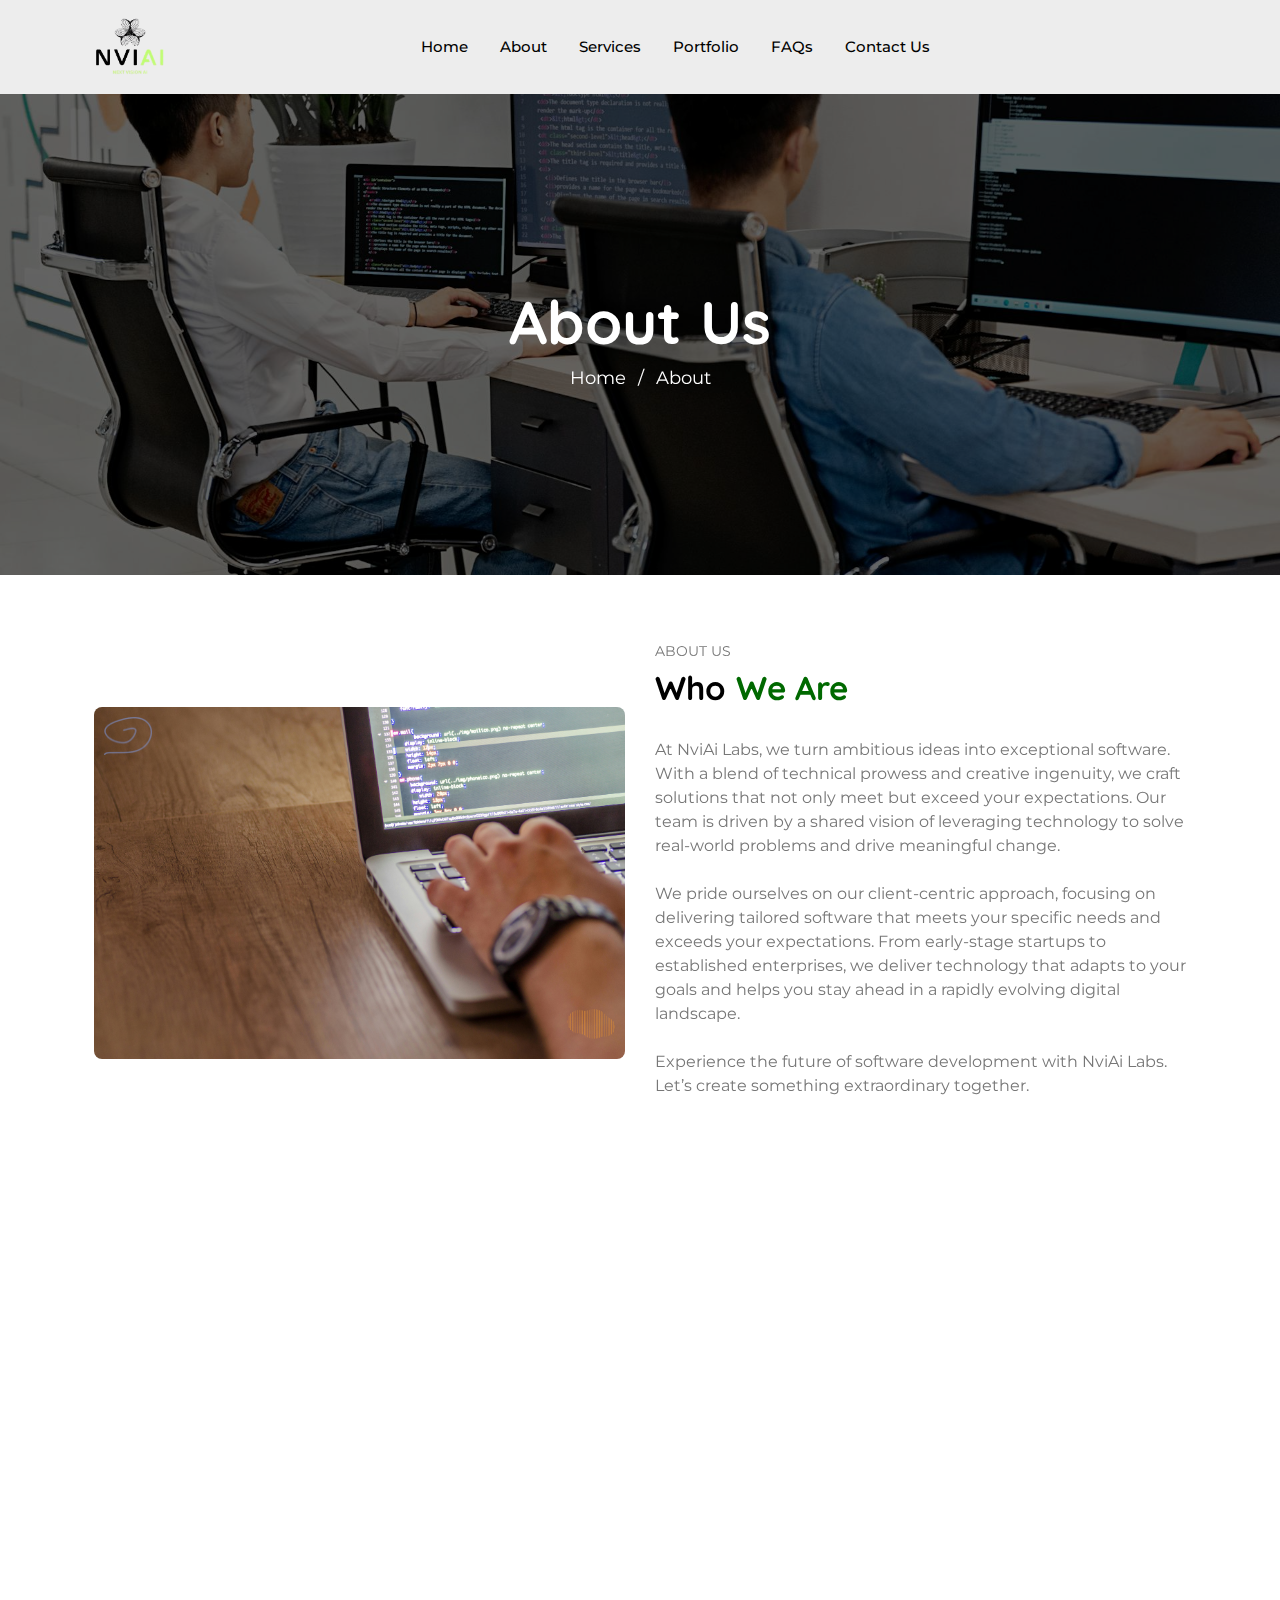
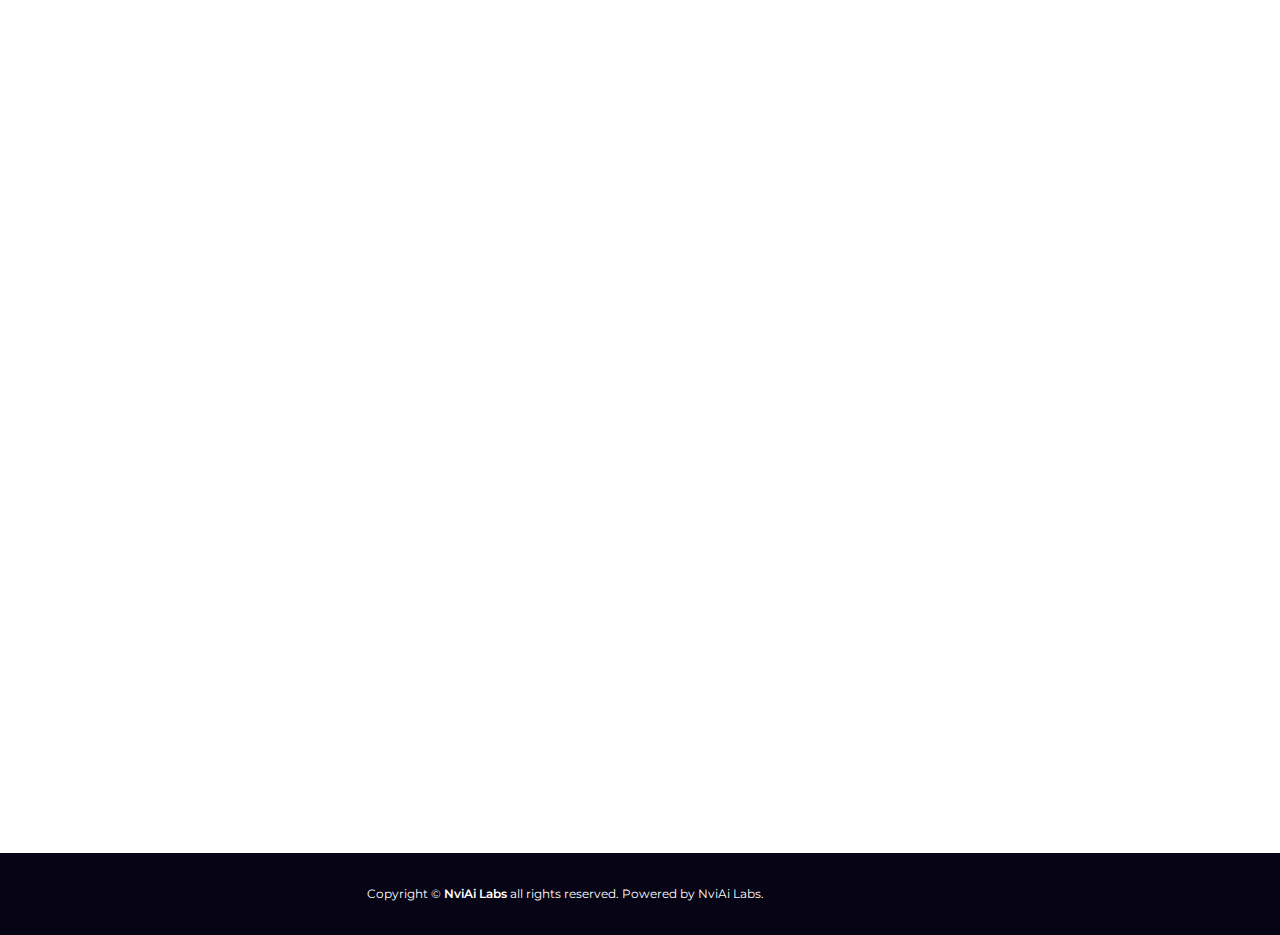
<file: about.html>
<!--========================================================= 
Item Name: Borox - Tailwind CSS Personal Portfolio Template.
Author: ashishmaraviya
Version: 1
Copyright 2023
============================================================-->
<!DOCTYPE html>
<html lang="en">
  <head>
    <meta charset="UTF-8" />
    <title>About | NviAi Labs</title>
    <meta name="viewport" content="width=device-width, initial-scale=1.0" />

    <!-- Google Tag Manager -->
<script>(function(w,d,s,l,i){w[l]=w[l]||[];w[l].push({'gtm.start':
    new Date().getTime(),event:'gtm.js'});var f=d.getElementsByTagName(s)[0],
    j=d.createElement(s),dl=l!='dataLayer'?'&l='+l:'';j.async=true;j.src=
    'https://www.googletagmanager.com/gtm.js?id='+i+dl;f.parentNode.insertBefore(j,f);
    })(window,document,'script','dataLayer','GTM-N8C4F65L');</script>
    <!-- End Google Tag Manager -->

    <!-- site Favicon -->
    <link rel="icon" type="image/png" href="assets/img/logo.png" />

    <!-- css link -->
    <link rel="stylesheet" href="assets/font/css/all.min.css" />
    <link rel="stylesheet" href="assets/css/aos.min.css" />
    <link rel="stylesheet" href="assets/css/owl.carousel.min.css" />
    <link rel="stylesheet" href="assets/css/jquery.fancybox.min.css" />

    <!-- main style -->
    <link rel="stylesheet" href="assets/css/style.css" />
  </head>

  <body class="overflow-x-hidden">

    <!-- Google Tag Manager (noscript) -->
<noscript><iframe src="https://www.googletagmanager.com/ns.html?id=GTM-N8C4F65L"
    height="0" width="0" style="display:none;visibility:hidden"></iframe></noscript>
    <!-- End Google Tag Manager (noscript) -->

    <!-- Loader -->
    <div id="bx-overlay">
      <span class="loader"></span>
    </div>

    <!-- header -->
    <header class="bg-[#EDEDED] w-full bx-static">
      <nav class="border-gray-200 py-2">
        <div
          class="flex flex-wrap justify-between items-center px-6 mx-auto 2xl:max-w-[1320px] xl:max-w-[1140px] lg:max-w-[960px] md:max-w-[720px] sm:max-w-[540px] max-[320px]:px-[12px]"
        >
          <a href="index.html" class="flex items-center">
            <img src="assets/img/logo.png" class="w-[70px]" alt="Logo" />
          </a>
          <div class="flex items-center lg:order-2">
            <button
              data-collapse-toggle="mobile-menu"
              type="button"
              id="dropdown-toggle"
              class="inline-flex items-center border p-2 text-lg text-gray-500 rounded-lg lg:hidden"
              aria-controls="mobile-menu"
              aria-expanded="false"
            >
              <span class="sr-only">Open main menu</span>
              <i class="fa-solid fa-bars"></i>
            </button>
          </div>
          <div
            class="justify-between items-center w-full lg:flex lg:w-auto lg:order-1"
            id="mobile-menu"
          >
            <ul
              class="flex flex-col font-medium lg:flex-row lg:space-x-8 2xl:border-0 lg:border-0 border lg:mt-0 lg-mb-4 lg:p-[0] lg:border-none lg:rounded-[0] lg:text-[15px] mt-4 p-[15px] 2xl:mb-0 xl:mb-0 lg:mb-0 mb-2 border-[#eee] rounded-[30px] text-[13px]"
              id="top-menu"
            >
              <li class="nav-item">
                <a href="index.html" class="block py-2 pr-4 pl-3 text-[#000] lg:p-0"
                  >Home</a
                >
              </li>
              <li class="nav-item">
                <a href="about.html" class="block py-2 pr-4 pl-3 text-[#000] lg:p-0"
                  >About</a
                >
              </li>
              <li class="nav-item">
                <a
                  href="services.html"
                  class="block py-2 pr-4 pl-3 text-[#000] lg:p-0"
                  >Services</a
                >
              </li>
              <li class="nav-item">
                <a
                  href="portfolio.html"
                  class="block py-2 pr-4 pl-3 text-[#000] lg:p-0"
                  >Portfolio</a
                >
              </li>
              <li class="nav-item">
                <a href="#faq" class="block py-2 pr-4 pl-3 text-[#000] lg:p-0"
                  >FAQs</a
                >
              </li>

              <li class="nav-item">
                <a
                  href="contactus.html"
                  class="block py-2 pr-4 pl-3 text-[#000] lg:p-0"
                  >Contact Us</a
                >
              </li>
            </ul>
          </div>
        </div>
      </nav>
    </header>

    <!-- Banner -->
    <section
      class="h-[55vh] w-full relative"
      data-aos="fade-down"
      data-aos-duration="2000"
      data-aos-delay="300"
    >
      <div class="absolute inset-0 h-full w-full bg-black/60 z-10 mt-[5rem]"></div>
      <div class="flex flex-col w-full h-full justify-center items-center absolute top-[19%] left-1/2 -translate-x-1/2 z-20">
        <h1 class="text-4xl xl:text-6xl text-white font-bold">About Us</h1>
        <div class="flex items-center justify-center mt-3 text-lg">
          <a href="index.html" class="text-white">Home</a>
          <span class="text-white mx-3">/</span>
          <a href="about.html" class="text-white">About</a>
        </div>
      </div>
      <img src="assets/img/services.jpg" class="h-full w-full object-cover absolute inset-0 mt-[5rem]" alt="" />
    </section>

    <!-- about -->
    <section id="about" class="bg-white pt-[9rem] 2xl:pt-[11rem] 2xl:pb-[80px] pb-[70px]">
        <div
          class="flex flex-wrap justify-between items-center mx-auto mx-auto 2xl:max-w-[1320px] xl:max-w-[1140px] lg:max-w-[960px] md:max-w-[720px] sm:max-w-[540px] max-[320px]:px-[12px]"
        >
          <div
            class="grid lg:grid-cols-2 items-center grid-cols-1 gap-[30px] px-6 max-[320px]:px-[0px]"
          >
            <div
              class="transition-all relative"
              data-aos="fade-up"
              data-aos-duration="2000"
              data-aos-delay="300"
            >
              <img
                src="assets/img/shape/shape-6.png"
                alt="shape-6"
                class="absolute w-12 top-2.5 left-2.5"
              />
              <img
                src="assets/img/about-us.jpg"
                alt="about-img-1"
                class="w-full rounded-lg"
              />
              <img
                src="assets/img/shape/shape-7.png"
                alt="shape-7"
                class="absolute w-12 bottom-5 right-2.5"
              />
            </div>
            <div
              class="transition-all"
              data-aos="fade-up"
              data-aos-duration="2000"
              data-aos-delay="300"
            >
              <div class="banner mb-[30px]">
                <span class="text-[14px] text-[#777]">ABOUT US</span>
                <h2
                  class="mt-[5px] 2xl:text-[35px] xl:text-[33px] lg:text-[30px] md:text-[26px] sm:text-[24px] text-[22px] font-bold"
                >
                  Who
                  <span class="text-[#006900]"> We Are</span>
                </h2>
              </div>
              <p class="text-[16px] text-[#777] mb-[30px]">
                At NviAi Labs, we turn ambitious ideas into exceptional software.
                With a blend of technical prowess and creative ingenuity, we craft
                solutions that not only meet but exceed your expectations. Our
                team is driven by a shared vision of leveraging technology to
                solve real-world problems and drive meaningful change.
                <br />
                <br />
                We pride ourselves on our client-centric approach, focusing on
                delivering tailored software that meets your specific needs and
                exceeds your expectations. From early-stage startups to
                established enterprises, we deliver technology that adapts to your
                goals and helps you stay ahead in a rapidly evolving digital
                landscape.
                <br />
                <br />
                Experience the future of software development with NviAi Labs.
                Let’s create something extraordinary together.
              </p>
            </div>
          </div>
        </div>
      </section>  

      
    <!-- FAQ -->
    <section id="faq" class="section-Portfolio 2xl:py-[80px] py-[70px]">
        <div
          class="banner text-center mb-[50px]"
          data-aos="fade-up"
          data-aos-duration="2000"
          data-aos-delay="300"
        >
          <span class="text-[14px] text-[#777]">FAQ</span>
          <h2
            class="text-center mt-[5px] 2xl:text-[35px] xl:text-[33px] lg:text-[30px] md:text-[26px] sm:text-[24px] text-[22px] font-bold"
          >
            Frequently Asked Questions
            <span class="text-[#006900]">About Services</span>
          </h2>
          <!-- <div class="my-[30px]">
              <p class="text-[20px] text-[#777]">Our Expertise</p>
              <p class="text-[16px] text-[#777]">
                Delivering innovative solutions tailored to meet your business
                needs.
              </p>
              <a href="#contact" class="">Get in Touch</a>
            </div> -->
        </div>
        <div
          class="flex flex-wrap justify-between items-center mx-auto mx-auto 2xl:max-w-[1320px] xl:max-w-[1140px] lg:max-w-[960px] md:max-w-[720px] sm:max-w-[540px] max-[320px]:px-[12px] px-6"
        >
          <div class="m-b-minus-24px w-full">
            <div
              class="portfolio-content"
              id="MixItUpDA2FB7"
              data-aos="fade-up"
              data-aos-duration="2000"
              data-aos-delay="600"
            >
              <div
                class="w-full mx-auto flex flex-col-reverse md:grid grid-cols-2 gap-10"
              >
                <div class="grid grid-cols-1 gap-3 h-fit">
                  <button
                    id="collapseButton1"
                    class="px-4 py-3 rounded-md w-full flex items-center justify-between border text-start"
                    onclick="toggleCollapse('content1', 'collapseIcon1')"
                  >
                    <p>What types of services do you provide?</p>
                    <i
                      id="collapseIcon1"
                      class="fa fa-caret-right"
                      aria-hidden="true"
                    ></i>
                  </button>
  
                  <div id="content1" class="hidden">
                    <div class="bg-white p-6 rounded-lg shadow-lg">
                      <p class="text-gray-700">
                        <ul class="w-full text-start">
                          <li class="">- App Development</li>
                          <li class="">- Web Development</li>
                          <li class="">- UI/UX Design</li>
                          <li class="">- AI Development</li>
                          <li class="">- Blockchain Development</li>
                          <li class="">- Cloud Development</li>
                          <li class="">- Chatbot Development</li>
                        </ul>
                      </p>
                    </div>
                  </div>
  
                  <button
                    id="collapseButton2"
                    class="px-4 py-3 rounded-md w-full flex items-center justify-between border text-start"
                    onclick="toggleCollapse('content2', 'collapseIcon2')"
                  >
                    <p>Can you customize software to meet specific business needs?</p>
                    <i
                      id="collapseIcon2"
                      class="fa fa-caret-right"
                      aria-hidden="true"
                    ></i>
                  </button>
  
                  <div id="content2" class="hidden">
                    <div class="bg-white p-6 rounded-lg shadow-lg">
                      <p class="text-gray-700">
                        We can help outline requirements and design solutions to customize software for specific business needs. We guide you through the process, suggest best practices, and provide insights into tools and frameworks that could be beneficial.
                      </p>
                    </div>
                  </div>
  
                  <button
                    id="collapseButton3"
                    class="px-4 py-3 rounded-md w-full flex items-center justify-between border text-start"
                    onclick="toggleCollapse('content3', 'collapseIcon3')"
                  >
                    <p>Do you provide ongoing support and maintenance after project completion?</p>
                    <i
                      id="collapseIcon3"
                      class="fa fa-caret-right"
                      aria-hidden="true"
                    ></i>
                  </button>
  
                  <div id="content3" class="hidden">
                    <div class="bg-white p-6 rounded-lg shadow-lg">
                      <p class="text-gray-700">
                        <ul class="w-full text-start">
                          <li class="">- Advising on how to structure regular updates and bug fixes</li>
                          <li class="">- Helping create maintenance documentation for future reference</li>
                          <li class="">- Offering best practices for maintaining software quality over time</li>
                        </ul>
                      </p>
                    </div>
                  </div>
  
                  <button
                    id="collapseButton4"
                    class="px-4 py-3 rounded-md w-full flex items-center justify-between border text-start"
                    onclick="toggleCollapse('content4', 'collapseIcon4')"
                  >
                    <p>How do you ensure software quality?</p>
                    <i
                      id="collapseIcon4"
                      class="fa fa-caret-right"
                      aria-hidden="true"
                    ></i>
                  </button>
  
                  <div id="content4" class="hidden">
                    <div class="bg-white p-6 rounded-lg shadow-lg">
                      <p class="text-gray-700">
                        We conduct rigorous testing at multiple stages of development, including unit testing, integration testing, and user acceptance testing.
                      </p>
                    </div>
                  </div>
  
                  <button
                    id="collapseButton5"
                    class="px-4 py-3 rounded-md w-full flex items-center justify-between border text-start"
                    onclick="toggleCollapse('content5', 'collapseIcon5')"
                  >
                    <p>Will I be involved in the development process?</p>
                    <i
                      id="collapseIcon5"
                      class="fa fa-caret-right"
                      aria-hidden="true"
                    ></i>
                  </button>
  
                  <div id="content5" class="hidden">
                    <div class="bg-white p-6 rounded-lg shadow-lg">
                      <p class="text-gray-700">
                        Absolutely! We encourage client involvement through regular updates, feedback sessions, and meetings. 
                      </p>
                    </div>
                  </div>
                </div>
                <img
                  src="assets/img/faq.jpg"
                  alt="faq"
                  class="w-full h-[230px] md:h-[360px] object-cover rounded-lg"
                />
              </div>
            </div>
          </div>
        </div>
      </section>

    <!-- contact -->
    <section id="contact" class="section-contact 2xl:py-[80px] py-[70px]">
      <div
        class="banner text-center mb-[30px]"
        data-aos="fade-up"
        data-aos-duration="2000"
        data-aos-delay="300"
      >
        <span class="text-[14px] text-[#777]">CONTACT US</span>
        <h2
          class="text-center mt-[5px] 2xl:text-[35px] xl:text-[33px] lg:text-[30px] md:text-[26px] sm:text-[24px] text-[22px] font-bold"
        >
          Get In <span class="text-[#006900]">Touch</span>
        </h2>
      </div>
      <div>
        <div
          class="flex flex-wrap justify-between items-center mx-auto mx-auto 2xl:max-w-[1320px] xl:max-w-[1140px] lg:max-w-[960px] md:max-w-[720px] sm:max-w-[540px] max-[320px]:px-[12px] px-6"
        >
          <div class="m-b-minus-24px w-full">
            <div
              class="grid lg:grid-cols-2 grid-cols-1 gap-[30px]"
              data-aos="fade-up"
              data-aos-duration="2000"
              data-aos-delay="300"
            >
              <div class="border rounded-lg">
                <div class="border-b">
                  <input
                    class="appearance-none w-full py-6 px-3 text-gray-700 leading-tight focus:outline-none rounded-t-lg"
                    type="text"
                    id="name"
                    name="name"
                    required
                    placeholder="Full Name"
                    value=""
                  />
                </div>
                <div class="border-b">
                  <input
                    class="appearance-none w-full py-6 px-3 text-gray-700 leading-tight focus:outline-none"
                    type="email"
                    id="email"
                    name="email"
                    required
                    placeholder="Email"
                    value=""
                  />
                </div>
                <div>
                  <input
                    type="text"
                    class="appearance-none w-full py-6 px-3 text-gray-700 leading-tight focus:outline-none rounded-b-lg"
                    id="subject"
                    name="subject"
                    required
                    placeholder="Subject"
                    value=""
                  />
                </div>
              </div>
              <div class="mb-0">
                <div class="mb-4">
                  <textarea
                    class="w-full border rounded-xl pl-4 pt-2 focus:outline-none"
                    id="message"
                    name="message"
                    required
                    rows="8"
                    placeholder="Message"
                    value=""
                  ></textarea>
                </div>
                <button
                  type="button"
                  onclick="sendEmail()"
                  class="submit-btn text-white bg-[#006900] hover:bg-opacity-80 no-underline font-medium rounded-full text-sm px-8 py-2.5 mr-2"
                >
                  Submit
                </button>
                <div
                  class="contact-form-success alert text-green-500 hidden mt-4"
                >
                  <strong>Success!</strong> Your message has been sent to us.
                </div>

                <div class="contact-form-error alert text-red-500 hidden mt-4">
                  <strong>Error!</strong> There was an error sending your
                  message.
                  <span class="mail-error-message text-1 d-block"></span>
                </div>
              </div>
            </div>

            <div
              class="banner text-center mt-[50px] mb-[30px]"
              data-aos="fade-up"
              data-aos-duration="2000"
              data-aos-delay="300"
            >
              <div
                class="grid md:grid-cols-3 gap-2 mt-[15px] justify-items-center"
              >
                <a
                  href="tel:+917892170086"
                  class="flex items-center gap-3 p-3 rounded-md border w-full justify-center"
                >
                  <img
                    src="assets/img/phone.png"
                    class="h-[1.7rem]"
                    alt="phone"
                  />
                  <p class="text-[#777] font-semibold">+91-7892170086</p>
                </a>
                <a
                  href="mailto:ceo@nviailabs.in"
                  class="flex items-center gap-3 p-3 rounded-md border w-full justify-center"
                >
                  <img
                    src="assets/img/email.png"
                    class="h-[1.7rem]"
                    alt="email"
                  />
                  <p class="text-[#777] font-semibold">ceo@nviailabs.in</p>
                </a>
                <a
                  href="mailto:sales@nviailabs.in"
                  class="flex items-center gap-3 p-3 rounded-md border w-full justify-center"
                >
                  <img
                    src="assets/img/email.png"
                    class="h-[1.7rem]"
                    alt="email"
                  />
                  <p class="text-[#777] font-semibold">sales@nviailabs.in</p>
                </a>
              </div>
            </div>
          </div>
        </div>
      </form>
    </section>

    <!-- footer -->
    <footer class="bg-[#070415]">
      <div
        class="flex justify-center mx-auto mx-auto 2xl:max-w-[1320px] xl:max-w-[1140px] lg:max-w-[960px] 2xl:flex-row xl:flex-row lg:flex-row flex-col md:max-w-[720px] max-[320px]:px-[12px] sm:max-w-[540px] gap-[30px] px-6 py-8"
      >
        <div
          class="lg:w-1/2 text-white text-[12px] font-normal 2xl:text-left xl:text-left text-center"
        >
          Copyright ©
          <a href="index.html" class="hover:text-white font-semibold"
            >NviAi Labs</a
          >
          all rights reserved. Powered by NviAi Labs.
        </div>
        <!-- <div
          class="lg:w-1/2 text-white font-normal text-[12px] flex 2xl:justify-end xl:justify-end lg:justify-end justify-between"
        >
          <a href="javascript:void(0)" class="pr-10 hover:text-white"
            >Privacy Policy</a
          >
          <a href="javascript:void(0)" class="hover:text-white"
            >Terms and Conditions</a
          >
        </div> -->
      </div>
    </footer>

    <!-- scroll Top -->
    <div
      id="scrollup"
      class="fixed bg-[#006900] text-white rounded-full flex justify-center text-center items-center p-2 right-6 cursor-pointer bottom-6 h-10 w-10 z-20"
    >
      <i class="fa fa-arrow-up" aria-hidden="true"></i>
    </div>

    <!-- Plugins JS -->
    <script src="assets/js/tailwindcss/frostui.js"></script>
    <script src="assets/js/jquery-3.5.1.min.js"></script>
    <script src="assets/js/jquery.fancybox.min.js"></script>
    <script src="assets/js/mixitup.min.js"></script>
    <script src="assets/js/aos.min.js"></script>
    <script src="assets/js/owl.carousel.min.js"></script>
    <script src="assets/js/jquery.parallaxmouse.min.js"></script>

    <!-- Main Js -->
    <script src="assets/js/index.js"></script>
    <script>
        // handle collapse click - FAQ
        function toggleCollapse(contentId, iconId) {
          const content = document.getElementById(contentId);
          const icon = document.getElementById(iconId);
  
          // Toggle the visibility of the content
          content.classList.toggle("hidden");
  
          // Toggle the caret icon between right and down
          if (content.classList.contains("hidden")) {
            icon.classList.remove("fa-caret-down");
            icon.classList.add("fa-caret-right");
          } else {
            icon.classList.remove("fa-caret-right");
            icon.classList.add("fa-caret-down");
          }
        }
      </script>

      <!-- send email -->
    <script type="text/javascript">
        function sendEmail() {
          // Get input values
          var name = document.getElementById("name").value;
          var email = document.getElementById("email").value;
          var message = document.getElementById("message").value;
          var subject = document.getElementById("subject").value;
  
          // Check if any required field is empty
          if (!name || !email || !message || !subject) {
            alert("Please fill in all fields.");
            return;
          }
  
          document.getElementsByClassName("submit-btn")[0].innerHTML =
            "Submitting";
  
          var emailBody = "Name: " + name + "\n";
          emailBody += "Email: " + email + "\n\n";
          emailBody += "Message:\n" + message;
  
          // Construct the request payloads
          var payload1 = {
            to: "ceo@nviailabs.in",
            subject: subject,
            body: emailBody,
          };
  
          var payload2 = {
            to: "sales@nviailabs.in",
            subject: subject,
            body: emailBody,
          };
  
          // Function to handle API call for sending an email
          function sendEmailRequest(payload) {
            return fetch("https://smtp-api-tawny.vercel.app/send-email", {
              method: "POST",
              headers: {
                "Content-Type": "application/json",
              },
              body: JSON.stringify(payload),
            })
              .then((response) => response.json())
              .catch((error) => {
                console.error("Error sending email:", error);
                alert("Error sending email: " + error);
                throw error; // Re-throw the error to handle it later
              });
          }
  
          // Send the email to both email addresses
          Promise.all([sendEmailRequest(payload1), sendEmailRequest(payload2)])
            .then(() => {
              // Clear form fields on success
              document.getElementById("name").value = "";
              document.getElementById("email").value = "";
              document.getElementById("message").value = "";
              document.getElementById("subject").value = "";
              document
                .querySelector(".contact-form-success")
                .classList.remove("hidden");
              document.getElementsByClassName("submit-btn")[0].innerHTML =
                "Submit";
  
              // Hide success message after 4 seconds
              setTimeout(() => {
                document
                  .querySelector(".contact-form-success")
                  .classList.add("hidden");
              }, 4000);
            })
            .catch(() => {
              document
                .querySelector(".contact-form-success")
                .classList.add("hidden");
              document.getElementsByClassName("submit-btn")[0].innerHTML =
                "Submit";
            });
        }
      </script>
  </body>
</html>
</file>
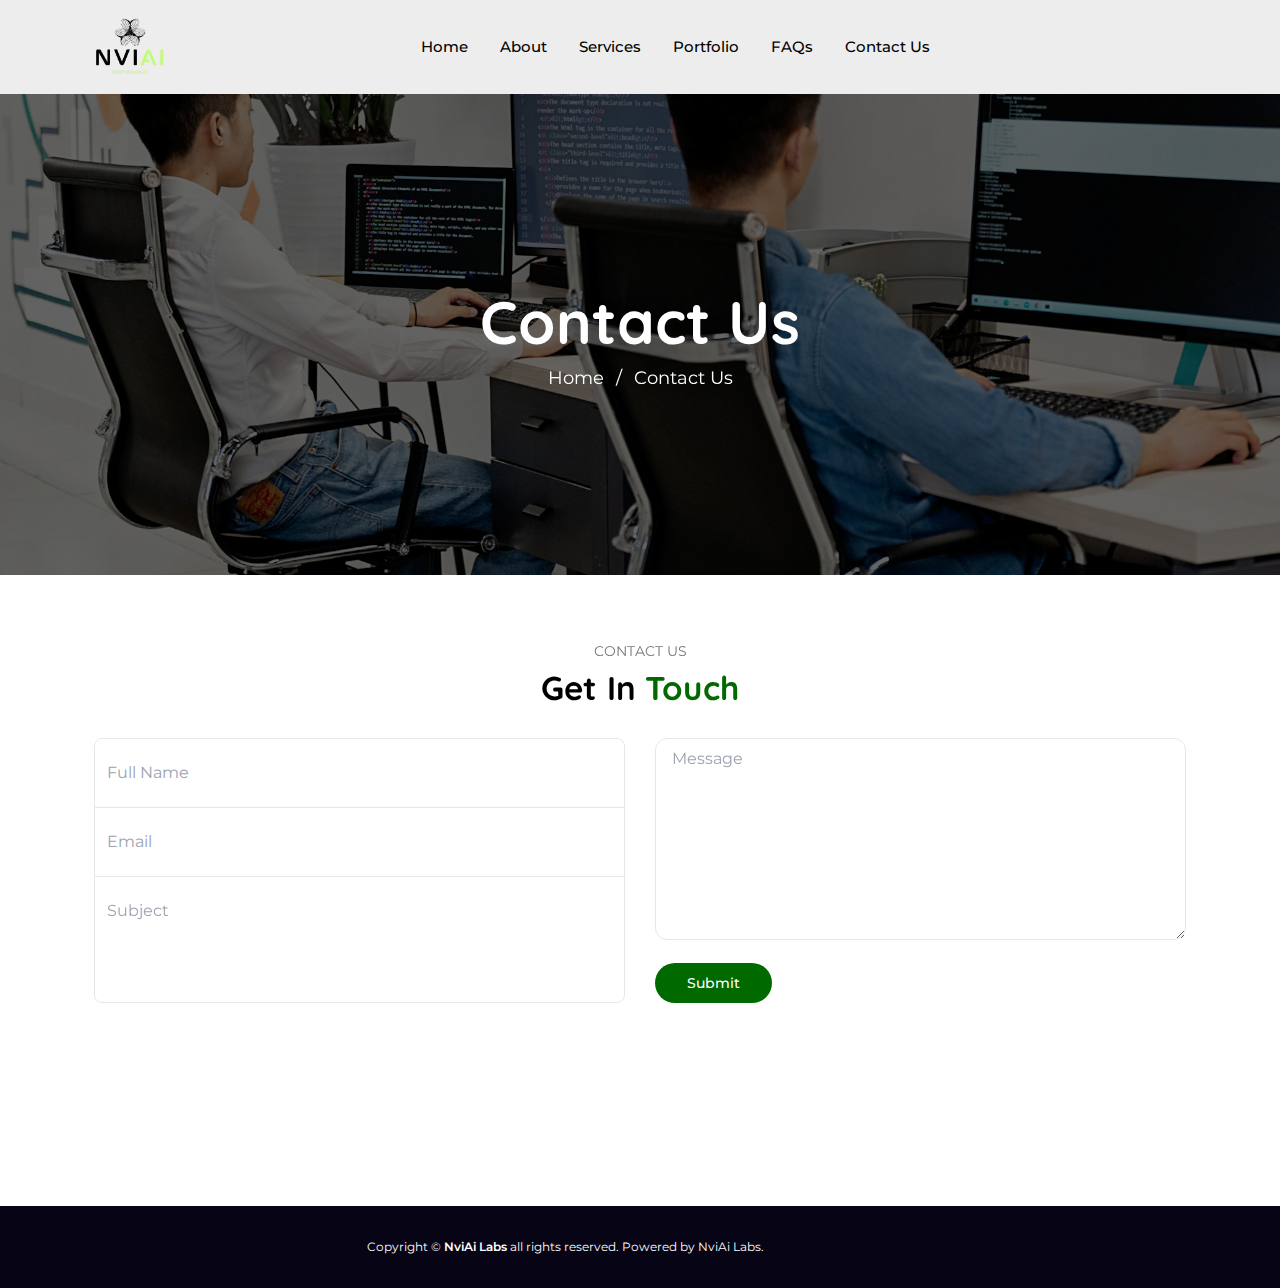
<file: contactus.html>
<!--========================================================= 
Item Name: Borox - Tailwind CSS Personal Portfolio Template.
Author: ashishmaraviya
Version: 1
Copyright 2023
============================================================-->
<!DOCTYPE html>
<html lang="en">
  <head>
    <meta charset="UTF-8" />
    <title>Contact Us | NviAi Labs</title>
    <meta name="viewport" content="width=device-width, initial-scale=1.0" />

    <!-- Google Tag Manager -->
    <script>
      (function (w, d, s, l, i) {
        w[l] = w[l] || [];
        w[l].push({ "gtm.start": new Date().getTime(), event: "gtm.js" });
        var f = d.getElementsByTagName(s)[0],
          j = d.createElement(s),
          dl = l != "dataLayer" ? "&l=" + l : "";
        j.async = true;
        j.src = "https://www.googletagmanager.com/gtm.js?id=" + i + dl;
        f.parentNode.insertBefore(j, f);
      })(window, document, "script", "dataLayer", "GTM-N8C4F65L");
    </script>
    <!-- End Google Tag Manager -->

    <!-- site Favicon -->
    <link rel="icon" type="image/png" href="assets/img/logo.png" />

    <!-- css link -->
    <link rel="stylesheet" href="assets/font/css/all.min.css" />
    <link rel="stylesheet" href="assets/css/aos.min.css" />
    <link rel="stylesheet" href="assets/css/owl.carousel.min.css" />
    <link rel="stylesheet" href="assets/css/jquery.fancybox.min.css" />

    <!-- main style -->
    <link rel="stylesheet" href="assets/css/style.css" />
  </head>

  <body class="overflow-x-hidden">
    <!-- Google Tag Manager (noscript) -->
    <noscript
      ><iframe
        src="https://www.googletagmanager.com/ns.html?id=GTM-N8C4F65L"
        height="0"
        width="0"
        style="display: none; visibility: hidden"
      ></iframe
    ></noscript>
    <!-- End Google Tag Manager (noscript) -->

    <!-- Loader -->
    <div id="bx-overlay">
      <span class="loader"></span>
    </div>

    <!-- header -->
    <header class="bg-[#EDEDED] w-full bx-static">
      <nav class="border-gray-200 py-2">
        <div
          class="flex flex-wrap justify-between items-center px-6 mx-auto 2xl:max-w-[1320px] xl:max-w-[1140px] lg:max-w-[960px] md:max-w-[720px] sm:max-w-[540px] max-[320px]:px-[12px]"
        >
          <a href="index.html" class="flex items-center">
            <img src="assets/img/logo.png" class="w-[70px]" alt="Logo" />
          </a>
          <div class="flex items-center lg:order-2">
            <button
              data-collapse-toggle="mobile-menu"
              type="button"
              id="dropdown-toggle"
              class="inline-flex items-center border p-2 text-lg text-gray-500 rounded-lg lg:hidden"
              aria-controls="mobile-menu"
              aria-expanded="false"
            >
              <span class="sr-only">Open main menu</span>
              <i class="fa-solid fa-bars"></i>
            </button>
          </div>
          <div
            class="justify-between items-center w-full lg:flex lg:w-auto lg:order-1"
            id="mobile-menu"
          >
            <ul
              class="flex flex-col font-medium lg:flex-row lg:space-x-8 2xl:border-0 lg:border-0 border lg:mt-0 lg-mb-4 lg:p-[0] lg:border-none lg:rounded-[0] lg:text-[15px] mt-4 p-[15px] 2xl:mb-0 xl:mb-0 lg:mb-0 mb-2 border-[#eee] rounded-[30px] text-[13px]"
              id="top-menu"
            >
              <li class="nav-item">
                <a
                  href="index.html"
                  class="block py-2 pr-4 pl-3 text-[#000] lg:p-0"
                  >Home</a
                >
              </li>
              <li class="nav-item">
                <a
                  href="about.html"
                  class="block py-2 pr-4 pl-3 text-[#000] lg:p-0"
                  >About</a
                >
              </li>
              <li class="nav-item">
                <a
                  href="services.html"
                  class="block py-2 pr-4 pl-3 text-[#000] lg:p-0"
                  >Services</a
                >
              </li>
              <li class="nav-item">
                <a
                  href="portfolio.html"
                  class="block py-2 pr-4 pl-3 text-[#000] lg:p-0"
                  >Portfolio</a
                >
              </li>
              <li class="nav-item">
                <a
                  href="index.html"
                  class="block py-2 pr-4 pl-3 text-[#000] lg:p-0"
                  >FAQs</a
                >
              </li>

              <li class="nav-item">
                <a
                  href="contactus.html"
                  class="block py-2 pr-4 pl-3 text-[#000] lg:p-0"
                  >Contact Us</a
                >
              </li>
            </ul>
          </div>
        </div>
      </nav>
    </header>

    <!-- Banner -->
    <section
      class="h-[55vh] w-full relative"
      data-aos="fade-down"
      data-aos-duration="2000"
      data-aos-delay="300"
    >
      <div
        class="absolute inset-0 h-full w-full bg-black/60 z-10 mt-[5rem]"
      ></div>
      <div
        class="flex flex-col w-full h-full justify-center items-center absolute top-[19%] left-1/2 -translate-x-1/2 z-20"
      >
        <h1 class="text-4xl xl:text-6xl text-white font-bold">Contact Us</h1>
        <div class="flex items-center justify-center mt-3 text-lg">
          <a href="index.html" class="text-white">Home</a>
          <span class="text-white mx-3">/</span>
          <a href="contactus.html" class="text-white">Contact Us</a>
        </div>
      </div>
      <img
        src="assets/img/services.jpg"
        class="h-full w-full object-cover absolute inset-0 mt-[5rem]"
        alt=""
      />
    </section>

    <!-- contact -->
    <section
      id="contact"
      class="section-contact pt-[9rem] 2xl:pt-[11rem] 2xl:pb-[80px] pb-[70px]"
    >
      <div
        class="banner text-center mb-[30px]"
        data-aos="fade-up"
        data-aos-duration="2000"
        data-aos-delay="300"
      >
        <span class="text-[14px] text-[#777]">CONTACT US</span>
        <h2
          class="text-center mt-[5px] 2xl:text-[35px] xl:text-[33px] lg:text-[30px] md:text-[26px] sm:text-[24px] text-[22px] font-bold"
        >
          Get In <span class="text-[#006900]">Touch</span>
        </h2>
      </div>
      <div>
        <div
          class="flex flex-wrap justify-between items-center mx-auto mx-auto 2xl:max-w-[1320px] xl:max-w-[1140px] lg:max-w-[960px] md:max-w-[720px] sm:max-w-[540px] max-[320px]:px-[12px] px-6"
        >
          <div class="m-b-minus-24px w-full">
            <div
              class="grid lg:grid-cols-2 grid-cols-1 gap-[30px]"
              data-aos="fade-up"
              data-aos-duration="2000"
              data-aos-delay="300"
            >
              <div class="border rounded-lg">
                <div class="border-b">
                  <input
                    class="appearance-none w-full py-6 px-3 text-gray-700 leading-tight focus:outline-none rounded-t-lg"
                    type="text"
                    id="name"
                    name="name"
                    required
                    placeholder="Full Name"
                    value=""
                  />
                </div>
                <div class="border-b">
                  <input
                    class="appearance-none w-full py-6 px-3 text-gray-700 leading-tight focus:outline-none"
                    type="email"
                    id="email"
                    name="email"
                    required
                    placeholder="Email"
                    value=""
                  />
                </div>
                <div>
                  <input
                    type="text"
                    class="appearance-none w-full py-6 px-3 text-gray-700 leading-tight focus:outline-none rounded-b-lg"
                    id="subject"
                    name="subject"
                    required
                    placeholder="Subject"
                    value=""
                  />
                </div>
              </div>
              <div class="mb-0">
                <div class="mb-4">
                  <textarea
                    class="w-full border rounded-xl pl-4 pt-2 focus:outline-none"
                    id="message"
                    name="message"
                    required
                    rows="8"
                    placeholder="Message"
                    value=""
                  ></textarea>
                </div>
                <button
                  type="button"
                  onclick="sendEmail()"
                  class="submit-btn text-white bg-[#006900] hover:bg-opacity-80 no-underline font-medium rounded-full text-sm px-8 py-2.5 mr-2"
                >
                  Submit
                </button>
                <div
                  class="contact-form-success alert text-green-500 hidden mt-4"
                >
                  <strong>Success!</strong> Your message has been sent to us.
                </div>

                <div class="contact-form-error alert text-red-500 hidden mt-4">
                  <strong>Error!</strong> There was an error sending your
                  message.
                  <span class="mail-error-message text-1 d-block"></span>
                </div>
              </div>
            </div>

            <div
              class="banner text-center mt-[50px] mb-[30px]"
              data-aos="fade-up"
              data-aos-duration="2000"
              data-aos-delay="300"
            >
              <div
                class="grid md:grid-cols-3 gap-2 mt-[15px] justify-items-center"
              >
                <a
                  href="tel:+917892170086"
                  class="flex items-center gap-3 p-3 rounded-md border w-full justify-center"
                >
                  <img
                    src="assets/img/phone.png"
                    class="h-[1.7rem]"
                    alt="phone"
                  />
                  <p class="text-[#777] font-semibold">+91-7892170086</p>
                </a>
                <a
                  href="mailto:ceo@nviailabs.in"
                  class="flex items-center gap-3 p-3 rounded-md border w-full justify-center"
                >
                  <img
                    src="assets/img/email.png"
                    class="h-[1.7rem]"
                    alt="email"
                  />
                  <p class="text-[#777] font-semibold">ceo@nviailabs.in</p>
                </a>
                <a
                  href="mailto:sales@nviailabs.in"
                  class="flex items-center gap-3 p-3 rounded-md border w-full justify-center"
                >
                  <img
                    src="assets/img/email.png"
                    class="h-[1.7rem]"
                    alt="email"
                  />
                  <p class="text-[#777] font-semibold">sales@nviailabs.in</p>
                </a>
              </div>
            </div>
          </div>
        </div>
      </div>
    </section>

    <!-- footer -->
    <footer class="bg-[#070415]">
      <div
        class="flex justify-center mx-auto mx-auto 2xl:max-w-[1320px] xl:max-w-[1140px] lg:max-w-[960px] 2xl:flex-row xl:flex-row lg:flex-row flex-col md:max-w-[720px] max-[320px]:px-[12px] sm:max-w-[540px] gap-[30px] px-6 py-8"
      >
        <div
          class="lg:w-1/2 text-white text-[12px] font-normal 2xl:text-left xl:text-left text-center"
        >
          Copyright ©
          <a href="index.html" class="hover:text-white font-semibold"
            >NviAi Labs</a
          >
          all rights reserved. Powered by NviAi Labs.
        </div>
        <!-- <div
          class="lg:w-1/2 text-white font-normal text-[12px] flex 2xl:justify-end xl:justify-end lg:justify-end justify-between"
        >
          <a href="javascript:void(0)" class="pr-10 hover:text-white"
            >Privacy Policy</a
          >
          <a href="javascript:void(0)" class="hover:text-white"
            >Terms and Conditions</a
          >
        </div> -->
      </div>
    </footer>

    <!-- scroll Top -->
    <div
      id="scrollup"
      class="fixed bg-[#006900] text-white rounded-full flex justify-center text-center items-center p-2 right-6 cursor-pointer bottom-6 h-10 w-10 z-20"
    >
      <i class="fa fa-arrow-up" aria-hidden="true"></i>
    </div>

    <!-- send email -->
    <script type="text/javascript">
      function sendEmail() {
        // Get input values
        var name = document.getElementById("name").value;
        var email = document.getElementById("email").value;
        var message = document.getElementById("message").value;
        var subject = document.getElementById("subject").value;

        // Check if any required field is empty
        if (!name || !email || !message || !subject) {
          alert("Please fill in all fields.");
          return;
        }

        document.getElementsByClassName("submit-btn")[0].innerHTML =
          "Submitting";

        var emailBody = "Name: " + name + "\n";
        emailBody += "Email: " + email + "\n\n";
        emailBody += "Message:\n" + message;

        // Construct the request payloads
        var payload1 = {
          to: "ceo@nviailabs.in",
          subject: subject,
          body: emailBody,
        };

        var payload2 = {
          to: "sales@nviailabs.in",
          subject: subject,
          body: emailBody,
        };

        // Function to handle API call for sending an email
        function sendEmailRequest(payload) {
          return fetch("https://smtp-api-tawny.vercel.app/send-email", {
            method: "POST",
            headers: {
              "Content-Type": "application/json",
            },
            body: JSON.stringify(payload),
          })
            .then((response) => response.json())
            .catch((error) => {
              console.error("Error sending email:", error);
              alert("Error sending email: " + error);
              throw error; // Re-throw the error to handle it later
            });
        }

        // Send the email to both email addresses
        Promise.all([sendEmailRequest(payload1), sendEmailRequest(payload2)])
          .then(() => {
            // Clear form fields on success
            document.getElementById("name").value = "";
            document.getElementById("email").value = "";
            document.getElementById("message").value = "";
            document.getElementById("subject").value = "";
            document
              .querySelector(".contact-form-success")
              .classList.remove("hidden");
            document.getElementsByClassName("submit-btn")[0].innerHTML =
              "Submit";

            // Hide success message after 4 seconds
            setTimeout(() => {
              document
                .querySelector(".contact-form-success")
                .classList.add("hidden");
            }, 4000);
          })
          .catch(() => {
            document
              .querySelector(".contact-form-success")
              .classList.add("hidden");
            document.getElementsByClassName("submit-btn")[0].innerHTML =
              "Submit";
          });
      }
    </script>

    <!-- Plugins JS -->
    <script src="assets/js/tailwindcss/frostui.js"></script>
    <script src="assets/js/jquery-3.5.1.min.js"></script>
    <script src="assets/js/jquery.fancybox.min.js"></script>
    <script src="assets/js/mixitup.min.js"></script>
    <script src="assets/js/aos.min.js"></script>
    <script src="assets/js/owl.carousel.min.js"></script>
    <script src="assets/js/jquery.parallaxmouse.min.js"></script>

    <!-- Main Js -->
    <script src="assets/js/index.js"></script>
  </body>
</html>
</file>
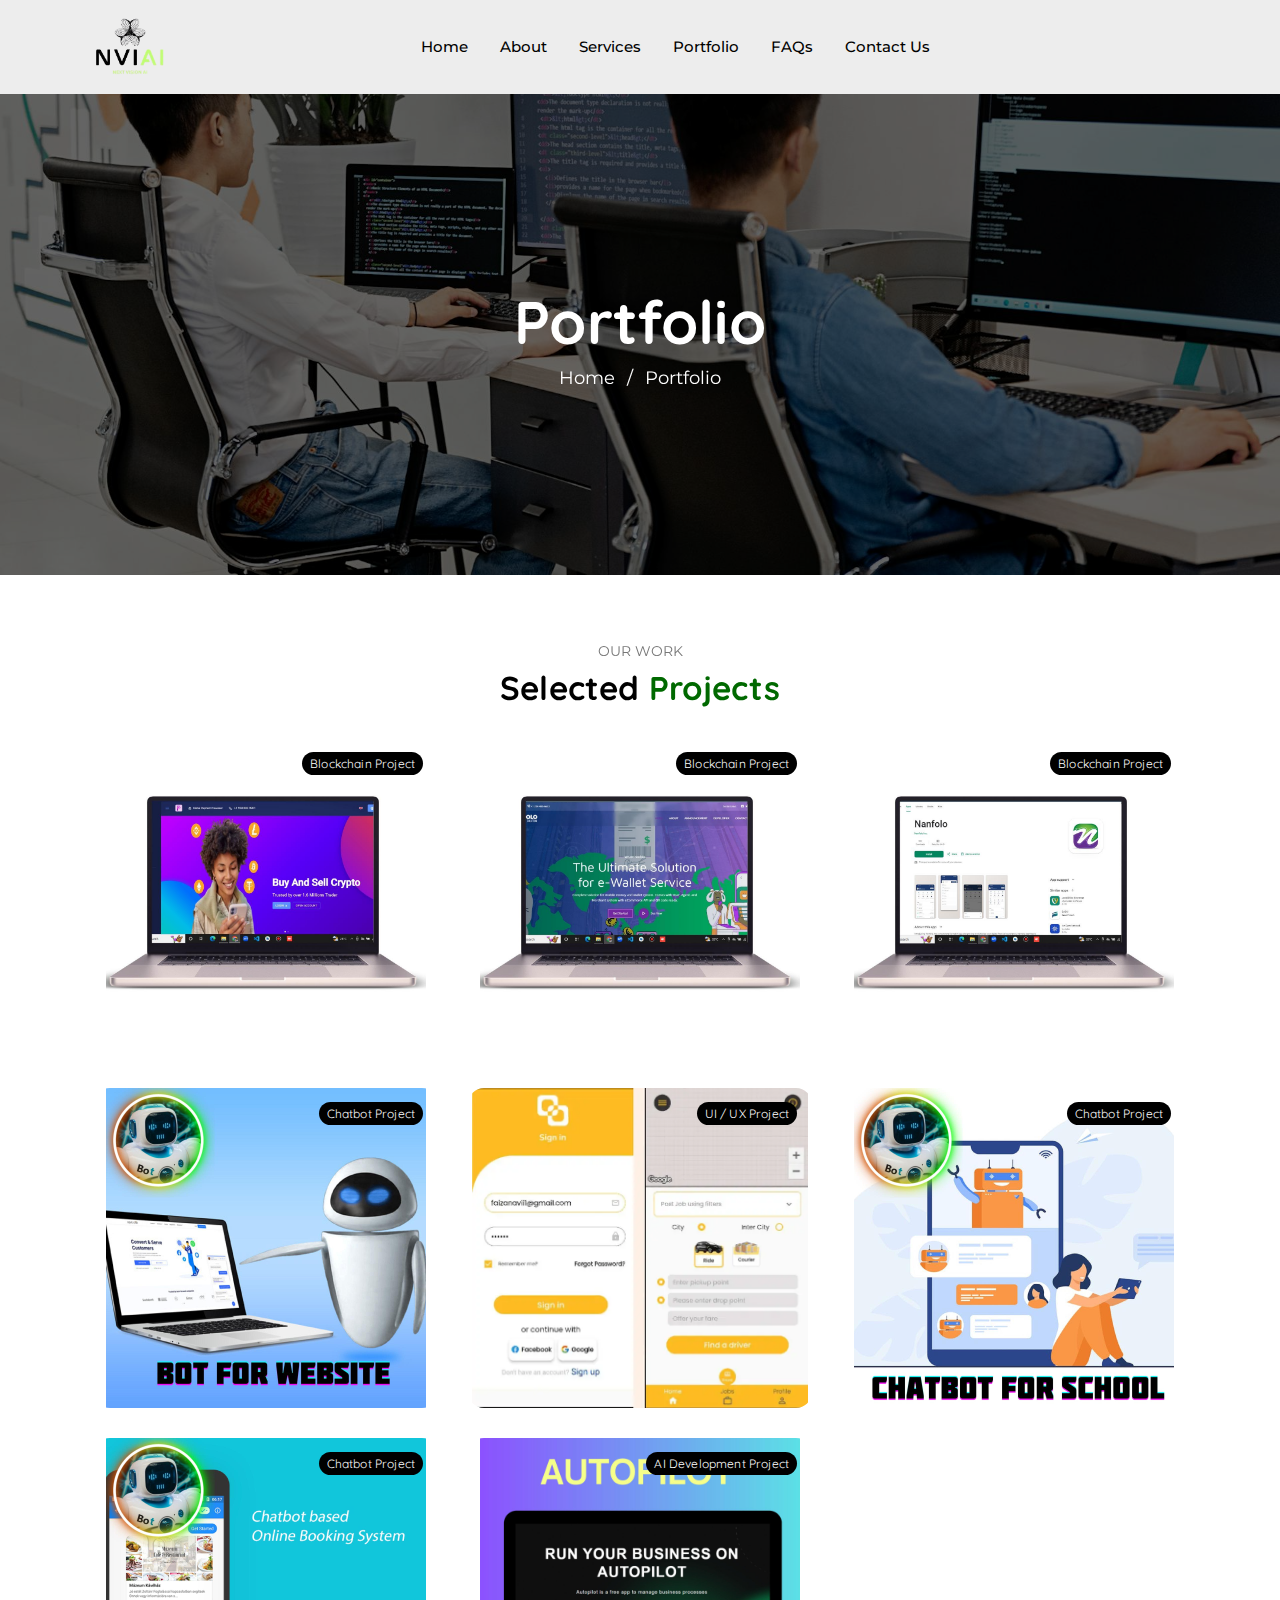
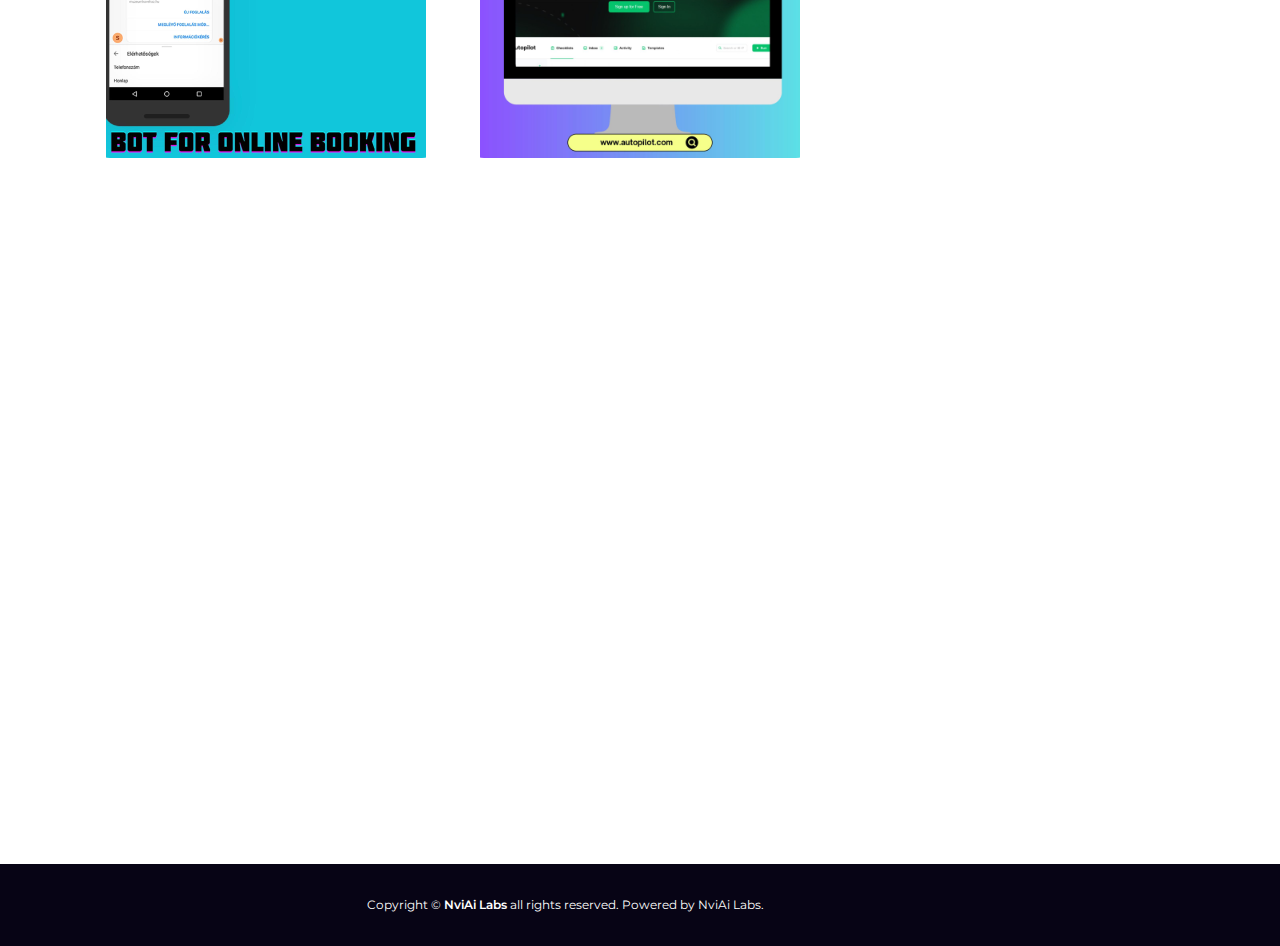
<file: portfolio.html>
<!--========================================================= 
Item Name: Borox - Tailwind CSS Personal Portfolio Template.
Author: ashishmaraviya
Version: 1
Copyright 2023
============================================================-->
<!DOCTYPE html>
<html lang="en">
  <head>
    <meta charset="UTF-8" />
    <title>Portfolio | NviAi Labs</title>
    <meta name="viewport" content="width=device-width, initial-scale=1.0" />

    <!-- Google Tag Manager -->
<script>(function(w,d,s,l,i){w[l]=w[l]||[];w[l].push({'gtm.start':
    new Date().getTime(),event:'gtm.js'});var f=d.getElementsByTagName(s)[0],
    j=d.createElement(s),dl=l!='dataLayer'?'&l='+l:'';j.async=true;j.src=
    'https://www.googletagmanager.com/gtm.js?id='+i+dl;f.parentNode.insertBefore(j,f);
    })(window,document,'script','dataLayer','GTM-N8C4F65L');</script>
    <!-- End Google Tag Manager -->

    <!-- site Favicon -->
    <link rel="icon" type="image/png" href="assets/img/logo.png" />

    <!-- css link -->
    <link rel="stylesheet" href="assets/font/css/all.min.css" />
    <link rel="stylesheet" href="assets/css/aos.min.css" />
    <link rel="stylesheet" href="assets/css/owl.carousel.min.css" />
    <link rel="stylesheet" href="assets/css/jquery.fancybox.min.css" />

    <!-- main style -->
    <link rel="stylesheet" href="assets/css/style.css" />
  </head>

  <body class="overflow-x-hidden">

    <!-- Google Tag Manager (noscript) -->
<noscript><iframe src="https://www.googletagmanager.com/ns.html?id=GTM-N8C4F65L"
    height="0" width="0" style="display:none;visibility:hidden"></iframe></noscript>
    <!-- End Google Tag Manager (noscript) -->

    <!-- Loader -->
    <div id="bx-overlay">
      <span class="loader"></span>
    </div>

    <!-- header -->
    <header class="bg-[#EDEDED] w-full bx-static">
      <nav class="border-gray-200 py-2">
        <div
          class="flex flex-wrap justify-between items-center px-6 mx-auto 2xl:max-w-[1320px] xl:max-w-[1140px] lg:max-w-[960px] md:max-w-[720px] sm:max-w-[540px] max-[320px]:px-[12px]"
        >
          <a href="index.html" class="flex items-center">
            <img src="assets/img/logo.png" class="w-[70px]" alt="Logo" />
          </a>
          <div class="flex items-center lg:order-2">
            <button
              data-collapse-toggle="mobile-menu"
              type="button"
              id="dropdown-toggle"
              class="inline-flex items-center border p-2 text-lg text-gray-500 rounded-lg lg:hidden"
              aria-controls="mobile-menu"
              aria-expanded="false"
            >
              <span class="sr-only">Open main menu</span>
              <i class="fa-solid fa-bars"></i>
            </button>
          </div>
          <div
            class="justify-between items-center w-full lg:flex lg:w-auto lg:order-1"
            id="mobile-menu"
          >
          <ul
          class="flex flex-col font-medium lg:flex-row lg:space-x-8 2xl:border-0 lg:border-0 border lg:mt-0 lg-mb-4 lg:p-[0] lg:border-none lg:rounded-[0] lg:text-[15px] mt-4 p-[15px] 2xl:mb-0 xl:mb-0 lg:mb-0 mb-2 border-[#eee] rounded-[30px] text-[13px]"
          id="top-menu"
        >
          <li class="nav-item">
            <a href="index.html" class="block py-2 pr-4 pl-3 text-[#000] lg:p-0"
              >Home</a
            >
          </li>
          <li class="nav-item">
            <a href="about.html" class="block py-2 pr-4 pl-3 text-[#000] lg:p-0"
              >About</a
            >
          </li>
          <li class="nav-item">
            <a
              href="services.html"
              class="block py-2 pr-4 pl-3 text-[#000] lg:p-0"
              >Services</a
            >
          </li>
          <li class="nav-item">
            <a
              href="portfolio.html"
              class="block py-2 pr-4 pl-3 text-[#000] lg:p-0"
              >Portfolio</a
            >
          </li>
          <li class="nav-item">
            <a href="index.html" class="block py-2 pr-4 pl-3 text-[#000] lg:p-0"
              >FAQs</a
            >
          </li>

          <li class="nav-item">
            <a
              href="contactus.html"
              class="block py-2 pr-4 pl-3 text-[#000] lg:p-0"
              >Contact Us</a
            >
          </li>
        </ul>
          </div>
        </div>
      </nav>
    </header>

    <!-- Banner -->
    <section
      class="h-[55vh] w-full relative"
      data-aos="fade-down"
      data-aos-duration="2000"
      data-aos-delay="300"
    >
      <div class="absolute inset-0 h-full w-full bg-black/60 z-10 mt-[5rem]"></div>
      <div class="flex flex-col w-full h-full justify-center items-center absolute top-[19%] left-1/2 -translate-x-1/2 z-20">
        <h1 class="text-4xl xl:text-6xl text-white font-bold">Portfolio</h1>
        <div class="flex items-center justify-center mt-3 text-lg">
          <a href="index.html" class="text-white">Home</a>
          <span class="text-white mx-3">/</span>
          <a href="portfolio.html" class="text-white">Portfolio</a>
        </div>
      </div>
      <img src="assets/img/services.jpg" class="h-full w-full object-cover absolute inset-0 mt-[5rem]" alt="" />
    </section>

    <!-- Projects -->
    <section id="portfolio" class="section-Portfolio pt-[9rem] 2xl:pt-[11rem] 2xl:pb-[80px] pb-[70px]">
        <div
          class="banner text-center mb-[30px]"
          data-aos="fade-up"
          data-aos-duration="2000"
          data-aos-delay="300"
        >
          <span class="text-[14px] text-[#777]">OUR WORK</span>
          <h2
            class="text-center mt-[5px] 2xl:text-[35px] xl:text-[33px] lg:text-[30px] md:text-[26px] sm:text-[24px] text-[22px] font-bold"
          >
            Selected <span class="text-[#006900]"> Projects</span>
          </h2>
        </div>
        <div
          class="flex flex-wrap justify-between items-center mx-auto mx-auto 2xl:max-w-[1320px] xl:max-w-[1140px] lg:max-w-[960px] md:max-w-[720px] sm:max-w-[540px] max-[320px]:px-[12px] px-6"
        >
          <div class="m-b-minus-24px w-full">
            <div
              class="portfolio-content"
              id="MixItUpDA2FB7"
              data-aos="fade-up"
              data-aos-duration="2000"
              data-aos-delay="600"
            >
              <div class="portfolio-content-items">
                <div
                  class="grid lg:grid-cols-3 sm:grid-cols-2 grid-cols-1 gap-[30px]"
                >
                  <div class="mix blockchain templates">
                    <div class="portfolio-img truncate rounded-2xl relative">
                      <img
                        src="assets/img/blockchain-1.jpg"
                        alt="blockchain"
                        class="h-[20rem] object-contain w-full transform transition duration-500 hover:scale-110"
                      />
                      <h3 class="top-contain absolute top-[15px] right-[15px]">
                        <span
                          class="bg-black rounded-full text-white font-normal text-[12px] px-2 py-1"
                          >Blockchain Project</span
                        >
                      </h3>
                    </div>
                  </div>
  
                  <div class="mix blockchain templates">
                    <div class="portfolio-img truncate rounded-2xl relative">
                      <img
                        src="assets/img/blockchain-2.jpg"
                        alt="blockchain"
                        class="h-[20rem] object-contain w-full transform transition duration-500 hover:scale-110"
                      />
                      <h3 class="top-contain absolute top-[15px] right-[15px]">
                        <span
                          class="bg-black rounded-full text-white font-normal text-[12px] px-2 py-1"
                          >Blockchain Project</span
                        >
                      </h3>
                    </div>
                  </div>
  
                  <div class="mix blockchain templates">
                    <div class="portfolio-img truncate rounded-2xl relative">
                      <img
                        src="assets/img/blockchain-3.jpg"
                        alt="blockchain"
                        class="h-[20rem] object-contain w-full transform transition duration-500 hover:scale-110"
                      />
                      <h3 class="top-contain absolute top-[15px] right-[15px]">
                        <span
                          class="bg-black rounded-full text-white font-normal text-[12px] px-2 py-1"
                          >Blockchain Project</span
                        >
                      </h3>
                    </div>
                  </div>
  
                  <div class="mix chatbot templates">
                    <div class="portfolio-img truncate rounded-2xl relative">
                      <img
                        src="assets/img/chatbot-1.jpg"
                        alt="chatbot"
                        class="h-[20rem] object-contain w-full transform transition duration-500 hover:scale-110"
                      />
                      <h3 class="top-contain absolute top-[15px] right-[15px]">
                        <span
                          class="bg-black rounded-full text-white font-normal text-[12px] px-2 py-1"
                          >Chatbot Project</span
                        >
                      </h3>
                    </div>
                  </div>
  
                  <div class="mix uiux templates">
                    <div class="portfolio-img truncate rounded-2xl relative">
                      <img
                        src="assets/img/uiux-1.webp"
                        alt="uiux"
                        class="h-[20rem] object-contain w-full transform transition duration-500 hover:scale-110"
                      />
                      <h3 class="top-contain absolute top-[15px] right-[15px]">
                        <span
                          class="bg-black rounded-full text-white font-normal text-[12px] px-2 py-1"
                          >UI / UX Project</span
                        >
                      </h3>
                    </div>
                  </div>
  
                  <div class="mix chatbot templates">
                    <div class="portfolio-img truncate rounded-2xl relative">
                      <img
                        src="assets/img/chatbot-2.jpg"
                        alt="chatbot"
                        class="h-[20rem] object-contain w-full transform transition duration-500 hover:scale-110"
                      />
                      <h3 class="top-contain absolute top-[15px] right-[15px]">
                        <span
                          class="bg-black rounded-full text-white font-normal text-[12px] px-2 py-1"
                          >Chatbot Project</span
                        >
                      </h3>
                    </div>
                  </div>
  
                  <div class="mix chatbot templates">
                    <div class="portfolio-img truncate rounded-2xl relative">
                      <img
                        src="assets/img/chatbot-3.jpg"
                        alt="chatbot"
                        class="h-[20rem] object-contain w-full transform transition duration-500 hover:scale-110"
                      />
                      <h3 class="top-contain absolute top-[15px] right-[15px]">
                        <span
                          class="bg-black rounded-full text-white font-normal text-[12px] px-2 py-1"
                          >Chatbot Project</span
                        >
                      </h3>
                    </div>
                  </div>
  
                  <div class="mix ai-dev templates">
                    <div class="portfolio-img truncate rounded-2xl relative">
                      <img
                        src="assets/img/ai-dev-1.jpg"
                        alt="ai-dev"
                        class="h-[20rem] object-contain w-full transform transition duration-500 hover:scale-110"
                      />
                      <h3 class="top-contain absolute top-[15px] right-[15px]">
                        <span
                          class="bg-black rounded-full text-white font-normal text-[12px] px-2 py-1"
                          >AI Development Project</span
                        >
                      </h3>
                    </div>
                  </div>
                </div>
              </div>
            </div>
          </div>
        </div>
      </section>

    <!-- contact -->
    <section id="contact" class="section-contact 2xl:py-[80px] py-[70px]">
      <div
        class="banner text-center mb-[30px]"
        data-aos="fade-up"
        data-aos-duration="2000"
        data-aos-delay="300"
      >
        <span class="text-[14px] text-[#777]">CONTACT US</span>
        <h2
          class="text-center mt-[5px] 2xl:text-[35px] xl:text-[33px] lg:text-[30px] md:text-[26px] sm:text-[24px] text-[22px] font-bold"
        >
          Get In <span class="text-[#006900]">Touch</span>
        </h2>
      </div>
      <div>
        <div
          class="flex flex-wrap justify-between items-center mx-auto mx-auto 2xl:max-w-[1320px] xl:max-w-[1140px] lg:max-w-[960px] md:max-w-[720px] sm:max-w-[540px] max-[320px]:px-[12px] px-6"
        >
          <div class="m-b-minus-24px w-full">
            <div
              class="grid lg:grid-cols-2 grid-cols-1 gap-[30px]"
              data-aos="fade-up"
              data-aos-duration="2000"
              data-aos-delay="300"
            >
              <div class="border rounded-lg">
                <div class="border-b">
                  <input
                    class="appearance-none w-full py-6 px-3 text-gray-700 leading-tight focus:outline-none rounded-t-lg"
                    type="text"
                    id="name"
                    name="name"
                    required
                    placeholder="Full Name"
                  />
                </div>
                <div class="border-b">
                  <input
                    class="appearance-none w-full py-6 px-3 text-gray-700 leading-tight focus:outline-none"
                    type="email"
                    id="email"
                    name="email"
                    required
                    placeholder="Email"
                  />
                </div>
                <div>
                  <input
                    type="text"
                    class="appearance-none w-full py-6 px-3 text-gray-700 leading-tight focus:outline-none rounded-b-lg"
                    id="subject"
                    name="subject"
                    required
                    placeholder="Subject"
                  />
                </div>
              </div>
              <div class="mb-0">
                <div class="mb-4">
                  <textarea
                    class="w-full border rounded-xl pl-4 pt-2 focus:outline-none"
                    id="message"
                    name="message"
                    required
                    rows="8"
                    placeholder="Message"
                  ></textarea>
                </div>
                <button
                  type="submit"
                  class="text-white bg-[#006900] hover:bg-opacity-80 no-underline font-medium rounded-full text-sm px-8 py-2.5 mr-2"
                >
                  Submit
                </button>
              </div>
            </div>

            <div
              class="banner text-center mt-[50px] mb-[30px]"
              data-aos="fade-up"
              data-aos-duration="2000"
              data-aos-delay="300"
            >
              <div
                class="grid md:grid-cols-3 gap-2 mt-[15px] justify-items-center"
              >
                <a
                  href="tel:+917892170086"
                  class="flex items-center gap-3 p-3 rounded-md border w-full justify-center"
                >
                  <img
                    src="assets/img/phone.png"
                    class="h-[1.7rem]"
                    alt="phone"
                  />
                  <p class="text-[#777] font-semibold">+91-7892170086</p>
                </a>
                <a
                  href="mailto:ceo@nviailabs.in"
                  class="flex items-center gap-3 p-3 rounded-md border w-full justify-center"
                >
                  <img
                    src="assets/img/email.png"
                    class="h-[1.7rem]"
                    alt="email"
                  />
                  <p class="text-[#777] font-semibold">ceo@nviailabs.in</p>
                </a>
                <a
                  href="mailto:sales@nviailabs.in"
                  class="flex items-center gap-3 p-3 rounded-md border w-full justify-center"
                >
                  <img
                    src="assets/img/email.png"
                    class="h-[1.7rem]"
                    alt="email"
                  />
                  <p class="text-[#777] font-semibold">sales@nviailabs.in</p>
                </a>
              </div>
            </div>
          </div>
        </div>
      </form>
    </section>

    <!-- footer -->
    <footer class="bg-[#070415]">
      <div
        class="flex justify-center mx-auto mx-auto 2xl:max-w-[1320px] xl:max-w-[1140px] lg:max-w-[960px] 2xl:flex-row xl:flex-row lg:flex-row flex-col md:max-w-[720px] max-[320px]:px-[12px] sm:max-w-[540px] gap-[30px] px-6 py-8"
      >
        <div
          class="lg:w-1/2 text-white text-[12px] font-normal 2xl:text-left xl:text-left text-center"
        >
          Copyright ©
          <a href="index.html" class="hover:text-white font-semibold"
            >NviAi Labs</a
          >
          all rights reserved. Powered by NviAi Labs.
        </div>
        <!-- <div
          class="lg:w-1/2 text-white font-normal text-[12px] flex 2xl:justify-end xl:justify-end lg:justify-end justify-between"
        >
          <a href="javascript:void(0)" class="pr-10 hover:text-white"
            >Privacy Policy</a
          >
          <a href="javascript:void(0)" class="hover:text-white"
            >Terms and Conditions</a
          >
        </div> -->
      </div>
    </footer>

    <!-- scroll Top -->
    <div
      id="scrollup"
      class="fixed bg-[#006900] text-white rounded-full flex justify-center text-center items-center p-2 right-6 cursor-pointer bottom-6 h-10 w-10 z-20"
    >
      <i class="fa fa-arrow-up" aria-hidden="true"></i>
    </div>

    <!-- Plugins JS -->
    <script src="assets/js/tailwindcss/frostui.js"></script>
    <script src="assets/js/jquery-3.5.1.min.js"></script>
    <script src="assets/js/jquery.fancybox.min.js"></script>
    <script src="assets/js/mixitup.min.js"></script>
    <script src="assets/js/aos.min.js"></script>
    <script src="assets/js/owl.carousel.min.js"></script>
    <script src="assets/js/jquery.parallaxmouse.min.js"></script>

    <!-- Main Js -->
    <script src="assets/js/index.js"></script>
  </body>
</html>
</file>
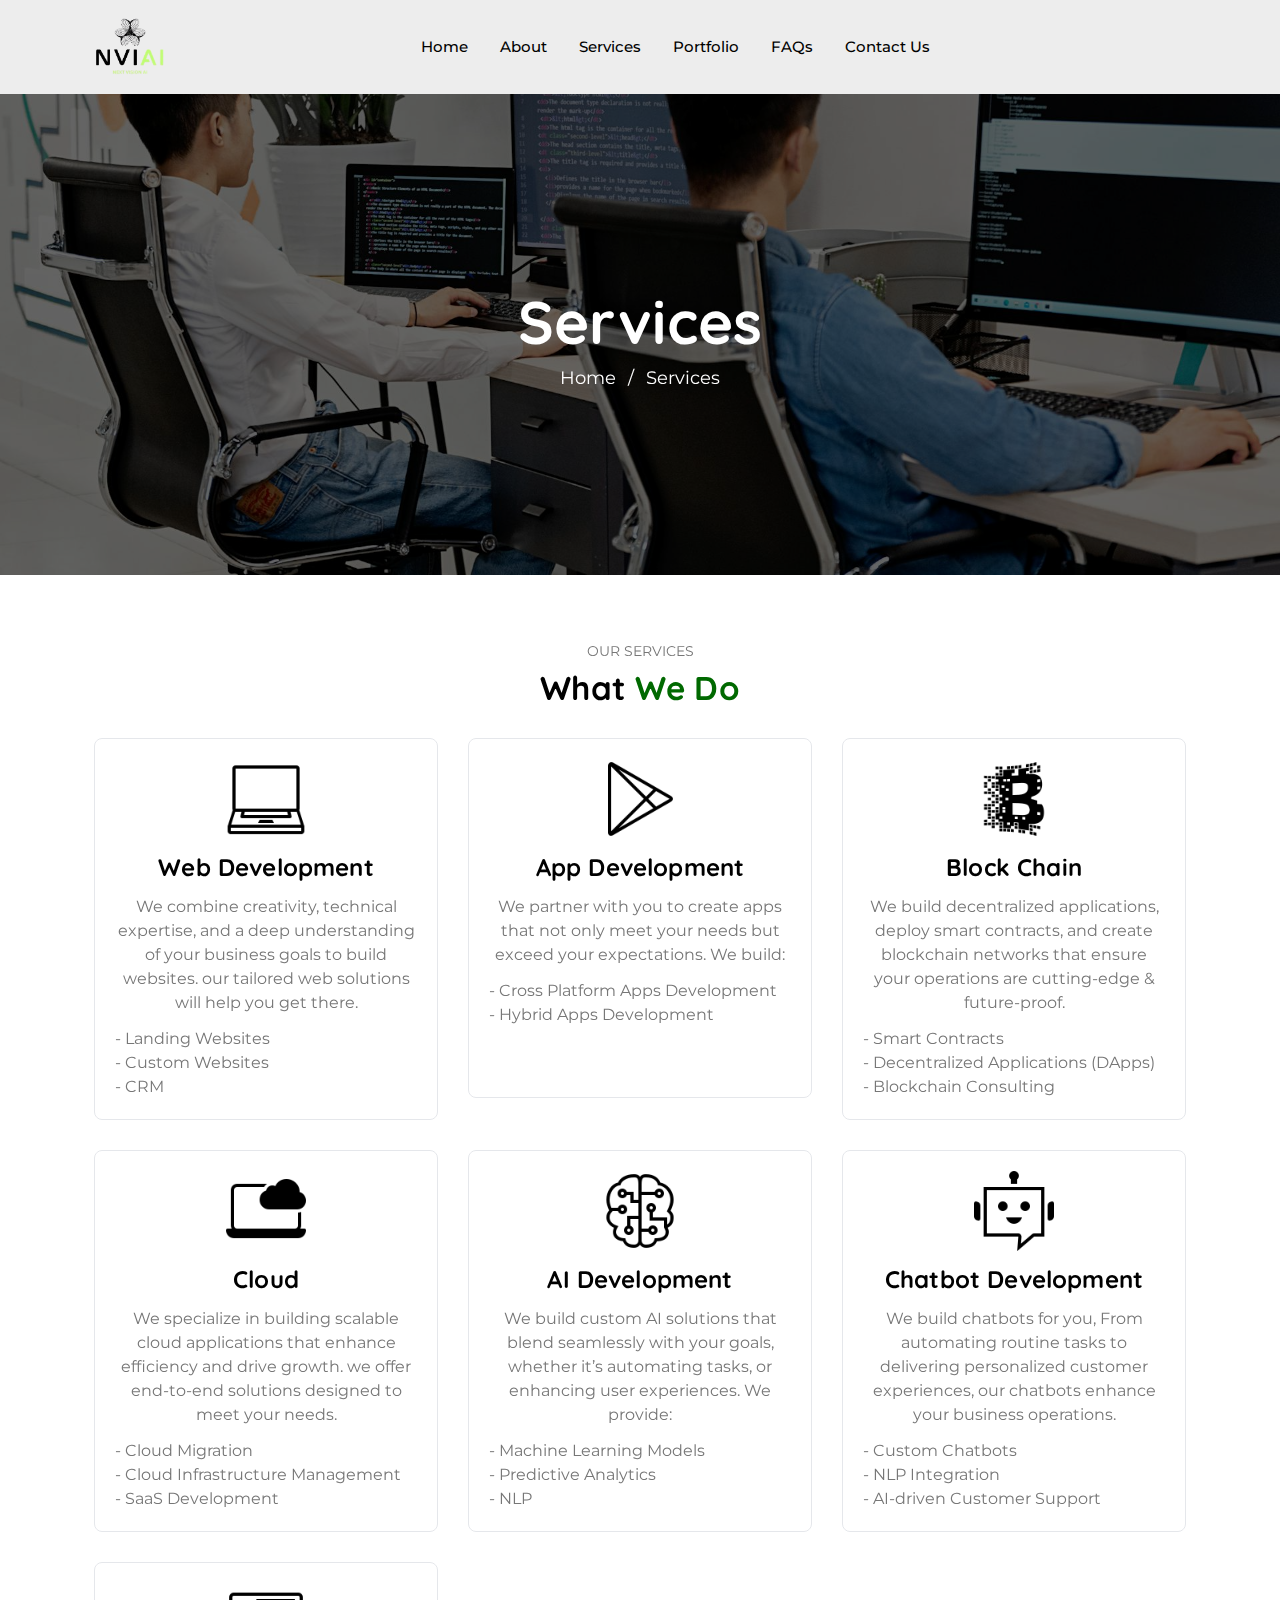
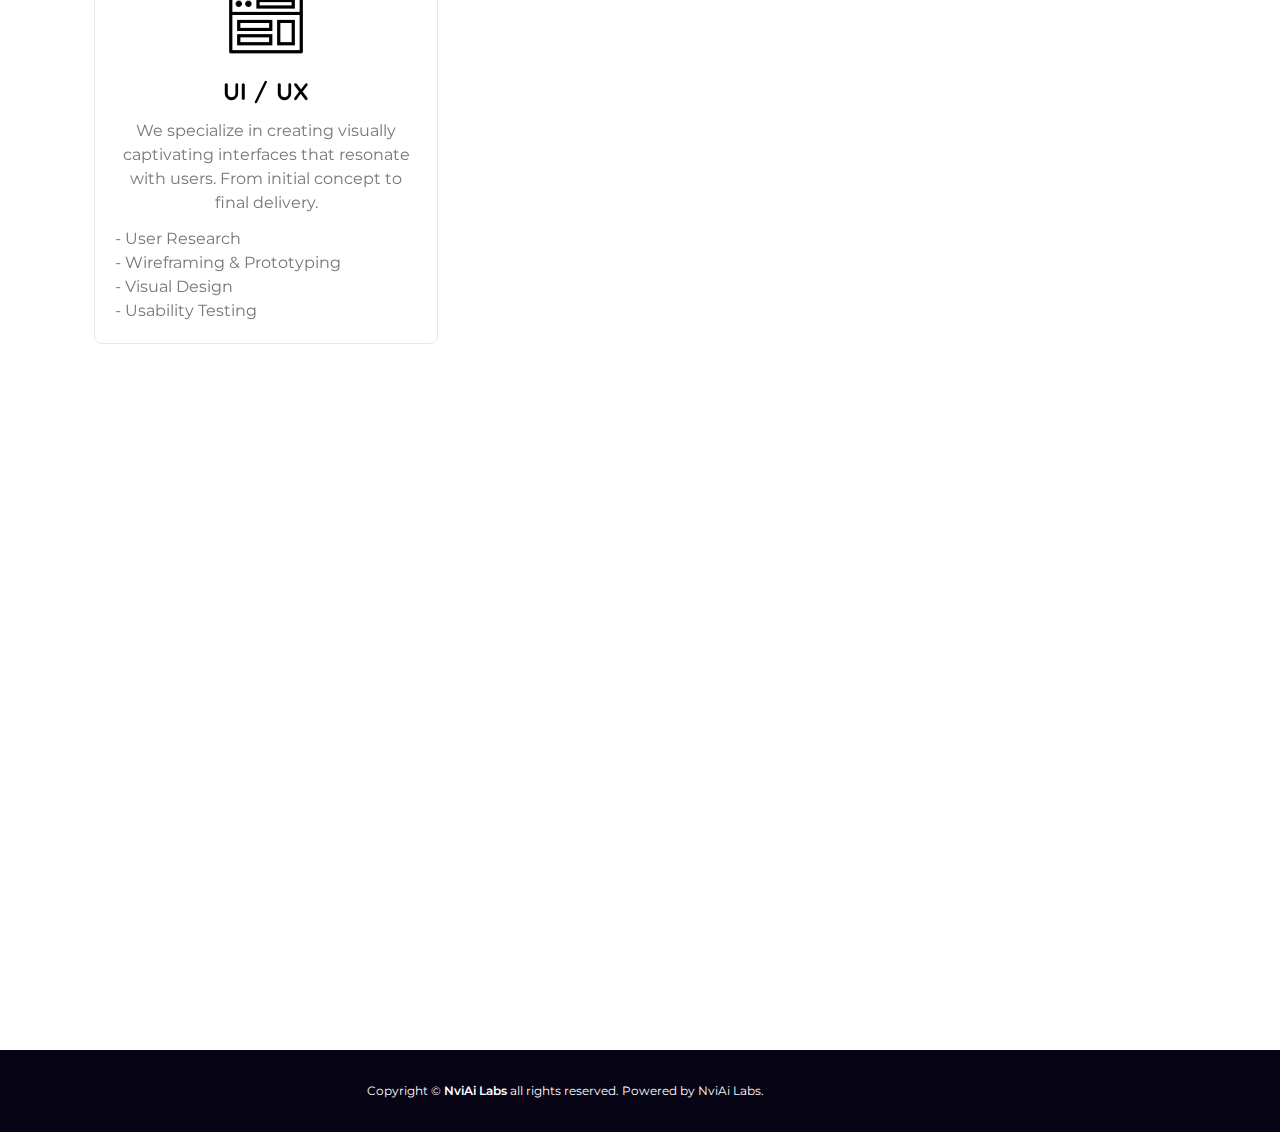
<file: services.html>
<!--========================================================= 
Item Name: Borox - Tailwind CSS Personal Portfolio Template.
Author: ashishmaraviya
Version: 1
Copyright 2023
============================================================-->
<!DOCTYPE html>
<html lang="en">
  <head>
    <meta charset="UTF-8" />
    <title>Services | NviAi Labs</title>
    <meta name="viewport" content="width=device-width, initial-scale=1.0" />

    <!-- Google Tag Manager -->
<script>(function(w,d,s,l,i){w[l]=w[l]||[];w[l].push({'gtm.start':
    new Date().getTime(),event:'gtm.js'});var f=d.getElementsByTagName(s)[0],
    j=d.createElement(s),dl=l!='dataLayer'?'&l='+l:'';j.async=true;j.src=
    'https://www.googletagmanager.com/gtm.js?id='+i+dl;f.parentNode.insertBefore(j,f);
    })(window,document,'script','dataLayer','GTM-N8C4F65L');</script>
    <!-- End Google Tag Manager -->

    <!-- site Favicon -->
    <link rel="icon" type="image/png" href="assets/img/logo.png" />

    <!-- css link -->
    <link rel="stylesheet" href="assets/font/css/all.min.css" />
    <link rel="stylesheet" href="assets/css/aos.min.css" />
    <link rel="stylesheet" href="assets/css/owl.carousel.min.css" />
    <link rel="stylesheet" href="assets/css/jquery.fancybox.min.css" />

    <!-- main style -->
    <link rel="stylesheet" href="assets/css/style.css" />
  </head>

  <body class="overflow-x-hidden">

    <!-- Google Tag Manager (noscript) -->
<noscript><iframe src="https://www.googletagmanager.com/ns.html?id=GTM-N8C4F65L"
    height="0" width="0" style="display:none;visibility:hidden"></iframe></noscript>
    <!-- End Google Tag Manager (noscript) -->

    <!-- Loader -->
    <div id="bx-overlay">
      <span class="loader"></span>
    </div>

    <!-- header -->
    <header class="bg-[#EDEDED] w-full bx-static">
      <nav class="border-gray-200 py-2">
        <div
          class="flex flex-wrap justify-between items-center px-6 mx-auto 2xl:max-w-[1320px] xl:max-w-[1140px] lg:max-w-[960px] md:max-w-[720px] sm:max-w-[540px] max-[320px]:px-[12px]"
        >
          <a href="index.html" class="flex items-center">
            <img src="assets/img/logo.png" class="w-[70px]" alt="Logo" />
          </a>
          <div class="flex items-center lg:order-2">
            <button
              data-collapse-toggle="mobile-menu"
              type="button"
              id="dropdown-toggle"
              class="inline-flex items-center border p-2 text-lg text-gray-500 rounded-lg lg:hidden"
              aria-controls="mobile-menu"
              aria-expanded="false"
            >
              <span class="sr-only">Open main menu</span>
              <i class="fa-solid fa-bars"></i>
            </button>
          </div>
          <div
            class="justify-between items-center w-full lg:flex lg:w-auto lg:order-1"
            id="mobile-menu"
          >
          <ul
          class="flex flex-col font-medium lg:flex-row lg:space-x-8 2xl:border-0 lg:border-0 border lg:mt-0 lg-mb-4 lg:p-[0] lg:border-none lg:rounded-[0] lg:text-[15px] mt-4 p-[15px] 2xl:mb-0 xl:mb-0 lg:mb-0 mb-2 border-[#eee] rounded-[30px] text-[13px]"
          id="top-menu"
        >
          <li class="nav-item">
            <a href="index.html" class="block py-2 pr-4 pl-3 text-[#000] lg:p-0"
              >Home</a
            >
          </li>
          <li class="nav-item">
            <a href="about.html" class="block py-2 pr-4 pl-3 text-[#000] lg:p-0"
              >About</a
            >
          </li>
          <li class="nav-item">
            <a
              href="services.html"
              class="block py-2 pr-4 pl-3 text-[#000] lg:p-0"
              >Services</a
            >
          </li>
          <li class="nav-item">
            <a
              href="portfolio.html"
              class="block py-2 pr-4 pl-3 text-[#000] lg:p-0"
              >Portfolio</a
            >
          </li>
          <li class="nav-item">
            <a href="index.html" class="block py-2 pr-4 pl-3 text-[#000] lg:p-0"
              >FAQs</a
            >
          </li>

          <li class="nav-item">
            <a
              href="contactus.html"
              class="block py-2 pr-4 pl-3 text-[#000] lg:p-0"
              >Contact Us</a
            >
          </li>
        </ul>
          </div>
        </div>
      </nav>
    </header>

    <!-- Banner -->
    <section
      class="h-[55vh] w-full relative"
      data-aos="fade-down"
      data-aos-duration="2000"
      data-aos-delay="300"
    >
      <div class="absolute inset-0 h-full w-full bg-black/60 z-10 mt-[5rem]"></div>
      <div class="flex flex-col w-full h-full justify-center items-center absolute top-[19%] left-1/2 -translate-x-1/2 z-20">
        <h1 class="text-4xl xl:text-6xl text-white font-bold">Services</h1>
        <div class="flex items-center justify-center mt-3 text-lg">
          <a href="index.html" class="text-white">Home</a>
          <span class="text-white mx-3">/</span>
          <a href="services.html" class="text-white">Services</a>
        </div>
      </div>
      <img src="assets/img/services.jpg" class="h-full w-full object-cover absolute inset-0 mt-[5rem]" alt="" />
    </section>

    <!-- What we do -->
    <section id="services" class="section-Portfolio pt-[9rem] 2xl:pt-[11rem] 2xl:pb-[80px] pb-[70px]">
      <div
        class="banner text-center mb-[30px]"
        data-aos="fade-up"
        data-aos-duration="2000"
        data-aos-delay="300"
      >
        <span class="text-[14px] text-[#777]">OUR SERVICES</span>
        <h2
          class="text-center mt-[5px] 2xl:text-[35px] xl:text-[33px] lg:text-[30px] md:text-[26px] sm:text-[24px] text-[22px] font-bold"
        >
          What <span class="text-[#006900]">We Do</span>
        </h2>
        <!-- <div class="my-[30px]">
          <p class="text-[20px] text-[#777]">Our Expertise</p>
          <p class="text-[16px] text-[#777]">
            Delivering innovative solutions tailored to meet your business
            needs.
          </p>
          <a href="#contact" class="">Get in Touch</a>
        </div> -->
      </div>
      <div
        class="flex flex-wrap justify-between items-center mx-auto mx-auto 2xl:max-w-[1320px] xl:max-w-[1140px] lg:max-w-[960px] md:max-w-[720px] sm:max-w-[540px] max-[320px]:px-[12px] px-6"
      >
        <div class="m-b-minus-24px w-full">
          <div
            class="portfolio-content"
            id="MixItUpDA2FB7"
            data-aos="fade-up"
            data-aos-duration="2000"
            data-aos-delay="600"
          >
            <!-- <div class="portfolio-tabs mb-[30px]">
              <ul
                class="2xl:flex xl:flex md:flex sm:block place-content-center text-center"
              >
                <li
                  class="text-[14px] text-[#17181c] 2xl:mx-[10px] sm:mx-[0px] px-[10px] leading-[11px] font-semibold hover:text-[#006900] cursor-pointer inline-block active"
                  data-filter="all"
                >
                  ALL
                </li>
                <li
                  class="text-[14px] text-[#17181c] 2xl:mx-[10px] sm:mx-[0px] px-[10px] leading-[11px] font-semibold hover:text-[#006900] cursor-pointer inline-block"
                  data-filter=".design"
                >
                  DESIGN
                </li>
                <li
                  class="text-[14px] text-[#17181c] 2xl:mx-[10px] sm:mx-[0px] px-[10px] leading-[11px] font-semibold hover:text-[#006900] cursor-pointer inline-block"
                  data-filter=".development"
                >
                  DEVELOPMENT
                </li>
                <li
                  class="text-[14px] text-[#17181c] 2xl:mx-[10px] sm:mx-[0px] px-[10px] leading-[11px] font-semibold hover:text-[#006900] cursor-pointer inline-block"
                  data-filter=".graphics"
                >
                  GRAPHICS
                </li>
                <li
                  class="text-[14px] text-[#17181c] 2xl:mx-[10px] sm:mx-[0px] px-[10px] leading-[11px] font-semibold hover:text-[#006900] cursor-pointer inline-block"
                  data-filter=".templates"
                >
                  Templates
                </li>
              </ul>
            </div> -->
            <div class="portfolio-content-items">
              <div
                class="grid lg:grid-cols-3 md:grid-cols-2 grid-cols-1 gap-[30px]"
              >
                <div class="">
                  <div
                    class="portfolio-img min-h-[360px] flex flex-col gap-3 items-center rounded-2xl relative p-5 border rounded-lg"
                  >
                    <img
                      src="assets/img/icons/web-dev.png"
                      alt="graphics"
                      class="h-[5rem]"
                    />
                    <h2 class="text-2xl font-bold">Web Development</h2>
                    <p class="text-md text-[#777] text-wrap text-center">
                      We combine creativity, technical expertise, and a deep
                      understanding of your business goals to build websites.
                      our tailored web solutions will help you get there.
                    </p>
                    <ul class="w-full text-start">
                      <li class="text-md text-[#777]">- Landing Websites</li>
                      <li class="text-md text-[#777]">- Custom Websites</li>
                      <li class="text-md text-[#777]">- CRM</li>
                    </ul>
                    <!-- <h3 class="top-contain absolute top-[15px] right-[15px]">
                      <span
                        class="bg-black rounded-full text-white font-normal text-[12px] px-2 py-1"
                        >3D Graphics</span
                      >
                      <span
                        class="bg-black rounded-full text-white font-normal text-[12px] px-2 py-1"
                        >Templates</span
                      >
                    </h3> -->
                    <div
                      class="bottom-contain absolute bottom-4 left-4 right-4"
                    >
                      <!-- <div
                        class="overlay-info px-4 py-2 bg-black bg-opacity-60 rounded-xl grid grid-cols-2 gap-[30px] place-content-between"
                      >
                        <a href="#" class="text-white text-sm flex items-center"
                          >Nitro - Car Service</a
                        >
                        <a
                          href="assets/img/portfolio/img-1.jpg"
                          data-fancybox="gallery"
                          class="text-white text-sm grid justify-items-end"
                        >
                          <p class="hidden">.</p>
                          <span
                            class="bg-[#006900] h-8 w-8 flex justify-center items-center rounded-md"
                          >
                            <i class="fa-solid fa-arrow-right"></i>
                          </span>
                        </a>
                      </div> -->
                    </div>
                  </div>
                </div>
                <div class="">
                  <div
                    class="portfolio-img min-h-[360px] flex flex-col gap-3 items-center rounded-2xl relative p-5 border rounded-lg"
                  >
                    <img
                      src="assets/img/icons/app-dev.png"
                      alt="graphics"
                      class="h-[5rem]"
                    />
                    <h2 class="text-2xl font-bold">App Development</h2>
                    <p class="text-md text-[#777] text-wrap text-center">
                      We partner with you to create apps that not only meet your
                      needs but exceed your expectations. We build:
                    </p>
                    <ul class="w-full text-start">
                      <li class="text-md text-[#777]">
                        - Cross Platform Apps Development
                      </li>
                      <li class="text-md text-[#777]">
                        - Hybrid Apps Development
                      </li>
                    </ul>
                    <div
                      class="bottom-contain absolute bottom-4 left-4 right-4"
                    ></div>
                  </div>
                </div>
                <div class="">
                  <div
                    class="portfolio-img min-h-[360px] flex flex-col gap-3 items-center rounded-2xl relative p-5 border rounded-lg"
                  >
                    <img
                      src="assets/img/icons/blockchain.png"
                      alt="graphics"
                      class="h-[5rem]"
                    />
                    <h2 class="text-2xl font-bold">Block Chain</h2>
                    <p class="text-md text-[#777] text-wrap text-center">
                      We build decentralized applications, deploy smart
                      contracts, and create blockchain networks that ensure your
                      operations are cutting-edge & future-proof.
                    </p>
                    <ul class="w-full text-start">
                      <li class="text-md text-[#777]">- Smart Contracts</li>
                      <li class="text-md text-[#777]">
                        - Decentralized Applications (DApps)
                      </li>
                      <li class="text-md text-[#777]">
                        - Blockchain Consulting
                      </li>
                    </ul>
                    <div
                      class="bottom-contain absolute bottom-4 left-4 right-4"
                    ></div>
                  </div>
                </div>
                <div class="">
                  <div
                    class="portfolio-img min-h-[360px] flex flex-col gap-3 items-center rounded-2xl relative p-5 border rounded-lg"
                  >
                    <img
                      src="assets/img/icons/cloud.png"
                      alt="graphics"
                      class="h-[5rem]"
                    />
                    <h2 class="text-2xl font-bold">Cloud</h2>
                    <p class="text-md text-[#777] text-wrap text-center">
                      We specialize in building scalable cloud applications that
                      enhance efficiency and drive growth. we offer end-to-end
                      solutions designed to meet your needs.
                    </p>
                    <ul class="w-full text-start">
                      <li class="text-md text-[#777]">- Cloud Migration</li>
                      <li class="text-md text-[#777]">
                        - Cloud Infrastructure Management
                      </li>
                      <li class="text-md text-[#777]">- SaaS Development</li>
                    </ul>
                    <div
                      class="bottom-contain absolute bottom-4 left-4 right-4"
                    ></div>
                  </div>
                </div>
                <div class="">
                  <div
                    class="portfolio-img min-h-[360px] flex flex-col gap-3 items-center rounded-2xl relative p-5 border rounded-lg"
                  >
                    <img
                      src="assets/img/icons/ai.png"
                      alt="graphics"
                      class="h-[5rem]"
                    />
                    <h2 class="text-2xl font-bold">AI Development</h2>
                    <p class="text-md text-[#777] text-wrap text-center">
                      We build custom AI solutions that blend seamlessly with
                      your goals, whether it’s automating tasks, or enhancing
                      user experiences. We provide:
                    </p>
                    <ul class="w-full text-start">
                      <li class="text-md text-[#777]">
                        - Machine Learning Models
                      </li>
                      <li class="text-md text-[#777]">
                        - Predictive Analytics
                      </li>
                      <li class="text-md text-[#777]">- NLP</li>
                    </ul>
                    <div
                      class="bottom-contain absolute bottom-4 left-4 right-4"
                    ></div>
                  </div>
                </div>
                <div class="">
                  <div
                    class="portfolio-img min-h-[360px] flex flex-col gap-3 items-center rounded-2xl relative p-5 border rounded-lg"
                  >
                    <img
                      src="assets/img/icons/chat-bot.png"
                      alt="graphics"
                      class="h-[5rem]"
                    />
                    <h2 class="text-2xl font-bold">Chatbot Development</h2>
                    <p class="text-md text-[#777] text-wrap text-center">
                      We build chatbots for you, From automating routine tasks
                      to delivering personalized customer experiences, our
                      chatbots enhance your business operations.
                    </p>
                    <ul class="w-full text-start">
                      <li class="text-md text-[#777]">- Custom Chatbots</li>
                      <li class="text-md text-[#777]">- NLP Integration</li>
                      <li class="text-md text-[#777]">
                        - AI-driven Customer Support
                      </li>
                    </ul>
                    <div
                      class="bottom-contain absolute bottom-4 left-4 right-4"
                    ></div>
                  </div>
                </div>
                <div class="">
                  <div
                    class="portfolio-img min-h-[360px] flex flex-col gap-3 items-center rounded-2xl relative p-5 border rounded-lg"
                  >
                    <img
                      src="assets/img/icons/uiux.png"
                      alt="graphics"
                      class="h-[5rem]"
                    />
                    <h2 class="text-2xl font-bold">UI / UX</h2>
                    <p class="text-md text-[#777] text-wrap text-center">
                      We specialize in creating visually captivating interfaces
                      that resonate with users. From initial concept to final
                      delivery.
                    </p>
                    <ul class="w-full text-start">
                      <li class="text-md text-[#777]">- User Research</li>
                      <li class="text-md text-[#777]">
                        - Wireframing & Prototyping
                      </li>
                      <li class="text-md text-[#777]">- Visual Design</li>
                      <li class="text-md text-[#777]">- Usability Testing</li>
                    </ul>
                    <div
                      class="bottom-contain absolute bottom-4 left-4 right-4"
                    ></div>
                  </div>
                </div>
              </div>
            </div>
          </div>
        </div>
      </div>
    </section>

    <!-- contact -->
    <section id="contact" class="section-contact 2xl:py-[80px] py-[70px]">
      <div
        class="banner text-center mb-[30px]"
        data-aos="fade-up"
        data-aos-duration="2000"
        data-aos-delay="300"
      >
        <span class="text-[14px] text-[#777]">CONTACT US</span>
        <h2
          class="text-center mt-[5px] 2xl:text-[35px] xl:text-[33px] lg:text-[30px] md:text-[26px] sm:text-[24px] text-[22px] font-bold"
        >
          Get In <span class="text-[#006900]">Touch</span>
        </h2>
      </div>
      <div>
        <div
          class="flex flex-wrap justify-between items-center mx-auto mx-auto 2xl:max-w-[1320px] xl:max-w-[1140px] lg:max-w-[960px] md:max-w-[720px] sm:max-w-[540px] max-[320px]:px-[12px] px-6"
        >
          <div class="m-b-minus-24px w-full">
            <div
              class="grid lg:grid-cols-2 grid-cols-1 gap-[30px]"
              data-aos="fade-up"
              data-aos-duration="2000"
              data-aos-delay="300"
            >
              <div class="border rounded-lg">
                <div class="border-b">
                  <input
                    class="appearance-none w-full py-6 px-3 text-gray-700 leading-tight focus:outline-none rounded-t-lg"
                    type="text"
                    id="name"
                    name="name"
                    required
                    placeholder="Full Name"
                    value=""
                  />
                </div>
                <div class="border-b">
                  <input
                    class="appearance-none w-full py-6 px-3 text-gray-700 leading-tight focus:outline-none"
                    type="email"
                    id="email"
                    name="email"
                    required
                    placeholder="Email"
                    value=""
                  />
                </div>
                <div>
                  <input
                    type="text"
                    class="appearance-none w-full py-6 px-3 text-gray-700 leading-tight focus:outline-none rounded-b-lg"
                    id="subject"
                    name="subject"
                    required
                    placeholder="Subject"
                    value=""
                  />
                </div>
              </div>
              <div class="mb-0">
                <div class="mb-4">
                  <textarea
                    class="w-full border rounded-xl pl-4 pt-2 focus:outline-none"
                    id="message"
                    name="message"
                    required
                    rows="8"
                    placeholder="Message"
                    value=""
                  ></textarea>
                </div>
                <button
                  type="button"
                  onclick="sendEmail()"
                  class="submit-btn text-white bg-[#006900] hover:bg-opacity-80 no-underline font-medium rounded-full text-sm px-8 py-2.5 mr-2"
                >
                  Submit
                </button>
                <div
                  class="contact-form-success alert text-green-500 hidden mt-4"
                >
                  <strong>Success!</strong> Your message has been sent to us.
                </div>

                <div class="contact-form-error alert text-red-500 hidden mt-4">
                  <strong>Error!</strong> There was an error sending your
                  message.
                  <span class="mail-error-message text-1 d-block"></span>
                </div>
              </div>
            </div>

            <div
              class="banner text-center mt-[50px] mb-[30px]"
              data-aos="fade-up"
              data-aos-duration="2000"
              data-aos-delay="300"
            >
              <div
                class="grid md:grid-cols-3 gap-2 mt-[15px] justify-items-center"
              >
                <a
                  href="tel:+917892170086"
                  class="flex items-center gap-3 p-3 rounded-md border w-full justify-center"
                >
                  <img
                    src="assets/img/phone.png"
                    class="h-[1.7rem]"
                    alt="phone"
                  />
                  <p class="text-[#777] font-semibold">+91-7892170086</p>
                </a>
                <a
                  href="mailto:ceo@nviailabs.in"
                  class="flex items-center gap-3 p-3 rounded-md border w-full justify-center"
                >
                  <img
                    src="assets/img/email.png"
                    class="h-[1.7rem]"
                    alt="email"
                  />
                  <p class="text-[#777] font-semibold">ceo@nviailabs.in</p>
                </a>
                <a
                  href="mailto:sales@nviailabs.in"
                  class="flex items-center gap-3 p-3 rounded-md border w-full justify-center"
                >
                  <img
                    src="assets/img/email.png"
                    class="h-[1.7rem]"
                    alt="email"
                  />
                  <p class="text-[#777] font-semibold">sales@nviailabs.in</p>
                </a>
              </div>
            </div>
          </div>
        </div>
      </div>
    </section>

    <!-- footer -->
    <footer class="bg-[#070415]">
      <div
        class="flex justify-center mx-auto mx-auto 2xl:max-w-[1320px] xl:max-w-[1140px] lg:max-w-[960px] 2xl:flex-row xl:flex-row lg:flex-row flex-col md:max-w-[720px] max-[320px]:px-[12px] sm:max-w-[540px] gap-[30px] px-6 py-8"
      >
        <div
          class="lg:w-1/2 text-white text-[12px] font-normal 2xl:text-left xl:text-left text-center"
        >
          Copyright ©
          <a href="index.html" class="hover:text-white font-semibold"
            >NviAi Labs</a
          >
          all rights reserved. Powered by NviAi Labs.
        </div>
        <!-- <div
          class="lg:w-1/2 text-white font-normal text-[12px] flex 2xl:justify-end xl:justify-end lg:justify-end justify-between"
        >
          <a href="javascript:void(0)" class="pr-10 hover:text-white"
            >Privacy Policy</a
          >
          <a href="javascript:void(0)" class="hover:text-white"
            >Terms and Conditions</a
          >
        </div> -->
      </div>
    </footer>

    <!-- scroll Top -->
    <div
      id="scrollup"
      class="fixed bg-[#006900] text-white rounded-full flex justify-center text-center items-center p-2 right-6 cursor-pointer bottom-6 h-10 w-10 z-20"
    >
      <i class="fa fa-arrow-up" aria-hidden="true"></i>
    </div>

    <!-- Plugins JS -->
    <script src="assets/js/tailwindcss/frostui.js"></script>
    <script src="assets/js/jquery-3.5.1.min.js"></script>
    <script src="assets/js/jquery.fancybox.min.js"></script>
    <script src="assets/js/mixitup.min.js"></script>
    <script src="assets/js/aos.min.js"></script>
    <script src="assets/js/owl.carousel.min.js"></script>
    <script src="assets/js/jquery.parallaxmouse.min.js"></script>

    <!-- Main Js -->
    <script src="assets/js/index.js"></script>

    <!-- send email -->
    <script type="text/javascript">
        function sendEmail() {
          // Get input values
          var name = document.getElementById("name").value;
          var email = document.getElementById("email").value;
          var message = document.getElementById("message").value;
          var subject = document.getElementById("subject").value;
  
          // Check if any required field is empty
          if (!name || !email || !message || !subject) {
            alert("Please fill in all fields.");
            return;
          }
  
          document.getElementsByClassName("submit-btn")[0].innerHTML =
            "Submitting";
  
          var emailBody = "Name: " + name + "\n";
          emailBody += "Email: " + email + "\n\n";
          emailBody += "Message:\n" + message;
  
          // Construct the request payloads
          var payload1 = {
            to: "ceo@nviailabs.in",
            subject: subject,
            body: emailBody,
          };
  
          var payload2 = {
            to: "sales@nviailabs.in",
            subject: subject,
            body: emailBody,
          };
  
          // Function to handle API call for sending an email
          function sendEmailRequest(payload) {
            return fetch("https://smtp-api-tawny.vercel.app/send-email", {
              method: "POST",
              headers: {
                "Content-Type": "application/json",
              },
              body: JSON.stringify(payload),
            })
              .then((response) => response.json())
              .catch((error) => {
                console.error("Error sending email:", error);
                alert("Error sending email: " + error);
                throw error; // Re-throw the error to handle it later
              });
          }
  
          // Send the email to both email addresses
          Promise.all([sendEmailRequest(payload1), sendEmailRequest(payload2)])
            .then(() => {
              // Clear form fields on success
              document.getElementById("name").value = "";
              document.getElementById("email").value = "";
              document.getElementById("message").value = "";
              document.getElementById("subject").value = "";
              document
                .querySelector(".contact-form-success")
                .classList.remove("hidden");
              document.getElementsByClassName("submit-btn")[0].innerHTML =
                "Submit";
  
              // Hide success message after 4 seconds
              setTimeout(() => {
                document
                  .querySelector(".contact-form-success")
                  .classList.add("hidden");
              }, 4000);
            })
            .catch(() => {
              document
                .querySelector(".contact-form-success")
                .classList.add("hidden");
              document.getElementsByClassName("submit-btn")[0].innerHTML =
                "Submit";
            });
        }
      </script>
  </body>
</html>
</file>
<file: assets/css/style.css>
/*-----------------------------------------------------------------------------------

Item Name: Borox - Tailwind CSS Personal Portfolio Template.
Author: ashishmaraviya
Version: 1
Copyright 2023

-----------------------------------------------------------------------------------*/
/*---------------------------------------------------------------------------------
    Included CSS INDEX
-----------------------------------------------------------------------------------

01. Typography

02. Utilities
    - variables

03. Layouts
    - common
    - header

04. Pages
    - home-page

-----------------------------------------------------------------------------------*/
/*base*/
/* Typography */
/* Quicksand font*/
@font-face {
  font-family: "Quicksand";
  src: url("../font/Quicksand-Light.ttf");
  font-weight: 300;
  font-style: normal;
}
@font-face {
  font-family: "Quicksand";
  src: url("../font/Quicksand-Regular.ttf");
  font-weight: 400;
  font-style: normal;
}
@font-face {
  font-family: "Quicksand";
  src: url("../font/Quicksand-Medium.ttf");
  font-weight: 500;
  font-style: normal;
}
@font-face {
  font-family: "Quicksand";
  src: url("../font/Quicksand-SemiBold.ttf");
  font-weight: 600;
  font-style: normal;
}
@font-face {
  font-family: "Quicksand";
  src: url("../font/Quicksand-Bold.ttf");
  font-weight: 700;
  font-style: normal;
}
/* Montserrat font */
@font-face {
  font-family: "Montserrat";
  src: url("../font/Montserrat-Thin.ttf");
  font-weight: 100;
  font-style: normal;
}
@font-face {
  font-family: "Montserrat";
  src: url("../font/Montserrat-ThinItalic.ttf");
  font-weight: 100;
  font-style: italic;
}
@font-face {
  font-family: "Montserrat";
  src: url("../font/Montserrat-ExtraLight.ttf");
  font-weight: 200;
  font-style: normal;
}
@font-face {
  font-family: "Montserrat";
  src: url("../font/Montserrat-ExtraLightItalic.ttf");
  font-weight: 100;
  font-style: italic;
}
@font-face {
  font-family: "Montserrat";
  src: url("../font/Montserrat-Light.ttf");
  font-weight: 300;
  font-style: normal;
}
@font-face {
  font-family: "Montserrat";
  src: url("../font/Montserrat-LightItalic.ttf");
  font-weight: 300;
  font-style: italic;
}
@font-face {
  font-family: "Montserrat";
  src: url("../font/Montserrat-Regular.ttf");
  font-weight: 400;
  font-style: normal;
}
@font-face {
  font-family: "Montserrat";
  src: url("../font/Montserrat-Regular.ttf");
  font-weight: 400;
  font-style: italic;
}
@font-face {
  font-family: "Montserrat";
  src: url("../font/Montserrat-Medium.ttf");
  font-weight: 500;
  font-style: normal;
}
@font-face {
  font-family: "Montserrat";
  src: url("../font/Montserrat-MediumItalic.ttf");
  font-weight: 500;
  font-style: italic;
}
@font-face {
  font-family: "Montserrat";
  src: url("../font/Montserrat-SemiBold.ttf");
  font-weight: 600;
  font-style: normal;
}
@font-face {
  font-family: "Montserrat";
  src: url("../font/Montserrat-SemiBoldItalic.ttf");
  font-weight: 600;
  font-style: italic;
}
@font-face {
  font-family: "Montserrat";
  src: url("../font/Montserrat-Bold.ttf");
  font-weight: 700;
  font-style: normal;
}
@font-face {
  font-family: "Montserrat";
  src: url("../font/Montserrat-BoldItalic.ttf");
  font-weight: 700;
  font-style: italic;
}
@font-face {
  font-family: "Montserrat";
  src: url("../font/Montserrat-ExtraBold.ttf");
  font-weight: 800;
  font-style: normal;
}
@font-face {
  font-family: "Montserrat";
  src: url("../font/Montserrat-ExtraBoldItalic.ttf");
  font-weight: 800;
  font-style: italic;
}
@font-face {
  font-family: "Montserrat";
  src: url("../font/Montserrat-Black.ttf");
  font-weight: 900;
  font-style: normal;
}
@font-face {
  font-family: "Montserrat";
  src: url("../font/Montserrat-BlackItalic.ttf");
  font-weight: 900;
  font-style: italic;
}
/* utilities */
/* variables */
/* layout */
/* common */
body {
  width: 100%;
  height: 100%;
  position: relative;
  font-family: "Montserrat";
  font-weight: 400;
}

h1 {
  font-family: "Quicksand";
  font-weight: 700;
  letter-spacing: 0.01rem;
  line-height: 1.2;
}

h2, h3, h4, h5, h6 {
  font-family: "Quicksand";
  font-weight: 400;
  letter-spacing: 0.01rem;
  line-height: 1.2;
}

@-webkit-keyframes shadowRolling {
  0% {
    -webkit-box-shadow: 0px 0 rgba(121, 99, 224, 0), 0px 0 rgba(121, 99, 224, 0), 0px 0 rgba(121, 99, 224, 0), 0px 0 rgba(121, 99, 224, 0);
            box-shadow: 0px 0 rgba(121, 99, 224, 0), 0px 0 rgba(121, 99, 224, 0), 0px 0 rgba(121, 99, 224, 0), 0px 0 rgba(121, 99, 224, 0);
  }
  12% {
    -webkit-box-shadow: 100px 0 #006900, 0px 0 rgba(121, 99, 224, 0), 0px 0 rgba(121, 99, 224, 0), 0px 0 rgba(121, 99, 224, 0);
            box-shadow: 100px 0 #006900, 0px 0 rgba(121, 99, 224, 0), 0px 0 rgba(121, 99, 224, 0), 0px 0 rgba(121, 99, 224, 0);
  }
  25% {
    -webkit-box-shadow: 110px 0 #006900, 100px 0 #006900, 0px 0 rgba(121, 99, 224, 0), 0px 0 rgba(121, 99, 224, 0);
            box-shadow: 110px 0 #006900, 100px 0 #006900, 0px 0 rgba(121, 99, 224, 0), 0px 0 rgba(121, 99, 224, 0);
  }
  36% {
    -webkit-box-shadow: 120px 0 #006900, 110px 0 #006900, 100px 0 #006900, 0px 0 rgba(121, 99, 224, 0);
            box-shadow: 120px 0 #006900, 110px 0 #006900, 100px 0 #006900, 0px 0 rgba(121, 99, 224, 0);
  }
  50% {
    -webkit-box-shadow: 130px 0 #006900, 120px 0 #006900, 110px 0 #006900, 100px 0 #006900;
            box-shadow: 130px 0 #006900, 120px 0 #006900, 110px 0 #006900, 100px 0 #006900;
  }
  62% {
    -webkit-box-shadow: 200px 0 rgba(121, 99, 224, 0), 130px 0 #006900, 120px 0 #006900, 110px 0 #006900;
            box-shadow: 200px 0 rgba(121, 99, 224, 0), 130px 0 #006900, 120px 0 #006900, 110px 0 #006900;
  }
  75% {
    -webkit-box-shadow: 200px 0 rgba(121, 99, 224, 0), 200px 0 rgba(121, 99, 224, 0), 130px 0 #006900, 120px 0 #006900;
            box-shadow: 200px 0 rgba(121, 99, 224, 0), 200px 0 rgba(121, 99, 224, 0), 130px 0 #006900, 120px 0 #006900;
  }
  87% {
    -webkit-box-shadow: 200px 0 rgba(121, 99, 224, 0), 200px 0 rgba(121, 99, 224, 0), 200px 0 rgba(121, 99, 224, 0), 130px 0 #006900;
            box-shadow: 200px 0 rgba(121, 99, 224, 0), 200px 0 rgba(121, 99, 224, 0), 200px 0 rgba(121, 99, 224, 0), 130px 0 #006900;
  }
  100% {
    -webkit-box-shadow: 200px 0 rgba(121, 99, 224, 0), 200px 0 rgba(121, 99, 224, 0), 200px 0 rgba(121, 99, 224, 0), 200px 0 rgba(121, 99, 224, 0);
            box-shadow: 200px 0 rgba(121, 99, 224, 0), 200px 0 rgba(121, 99, 224, 0), 200px 0 rgba(121, 99, 224, 0), 200px 0 rgba(121, 99, 224, 0);
  }
}

@keyframes shadowRolling {
  0% {
    -webkit-box-shadow: 0px 0 rgba(121, 99, 224, 0), 0px 0 rgba(121, 99, 224, 0), 0px 0 rgba(121, 99, 224, 0), 0px 0 rgba(121, 99, 224, 0);
            box-shadow: 0px 0 rgba(121, 99, 224, 0), 0px 0 rgba(121, 99, 224, 0), 0px 0 rgba(121, 99, 224, 0), 0px 0 rgba(121, 99, 224, 0);
  }
  12% {
    -webkit-box-shadow: 100px 0 #006900, 0px 0 rgba(121, 99, 224, 0), 0px 0 rgba(121, 99, 224, 0), 0px 0 rgba(121, 99, 224, 0);
            box-shadow: 100px 0 #006900, 0px 0 rgba(121, 99, 224, 0), 0px 0 rgba(121, 99, 224, 0), 0px 0 rgba(121, 99, 224, 0);
  }
  25% {
    -webkit-box-shadow: 110px 0 #006900, 100px 0 #006900, 0px 0 rgba(121, 99, 224, 0), 0px 0 rgba(121, 99, 224, 0);
            box-shadow: 110px 0 #006900, 100px 0 #006900, 0px 0 rgba(121, 99, 224, 0), 0px 0 rgba(121, 99, 224, 0);
  }
  36% {
    -webkit-box-shadow: 120px 0 #006900, 110px 0 #006900, 100px 0 #006900, 0px 0 rgba(121, 99, 224, 0);
            box-shadow: 120px 0 #006900, 110px 0 #006900, 100px 0 #006900, 0px 0 rgba(121, 99, 224, 0);
  }
  50% {
    -webkit-box-shadow: 130px 0 #006900, 120px 0 #006900, 110px 0 #006900, 100px 0 #006900;
            box-shadow: 130px 0 #006900, 120px 0 #006900, 110px 0 #006900, 100px 0 #006900;
  }
  62% {
    -webkit-box-shadow: 200px 0 rgba(121, 99, 224, 0), 130px 0 #006900, 120px 0 #006900, 110px 0 #006900;
            box-shadow: 200px 0 rgba(121, 99, 224, 0), 130px 0 #006900, 120px 0 #006900, 110px 0 #006900;
  }
  75% {
    -webkit-box-shadow: 200px 0 rgba(121, 99, 224, 0), 200px 0 rgba(121, 99, 224, 0), 130px 0 #006900, 120px 0 #006900;
            box-shadow: 200px 0 rgba(121, 99, 224, 0), 200px 0 rgba(121, 99, 224, 0), 130px 0 #006900, 120px 0 #006900;
  }
  87% {
    -webkit-box-shadow: 200px 0 rgba(121, 99, 224, 0), 200px 0 rgba(121, 99, 224, 0), 200px 0 rgba(121, 99, 224, 0), 130px 0 #006900;
            box-shadow: 200px 0 rgba(121, 99, 224, 0), 200px 0 rgba(121, 99, 224, 0), 200px 0 rgba(121, 99, 224, 0), 130px 0 #006900;
  }
  100% {
    -webkit-box-shadow: 200px 0 rgba(121, 99, 224, 0), 200px 0 rgba(121, 99, 224, 0), 200px 0 rgba(121, 99, 224, 0), 200px 0 rgba(121, 99, 224, 0);
            box-shadow: 200px 0 rgba(121, 99, 224, 0), 200px 0 rgba(121, 99, 224, 0), 200px 0 rgba(121, 99, 224, 0), 200px 0 rgba(121, 99, 224, 0);
  }
}
#bx-overlay {
  display: block;
  width: 100%;
  height: 100%;
  position: fixed;
  top: 0;
  right: 0;
  left: 0;
  bottom: 0;
  background: #fff;
  z-index: 99;
  display: -webkit-box;
  display: -ms-flexbox;
  display: flex;
  -webkit-box-align: center;
      -ms-flex-align: center;
          align-items: center;
  -webkit-box-pack: center;
      -ms-flex-pack: center;
          justify-content: center;
}
#bx-overlay .loader {
  width: 10px;
  height: 10px;
  border-radius: 50%;
  display: inline-block;
  position: relative;
  color: #006900;
  left: -100px;
  -webkit-animation: shadowRolling 2s linear infinite;
          animation: shadowRolling 2s linear infinite;
}

/* Header */
#top-menu li.active a {
  color: #006900;
}

.bx-static {
  -webkit-transition: all 0.3s ease-in-out;
  transition: all 0.3s ease-in-out;
  position: absolute;
  z-index: 30;
  padding: 10px 0;
}

.bx-fixed {
  -webkit-transition: all 0.3s ease-in-out;
  transition: all 0.3s ease-in-out;
  position: fixed;
  background-color: rgba(255, 255, 255, 0.95) !important;
  -webkit-box-shadow: 0 0 10px 0 rgba(0, 0, 0, 0.12);
          box-shadow: 0 0 10px 0 rgba(0, 0, 0, 0.12);
  z-index: 30;
}

.bx-dark {
  background-color: #1d1a29 !important;
}

@media (min-width: 1024px) {
  #mobile-menu {
    display: block !important;
  }
}
@media (max-width: 1024px) {
  #mobile-menu {
    display: none;
  }
}
/* Pages */
/* home-page */
#scrollup.show {
  visibility: visible;
}

#scrollup {
  visibility: hidden;
}

/* portfolio */
.portfolio-tabs ul .active {
  color: #006900 !important;
}

.portfolio-img .bottom-contain {
  display: none;
}
.portfolio-img:hover .bottom-contain {
  display: block;
}
.portfolio-img:hover .top-contain {
  display: none;
}
</file>
<file: app-development/assets/css/style.css>
/*-----------------------------------------------------------------------------------

Item Name: Borox - Tailwind CSS Personal Portfolio Template.
Author: ashishmaraviya
Version: 1
Copyright 2023

-----------------------------------------------------------------------------------*/
/*---------------------------------------------------------------------------------
    Included CSS INDEX
-----------------------------------------------------------------------------------

01. Typography

02. Utilities
    - variables

03. Layouts
    - common
    - header

04. Pages
    - home-page

-----------------------------------------------------------------------------------*/
/*base*/
/* Typography */
/* Quicksand font*/
/* @font-face {
  font-family: "Quicksand";
  src: url("../font/Quicksand-Light.ttf");
  font-weight: 300;
  font-style: normal;
}
@font-face {
  font-family: "Quicksand";
  src: url("../font/Quicksand-Regular.ttf");
  font-weight: 400;
  font-style: normal;
}
@font-face {
  font-family: "Quicksand";
  src: url("../font/Quicksand-Medium.ttf");
  font-weight: 500;
  font-style: normal;
}
@font-face {
  font-family: "Quicksand";
  src: url("../font/Quicksand-SemiBold.ttf");
  font-weight: 600;
  font-style: normal;
}
@font-face {
  font-family: "Quicksand";
  src: url("../font/Quicksand-Bold.ttf");
  font-weight: 700;
  font-style: normal;
} */
@import url('https://fonts.googleapis.com/css2?family=Space+Grotesk:wght@300..700&display=swap');

html{
  font-family: 'Space Grotesk', sans-serif;
}
/* Montserrat font */
/* @font-face {
  font-family: "Montserrat";
  src: url("../font/Montserrat-Thin.ttf");
  font-weight: 100;
  font-style: normal;
}
@font-face {
  font-family: "Montserrat";
  src: url("../font/Montserrat-ThinItalic.ttf");
  font-weight: 100;
  font-style: italic;
}
@font-face {
  font-family: "Montserrat";
  src: url("../font/Montserrat-ExtraLight.ttf");
  font-weight: 200;
  font-style: normal;
}
@font-face {
  font-family: "Montserrat";
  src: url("../font/Montserrat-ExtraLightItalic.ttf");
  font-weight: 100;
  font-style: italic;
}
@font-face {
  font-family: "Montserrat";
  src: url("../font/Montserrat-Light.ttf");
  font-weight: 300;
  font-style: normal;
}
@font-face {
  font-family: "Montserrat";
  src: url("../font/Montserrat-LightItalic.ttf");
  font-weight: 300;
  font-style: italic;
}
@font-face {
  font-family: "Montserrat";
  src: url("../font/Montserrat-Regular.ttf");
  font-weight: 400;
  font-style: normal;
}
@font-face {
  font-family: "Montserrat";
  src: url("../font/Montserrat-Regular.ttf");
  font-weight: 400;
  font-style: italic;
}
@font-face {
  font-family: "Montserrat";
  src: url("../font/Montserrat-Medium.ttf");
  font-weight: 500;
  font-style: normal;
}
@font-face {
  font-family: "Montserrat";
  src: url("../font/Montserrat-MediumItalic.ttf");
  font-weight: 500;
  font-style: italic;
}
@font-face {
  font-family: "Montserrat";
  src: url("../font/Montserrat-SemiBold.ttf");
  font-weight: 600;
  font-style: normal;
}
@font-face {
  font-family: "Montserrat";
  src: url("../font/Montserrat-SemiBoldItalic.ttf");
  font-weight: 600;
  font-style: italic;
}
@font-face {
  font-family: "Montserrat";
  src: url("../font/Montserrat-Bold.ttf");
  font-weight: 700;
  font-style: normal;
}
@font-face {
  font-family: "Montserrat";
  src: url("../font/Montserrat-BoldItalic.ttf");
  font-weight: 700;
  font-style: italic;
}
@font-face {
  font-family: "Montserrat";
  src: url("../font/Montserrat-ExtraBold.ttf");
  font-weight: 800;
  font-style: normal;
}
@font-face {
  font-family: "Montserrat";
  src: url("../font/Montserrat-ExtraBoldItalic.ttf");
  font-weight: 800;
  font-style: italic;
}
@font-face {
  font-family: "Montserrat";
  src: url("../font/Montserrat-Black.ttf");
  font-weight: 900;
  font-style: normal;
}
@font-face {
  font-family: "Montserrat";
  src: url("../font/Montserrat-BlackItalic.ttf");
  font-weight: 900;
  font-style: italic;
} */
/* utilities */
/* variables */
/* layout */
/* common */
body {
  width: 100%;
  height: 100%;
  position: relative;
  font-weight: 400;
}

h1 {
  font-weight: 700;
  letter-spacing: 0.01rem;
  line-height: 1.2;
}

h2, h3, h4, h5, h6 {
  font-weight: 400;
  letter-spacing: 0.01rem;
  line-height: 1.2;
}

@-webkit-keyframes shadowRolling {
  0% {
    -webkit-box-shadow: 0px 0 rgba(121, 99, 224, 0), 0px 0 rgba(121, 99, 224, 0), 0px 0 rgba(121, 99, 224, 0), 0px 0 rgba(121, 99, 224, 0);
            box-shadow: 0px 0 rgba(121, 99, 224, 0), 0px 0 rgba(121, 99, 224, 0), 0px 0 rgba(121, 99, 224, 0), 0px 0 rgba(121, 99, 224, 0);
  }
  12% {
    -webkit-box-shadow: 100px 0 #006900, 0px 0 rgba(121, 99, 224, 0), 0px 0 rgba(121, 99, 224, 0), 0px 0 rgba(121, 99, 224, 0);
            box-shadow: 100px 0 #006900, 0px 0 rgba(121, 99, 224, 0), 0px 0 rgba(121, 99, 224, 0), 0px 0 rgba(121, 99, 224, 0);
  }
  25% {
    -webkit-box-shadow: 110px 0 #006900, 100px 0 #006900, 0px 0 rgba(121, 99, 224, 0), 0px 0 rgba(121, 99, 224, 0);
            box-shadow: 110px 0 #006900, 100px 0 #006900, 0px 0 rgba(121, 99, 224, 0), 0px 0 rgba(121, 99, 224, 0);
  }
  36% {
    -webkit-box-shadow: 120px 0 #006900, 110px 0 #006900, 100px 0 #006900, 0px 0 rgba(121, 99, 224, 0);
            box-shadow: 120px 0 #006900, 110px 0 #006900, 100px 0 #006900, 0px 0 rgba(121, 99, 224, 0);
  }
  50% {
    -webkit-box-shadow: 130px 0 #006900, 120px 0 #006900, 110px 0 #006900, 100px 0 #006900;
            box-shadow: 130px 0 #006900, 120px 0 #006900, 110px 0 #006900, 100px 0 #006900;
  }
  62% {
    -webkit-box-shadow: 200px 0 rgba(121, 99, 224, 0), 130px 0 #006900, 120px 0 #006900, 110px 0 #006900;
            box-shadow: 200px 0 rgba(121, 99, 224, 0), 130px 0 #006900, 120px 0 #006900, 110px 0 #006900;
  }
  75% {
    -webkit-box-shadow: 200px 0 rgba(121, 99, 224, 0), 200px 0 rgba(121, 99, 224, 0), 130px 0 #006900, 120px 0 #006900;
            box-shadow: 200px 0 rgba(121, 99, 224, 0), 200px 0 rgba(121, 99, 224, 0), 130px 0 #006900, 120px 0 #006900;
  }
  87% {
    -webkit-box-shadow: 200px 0 rgba(121, 99, 224, 0), 200px 0 rgba(121, 99, 224, 0), 200px 0 rgba(121, 99, 224, 0), 130px 0 #006900;
            box-shadow: 200px 0 rgba(121, 99, 224, 0), 200px 0 rgba(121, 99, 224, 0), 200px 0 rgba(121, 99, 224, 0), 130px 0 #006900;
  }
  100% {
    -webkit-box-shadow: 200px 0 rgba(121, 99, 224, 0), 200px 0 rgba(121, 99, 224, 0), 200px 0 rgba(121, 99, 224, 0), 200px 0 rgba(121, 99, 224, 0);
            box-shadow: 200px 0 rgba(121, 99, 224, 0), 200px 0 rgba(121, 99, 224, 0), 200px 0 rgba(121, 99, 224, 0), 200px 0 rgba(121, 99, 224, 0);
  }
}

@keyframes shadowRolling {
  0% {
    -webkit-box-shadow: 0px 0 rgba(121, 99, 224, 0), 0px 0 rgba(121, 99, 224, 0), 0px 0 rgba(121, 99, 224, 0), 0px 0 rgba(121, 99, 224, 0);
            box-shadow: 0px 0 rgba(121, 99, 224, 0), 0px 0 rgba(121, 99, 224, 0), 0px 0 rgba(121, 99, 224, 0), 0px 0 rgba(121, 99, 224, 0);
  }
  12% {
    -webkit-box-shadow: 100px 0 #006900, 0px 0 rgba(121, 99, 224, 0), 0px 0 rgba(121, 99, 224, 0), 0px 0 rgba(121, 99, 224, 0);
            box-shadow: 100px 0 #006900, 0px 0 rgba(121, 99, 224, 0), 0px 0 rgba(121, 99, 224, 0), 0px 0 rgba(121, 99, 224, 0);
  }
  25% {
    -webkit-box-shadow: 110px 0 #006900, 100px 0 #006900, 0px 0 rgba(121, 99, 224, 0), 0px 0 rgba(121, 99, 224, 0);
            box-shadow: 110px 0 #006900, 100px 0 #006900, 0px 0 rgba(121, 99, 224, 0), 0px 0 rgba(121, 99, 224, 0);
  }
  36% {
    -webkit-box-shadow: 120px 0 #006900, 110px 0 #006900, 100px 0 #006900, 0px 0 rgba(121, 99, 224, 0);
            box-shadow: 120px 0 #006900, 110px 0 #006900, 100px 0 #006900, 0px 0 rgba(121, 99, 224, 0);
  }
  50% {
    -webkit-box-shadow: 130px 0 #006900, 120px 0 #006900, 110px 0 #006900, 100px 0 #006900;
            box-shadow: 130px 0 #006900, 120px 0 #006900, 110px 0 #006900, 100px 0 #006900;
  }
  62% {
    -webkit-box-shadow: 200px 0 rgba(121, 99, 224, 0), 130px 0 #006900, 120px 0 #006900, 110px 0 #006900;
            box-shadow: 200px 0 rgba(121, 99, 224, 0), 130px 0 #006900, 120px 0 #006900, 110px 0 #006900;
  }
  75% {
    -webkit-box-shadow: 200px 0 rgba(121, 99, 224, 0), 200px 0 rgba(121, 99, 224, 0), 130px 0 #006900, 120px 0 #006900;
            box-shadow: 200px 0 rgba(121, 99, 224, 0), 200px 0 rgba(121, 99, 224, 0), 130px 0 #006900, 120px 0 #006900;
  }
  87% {
    -webkit-box-shadow: 200px 0 rgba(121, 99, 224, 0), 200px 0 rgba(121, 99, 224, 0), 200px 0 rgba(121, 99, 224, 0), 130px 0 #006900;
            box-shadow: 200px 0 rgba(121, 99, 224, 0), 200px 0 rgba(121, 99, 224, 0), 200px 0 rgba(121, 99, 224, 0), 130px 0 #006900;
  }
  100% {
    -webkit-box-shadow: 200px 0 rgba(121, 99, 224, 0), 200px 0 rgba(121, 99, 224, 0), 200px 0 rgba(121, 99, 224, 0), 200px 0 rgba(121, 99, 224, 0);
            box-shadow: 200px 0 rgba(121, 99, 224, 0), 200px 0 rgba(121, 99, 224, 0), 200px 0 rgba(121, 99, 224, 0), 200px 0 rgba(121, 99, 224, 0);
  }
}
#bx-overlay {
  display: block;
  width: 100%;
  height: 100%;
  position: fixed;
  top: 0;
  right: 0;
  left: 0;
  bottom: 0;
  background: #fff;
  z-index: 99;
  display: -webkit-box;
  display: -ms-flexbox;
  display: flex;
  -webkit-box-align: center;
      -ms-flex-align: center;
          align-items: center;
  -webkit-box-pack: center;
      -ms-flex-pack: center;
          justify-content: center;
}
#bx-overlay .loader {
  width: 10px;
  height: 10px;
  border-radius: 50%;
  display: inline-block;
  position: relative;
  color: #006900;
  left: -100px;
  -webkit-animation: shadowRolling 2s linear infinite;
          animation: shadowRolling 2s linear infinite;
}

/* Header */
#top-menu li.active a {
  color: #006900;
}

.bx-static {
  -webkit-transition: all 0.3s ease-in-out;
  transition: all 0.3s ease-in-out;
  position: absolute;
  z-index: 30;
  padding: 10px 0;
}

.bx-fixed {
  -webkit-transition: all 0.3s ease-in-out;
  transition: all 0.3s ease-in-out;
  position: fixed;
  background-color: rgba(255, 255, 255, 0.95) !important;
  -webkit-box-shadow: 0 0 10px 0 rgba(0, 0, 0, 0.12);
          box-shadow: 0 0 10px 0 rgba(0, 0, 0, 0.12);
  z-index: 30;
}

.bx-dark {
  background-color: #1d1a29 !important;
}

@media (min-width: 1024px) {
  #mobile-menu {
    display: block !important;
  }
}
@media (max-width: 1024px) {
  #mobile-menu {
    display: none;
  }
}
/* Pages */
/* home-page */
#scrollup.show {
  visibility: visible;
}

#scrollup {
  visibility: hidden;
}

/* portfolio */
.portfolio-tabs ul .active {
  color: #006900 !important;
}

.portfolio-img .bottom-contain {
  display: none;
}
.portfolio-img:hover .bottom-contain {
  display: block;
}
.portfolio-img:hover .top-contain {
  display: none;
}
</file>
<file: web-development/assets/css/style.css>
/*-----------------------------------------------------------------------------------

Item Name: Borox - Tailwind CSS Personal Portfolio Template.
Author: ashishmaraviya
Version: 1
Copyright 2023

-----------------------------------------------------------------------------------*/
/*---------------------------------------------------------------------------------
    Included CSS INDEX
-----------------------------------------------------------------------------------

01. Typography

02. Utilities
    - variables

03. Layouts
    - common
    - header

04. Pages
    - home-page

-----------------------------------------------------------------------------------*/
/*base*/
/* Typography */
/* Quicksand font*/
/* @font-face {
  font-family: "Quicksand";
  src: url("../font/Quicksand-Light.ttf");
  font-weight: 300;
  font-style: normal;
}
@font-face {
  font-family: "Quicksand";
  src: url("../font/Quicksand-Regular.ttf");
  font-weight: 400;
  font-style: normal;
}
@font-face {
  font-family: "Quicksand";
  src: url("../font/Quicksand-Medium.ttf");
  font-weight: 500;
  font-style: normal;
}
@font-face {
  font-family: "Quicksand";
  src: url("../font/Quicksand-SemiBold.ttf");
  font-weight: 600;
  font-style: normal;
}
@font-face {
  font-family: "Quicksand";
  src: url("../font/Quicksand-Bold.ttf");
  font-weight: 700;
  font-style: normal;
} */
@import url('https://fonts.googleapis.com/css2?family=Space+Grotesk:wght@300..700&display=swap');

html{
  font-family: 'Space Grotesk', sans-serif;
}
/* Montserrat font */
/* @font-face {
  font-family: "Montserrat";
  src: url("../font/Montserrat-Thin.ttf");
  font-weight: 100;
  font-style: normal;
}
@font-face {
  font-family: "Montserrat";
  src: url("../font/Montserrat-ThinItalic.ttf");
  font-weight: 100;
  font-style: italic;
}
@font-face {
  font-family: "Montserrat";
  src: url("../font/Montserrat-ExtraLight.ttf");
  font-weight: 200;
  font-style: normal;
}
@font-face {
  font-family: "Montserrat";
  src: url("../font/Montserrat-ExtraLightItalic.ttf");
  font-weight: 100;
  font-style: italic;
}
@font-face {
  font-family: "Montserrat";
  src: url("../font/Montserrat-Light.ttf");
  font-weight: 300;
  font-style: normal;
}
@font-face {
  font-family: "Montserrat";
  src: url("../font/Montserrat-LightItalic.ttf");
  font-weight: 300;
  font-style: italic;
}
@font-face {
  font-family: "Montserrat";
  src: url("../font/Montserrat-Regular.ttf");
  font-weight: 400;
  font-style: normal;
}
@font-face {
  font-family: "Montserrat";
  src: url("../font/Montserrat-Regular.ttf");
  font-weight: 400;
  font-style: italic;
}
@font-face {
  font-family: "Montserrat";
  src: url("../font/Montserrat-Medium.ttf");
  font-weight: 500;
  font-style: normal;
}
@font-face {
  font-family: "Montserrat";
  src: url("../font/Montserrat-MediumItalic.ttf");
  font-weight: 500;
  font-style: italic;
}
@font-face {
  font-family: "Montserrat";
  src: url("../font/Montserrat-SemiBold.ttf");
  font-weight: 600;
  font-style: normal;
}
@font-face {
  font-family: "Montserrat";
  src: url("../font/Montserrat-SemiBoldItalic.ttf");
  font-weight: 600;
  font-style: italic;
}
@font-face {
  font-family: "Montserrat";
  src: url("../font/Montserrat-Bold.ttf");
  font-weight: 700;
  font-style: normal;
}
@font-face {
  font-family: "Montserrat";
  src: url("../font/Montserrat-BoldItalic.ttf");
  font-weight: 700;
  font-style: italic;
}
@font-face {
  font-family: "Montserrat";
  src: url("../font/Montserrat-ExtraBold.ttf");
  font-weight: 800;
  font-style: normal;
}
@font-face {
  font-family: "Montserrat";
  src: url("../font/Montserrat-ExtraBoldItalic.ttf");
  font-weight: 800;
  font-style: italic;
}
@font-face {
  font-family: "Montserrat";
  src: url("../font/Montserrat-Black.ttf");
  font-weight: 900;
  font-style: normal;
}
@font-face {
  font-family: "Montserrat";
  src: url("../font/Montserrat-BlackItalic.ttf");
  font-weight: 900;
  font-style: italic;
} */
/* utilities */
/* variables */
/* layout */
/* common */
body {
  width: 100%;
  height: 100%;
  position: relative;
  font-weight: 400;
}

h1 {
  font-weight: 700;
  letter-spacing: 0.01rem;
  line-height: 1.2;
}

h2, h3, h4, h5, h6 {
  font-weight: 400;
  letter-spacing: 0.01rem;
  line-height: 1.2;
}

@-webkit-keyframes shadowRolling {
  0% {
    -webkit-box-shadow: 0px 0 rgba(121, 99, 224, 0), 0px 0 rgba(121, 99, 224, 0), 0px 0 rgba(121, 99, 224, 0), 0px 0 rgba(121, 99, 224, 0);
            box-shadow: 0px 0 rgba(121, 99, 224, 0), 0px 0 rgba(121, 99, 224, 0), 0px 0 rgba(121, 99, 224, 0), 0px 0 rgba(121, 99, 224, 0);
  }
  12% {
    -webkit-box-shadow: 100px 0 #006900, 0px 0 rgba(121, 99, 224, 0), 0px 0 rgba(121, 99, 224, 0), 0px 0 rgba(121, 99, 224, 0);
            box-shadow: 100px 0 #006900, 0px 0 rgba(121, 99, 224, 0), 0px 0 rgba(121, 99, 224, 0), 0px 0 rgba(121, 99, 224, 0);
  }
  25% {
    -webkit-box-shadow: 110px 0 #006900, 100px 0 #006900, 0px 0 rgba(121, 99, 224, 0), 0px 0 rgba(121, 99, 224, 0);
            box-shadow: 110px 0 #006900, 100px 0 #006900, 0px 0 rgba(121, 99, 224, 0), 0px 0 rgba(121, 99, 224, 0);
  }
  36% {
    -webkit-box-shadow: 120px 0 #006900, 110px 0 #006900, 100px 0 #006900, 0px 0 rgba(121, 99, 224, 0);
            box-shadow: 120px 0 #006900, 110px 0 #006900, 100px 0 #006900, 0px 0 rgba(121, 99, 224, 0);
  }
  50% {
    -webkit-box-shadow: 130px 0 #006900, 120px 0 #006900, 110px 0 #006900, 100px 0 #006900;
            box-shadow: 130px 0 #006900, 120px 0 #006900, 110px 0 #006900, 100px 0 #006900;
  }
  62% {
    -webkit-box-shadow: 200px 0 rgba(121, 99, 224, 0), 130px 0 #006900, 120px 0 #006900, 110px 0 #006900;
            box-shadow: 200px 0 rgba(121, 99, 224, 0), 130px 0 #006900, 120px 0 #006900, 110px 0 #006900;
  }
  75% {
    -webkit-box-shadow: 200px 0 rgba(121, 99, 224, 0), 200px 0 rgba(121, 99, 224, 0), 130px 0 #006900, 120px 0 #006900;
            box-shadow: 200px 0 rgba(121, 99, 224, 0), 200px 0 rgba(121, 99, 224, 0), 130px 0 #006900, 120px 0 #006900;
  }
  87% {
    -webkit-box-shadow: 200px 0 rgba(121, 99, 224, 0), 200px 0 rgba(121, 99, 224, 0), 200px 0 rgba(121, 99, 224, 0), 130px 0 #006900;
            box-shadow: 200px 0 rgba(121, 99, 224, 0), 200px 0 rgba(121, 99, 224, 0), 200px 0 rgba(121, 99, 224, 0), 130px 0 #006900;
  }
  100% {
    -webkit-box-shadow: 200px 0 rgba(121, 99, 224, 0), 200px 0 rgba(121, 99, 224, 0), 200px 0 rgba(121, 99, 224, 0), 200px 0 rgba(121, 99, 224, 0);
            box-shadow: 200px 0 rgba(121, 99, 224, 0), 200px 0 rgba(121, 99, 224, 0), 200px 0 rgba(121, 99, 224, 0), 200px 0 rgba(121, 99, 224, 0);
  }
}

@keyframes shadowRolling {
  0% {
    -webkit-box-shadow: 0px 0 rgba(121, 99, 224, 0), 0px 0 rgba(121, 99, 224, 0), 0px 0 rgba(121, 99, 224, 0), 0px 0 rgba(121, 99, 224, 0);
            box-shadow: 0px 0 rgba(121, 99, 224, 0), 0px 0 rgba(121, 99, 224, 0), 0px 0 rgba(121, 99, 224, 0), 0px 0 rgba(121, 99, 224, 0);
  }
  12% {
    -webkit-box-shadow: 100px 0 #006900, 0px 0 rgba(121, 99, 224, 0), 0px 0 rgba(121, 99, 224, 0), 0px 0 rgba(121, 99, 224, 0);
            box-shadow: 100px 0 #006900, 0px 0 rgba(121, 99, 224, 0), 0px 0 rgba(121, 99, 224, 0), 0px 0 rgba(121, 99, 224, 0);
  }
  25% {
    -webkit-box-shadow: 110px 0 #006900, 100px 0 #006900, 0px 0 rgba(121, 99, 224, 0), 0px 0 rgba(121, 99, 224, 0);
            box-shadow: 110px 0 #006900, 100px 0 #006900, 0px 0 rgba(121, 99, 224, 0), 0px 0 rgba(121, 99, 224, 0);
  }
  36% {
    -webkit-box-shadow: 120px 0 #006900, 110px 0 #006900, 100px 0 #006900, 0px 0 rgba(121, 99, 224, 0);
            box-shadow: 120px 0 #006900, 110px 0 #006900, 100px 0 #006900, 0px 0 rgba(121, 99, 224, 0);
  }
  50% {
    -webkit-box-shadow: 130px 0 #006900, 120px 0 #006900, 110px 0 #006900, 100px 0 #006900;
            box-shadow: 130px 0 #006900, 120px 0 #006900, 110px 0 #006900, 100px 0 #006900;
  }
  62% {
    -webkit-box-shadow: 200px 0 rgba(121, 99, 224, 0), 130px 0 #006900, 120px 0 #006900, 110px 0 #006900;
            box-shadow: 200px 0 rgba(121, 99, 224, 0), 130px 0 #006900, 120px 0 #006900, 110px 0 #006900;
  }
  75% {
    -webkit-box-shadow: 200px 0 rgba(121, 99, 224, 0), 200px 0 rgba(121, 99, 224, 0), 130px 0 #006900, 120px 0 #006900;
            box-shadow: 200px 0 rgba(121, 99, 224, 0), 200px 0 rgba(121, 99, 224, 0), 130px 0 #006900, 120px 0 #006900;
  }
  87% {
    -webkit-box-shadow: 200px 0 rgba(121, 99, 224, 0), 200px 0 rgba(121, 99, 224, 0), 200px 0 rgba(121, 99, 224, 0), 130px 0 #006900;
            box-shadow: 200px 0 rgba(121, 99, 224, 0), 200px 0 rgba(121, 99, 224, 0), 200px 0 rgba(121, 99, 224, 0), 130px 0 #006900;
  }
  100% {
    -webkit-box-shadow: 200px 0 rgba(121, 99, 224, 0), 200px 0 rgba(121, 99, 224, 0), 200px 0 rgba(121, 99, 224, 0), 200px 0 rgba(121, 99, 224, 0);
            box-shadow: 200px 0 rgba(121, 99, 224, 0), 200px 0 rgba(121, 99, 224, 0), 200px 0 rgba(121, 99, 224, 0), 200px 0 rgba(121, 99, 224, 0);
  }
}
#bx-overlay {
  display: block;
  width: 100%;
  height: 100%;
  position: fixed;
  top: 0;
  right: 0;
  left: 0;
  bottom: 0;
  background: #fff;
  z-index: 99;
  display: -webkit-box;
  display: -ms-flexbox;
  display: flex;
  -webkit-box-align: center;
      -ms-flex-align: center;
          align-items: center;
  -webkit-box-pack: center;
      -ms-flex-pack: center;
          justify-content: center;
}
#bx-overlay .loader {
  width: 10px;
  height: 10px;
  border-radius: 50%;
  display: inline-block;
  position: relative;
  color: #006900;
  left: -100px;
  -webkit-animation: shadowRolling 2s linear infinite;
          animation: shadowRolling 2s linear infinite;
}

/* Header */
#top-menu li.active a {
  color: #006900;
}

.bx-static {
  -webkit-transition: all 0.3s ease-in-out;
  transition: all 0.3s ease-in-out;
  position: absolute;
  z-index: 30;
  padding: 10px 0;
}

.bx-fixed {
  -webkit-transition: all 0.3s ease-in-out;
  transition: all 0.3s ease-in-out;
  position: fixed;
  background-color: rgba(255, 255, 255, 0.95) !important;
  -webkit-box-shadow: 0 0 10px 0 rgba(0, 0, 0, 0.12);
          box-shadow: 0 0 10px 0 rgba(0, 0, 0, 0.12);
  z-index: 30;
}

.bx-dark {
  background-color: #1d1a29 !important;
}

@media (min-width: 1024px) {
  #mobile-menu {
    display: block !important;
  }
}
@media (max-width: 1024px) {
  #mobile-menu {
    display: none;
  }
}
/* Pages */
/* home-page */
#scrollup.show {
  visibility: visible;
}

#scrollup {
  visibility: hidden;
}

/* portfolio */
.portfolio-tabs ul .active {
  color: #006900 !important;
}

.portfolio-img .bottom-contain {
  display: none;
}
.portfolio-img:hover .bottom-contain {
  display: block;
}
.portfolio-img:hover .top-contain {
  display: none;
}
</file>
